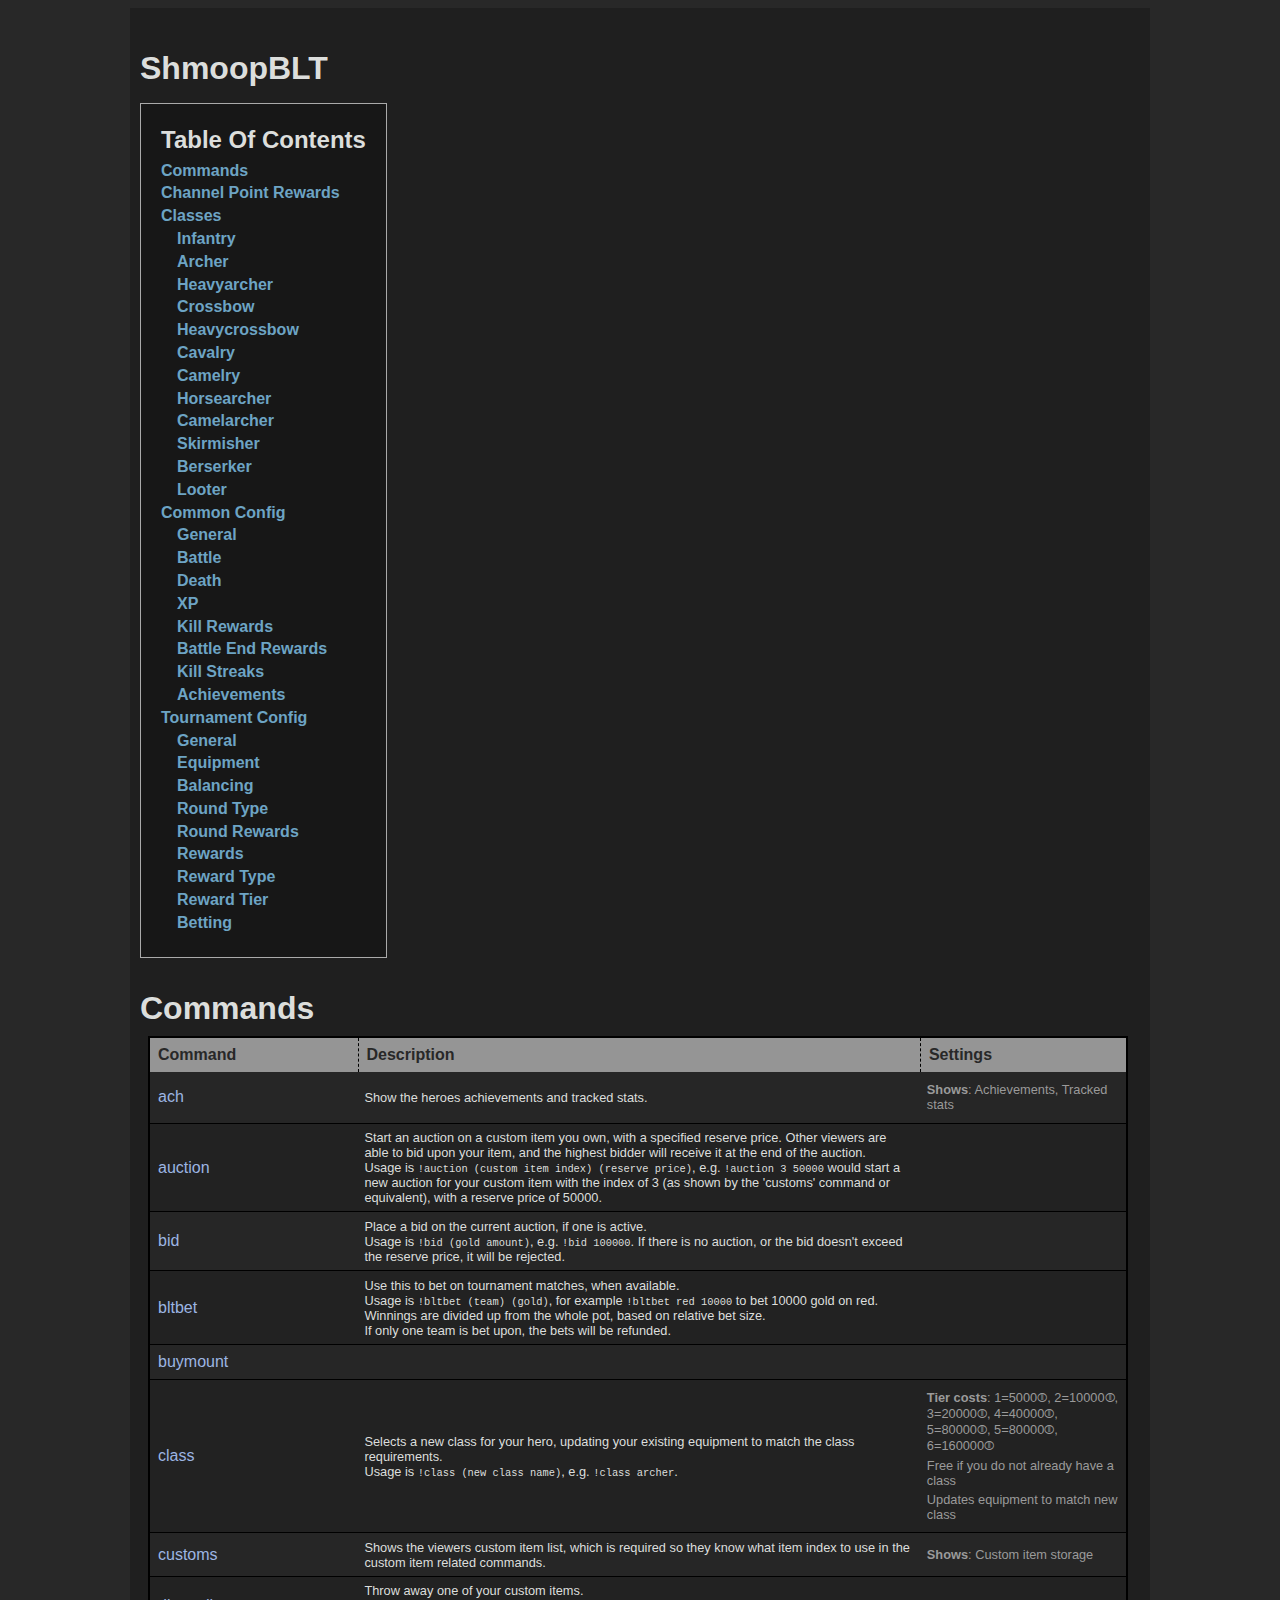
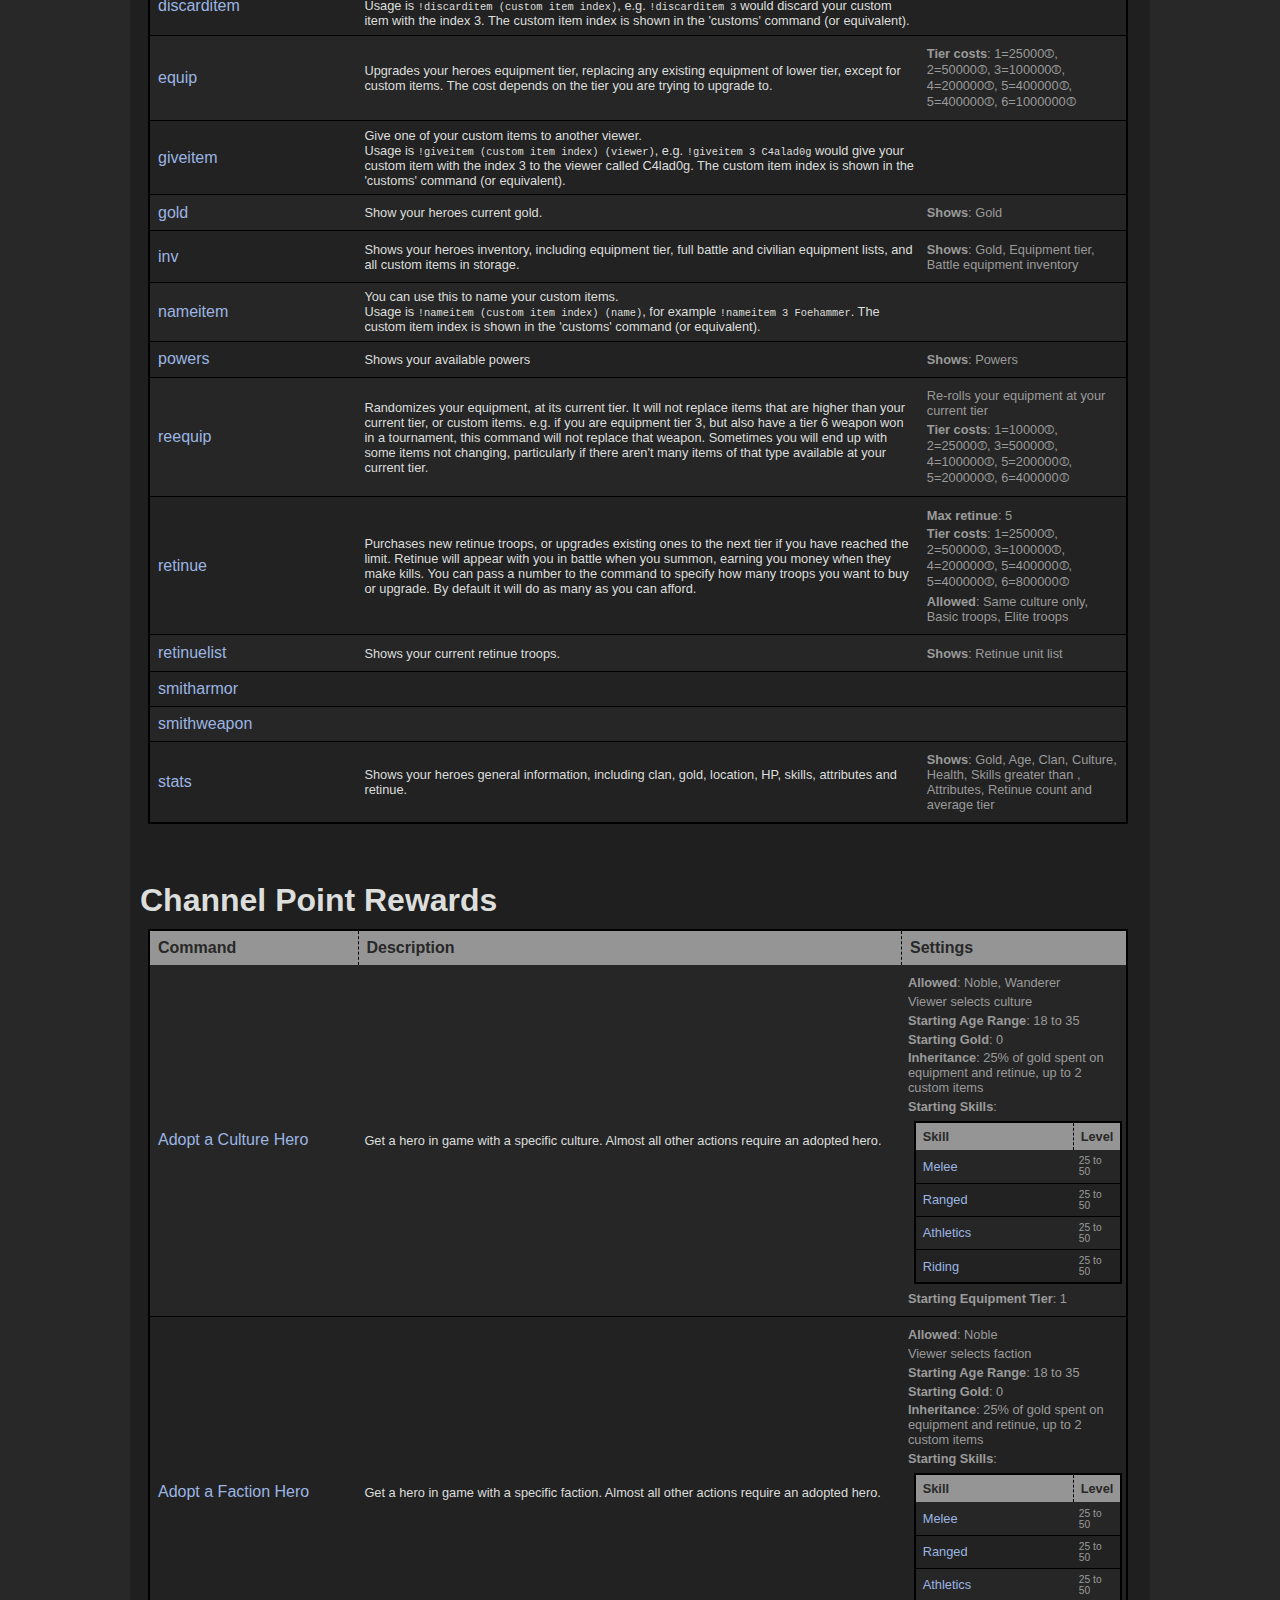
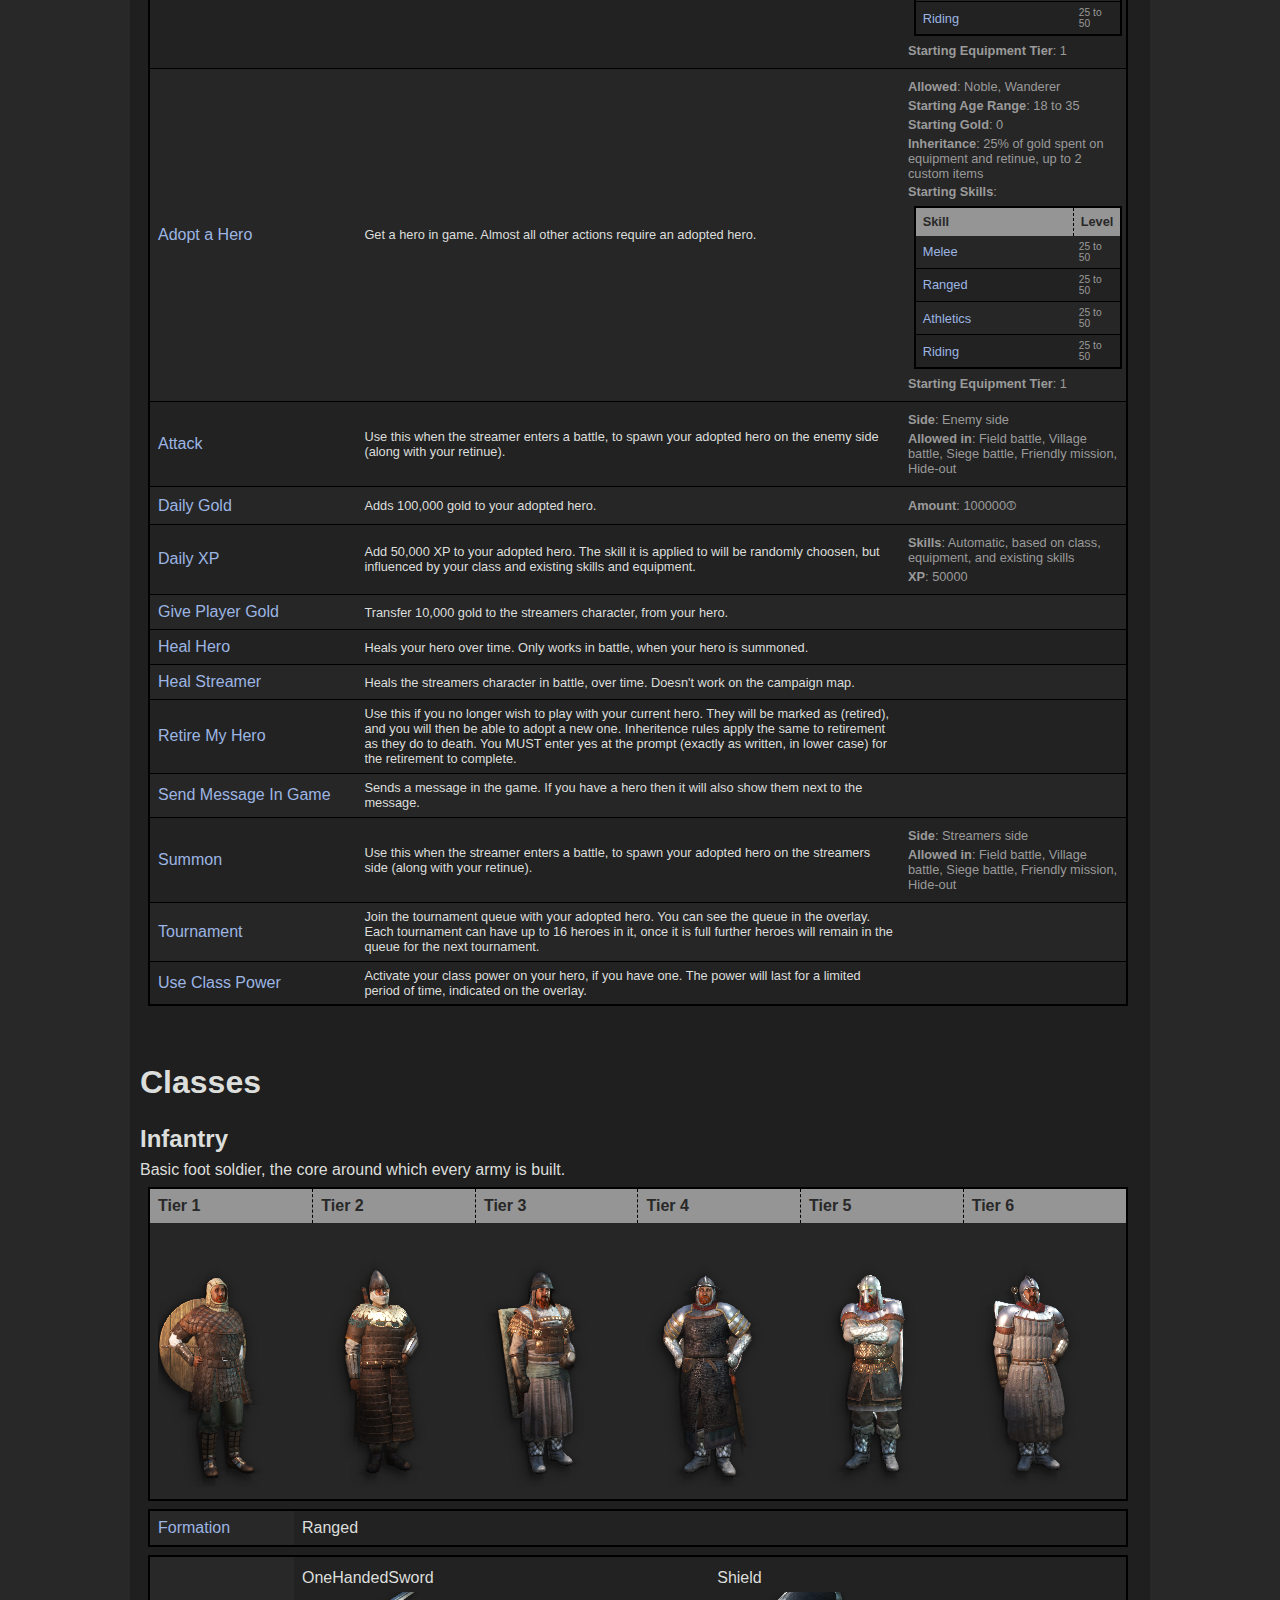
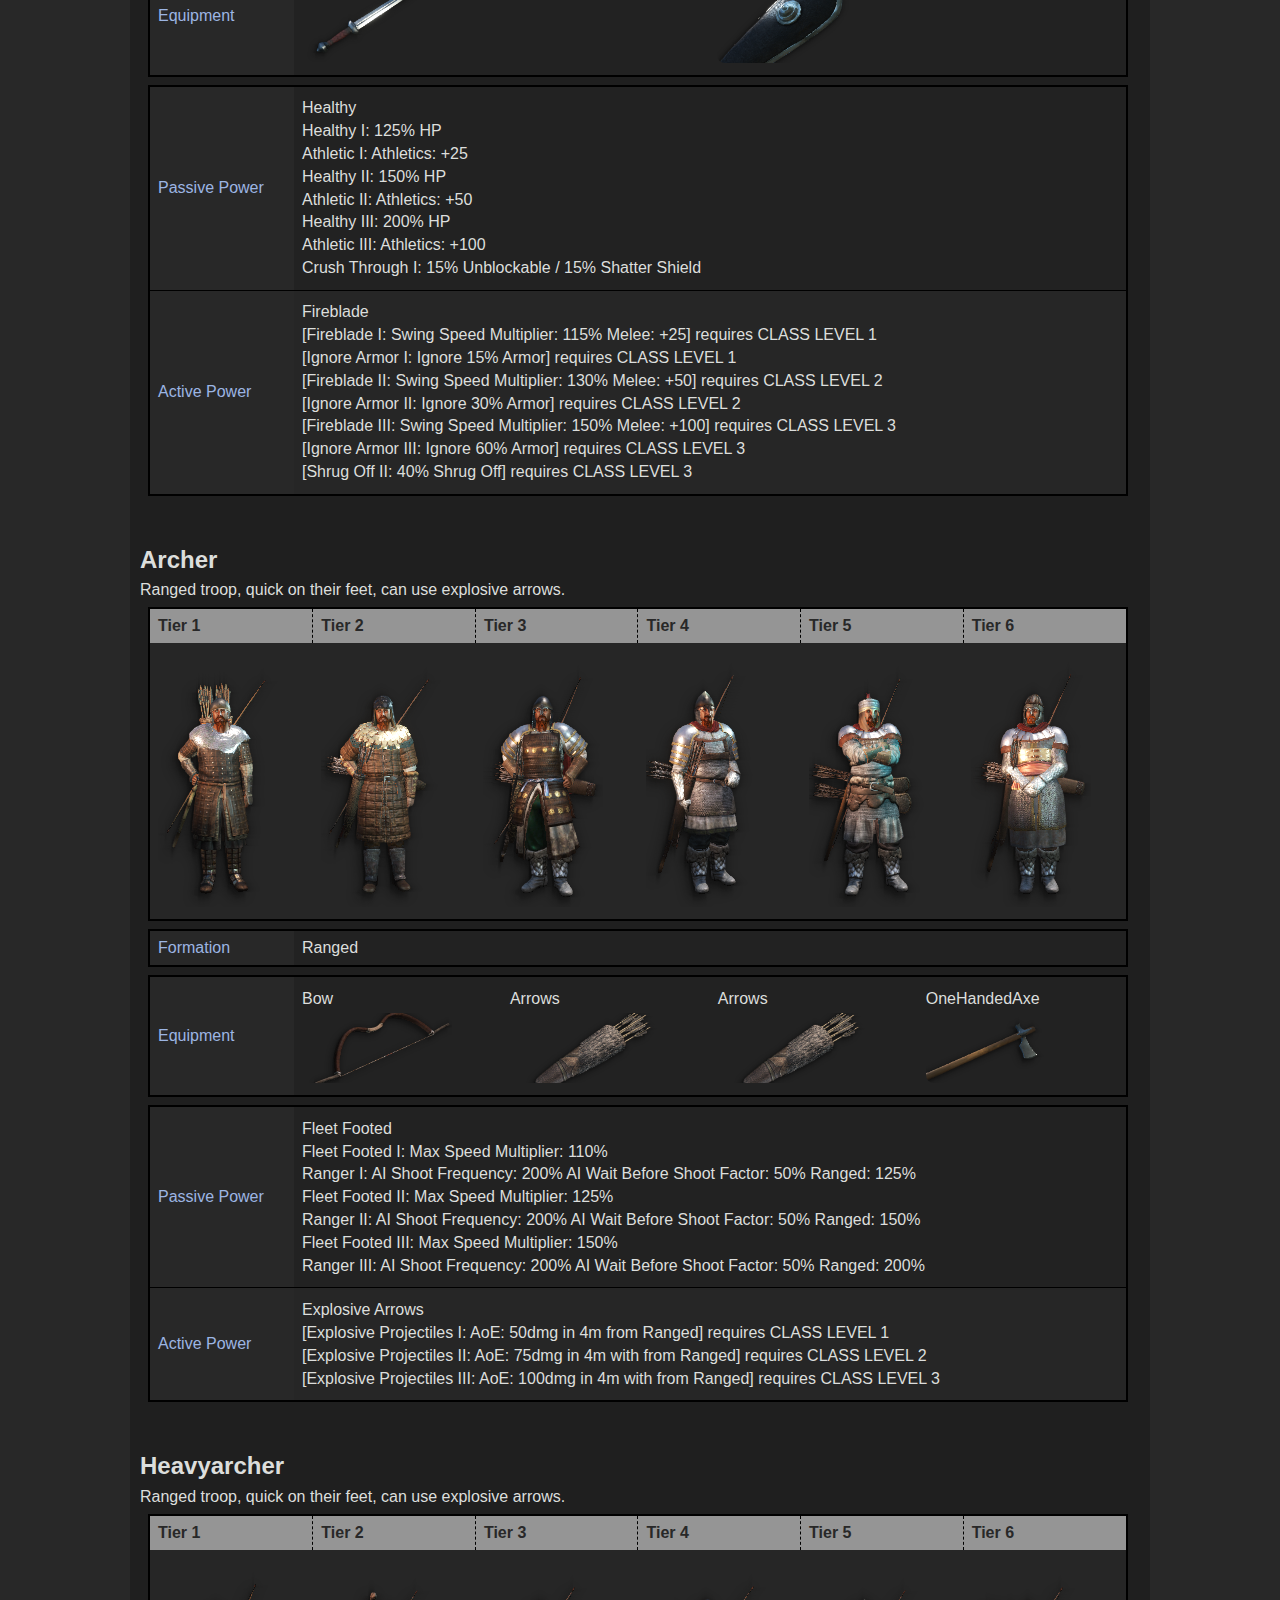
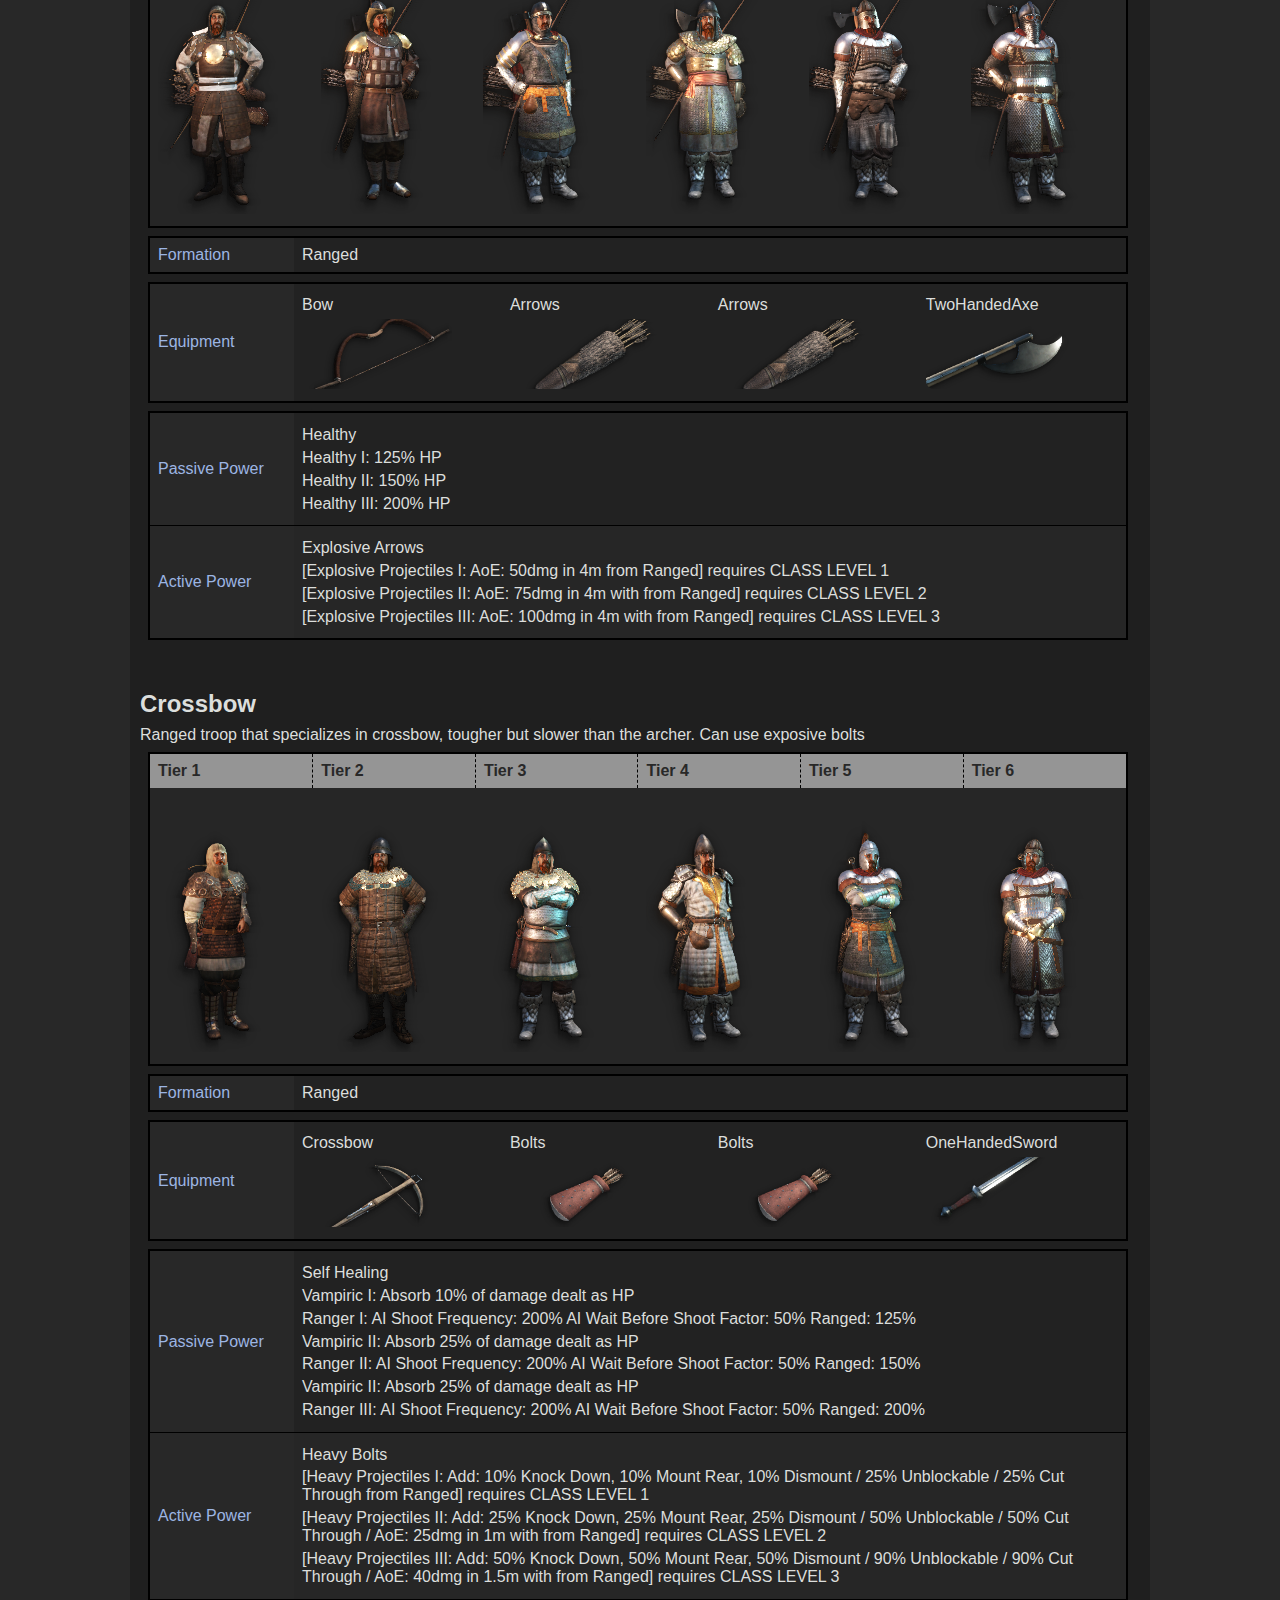
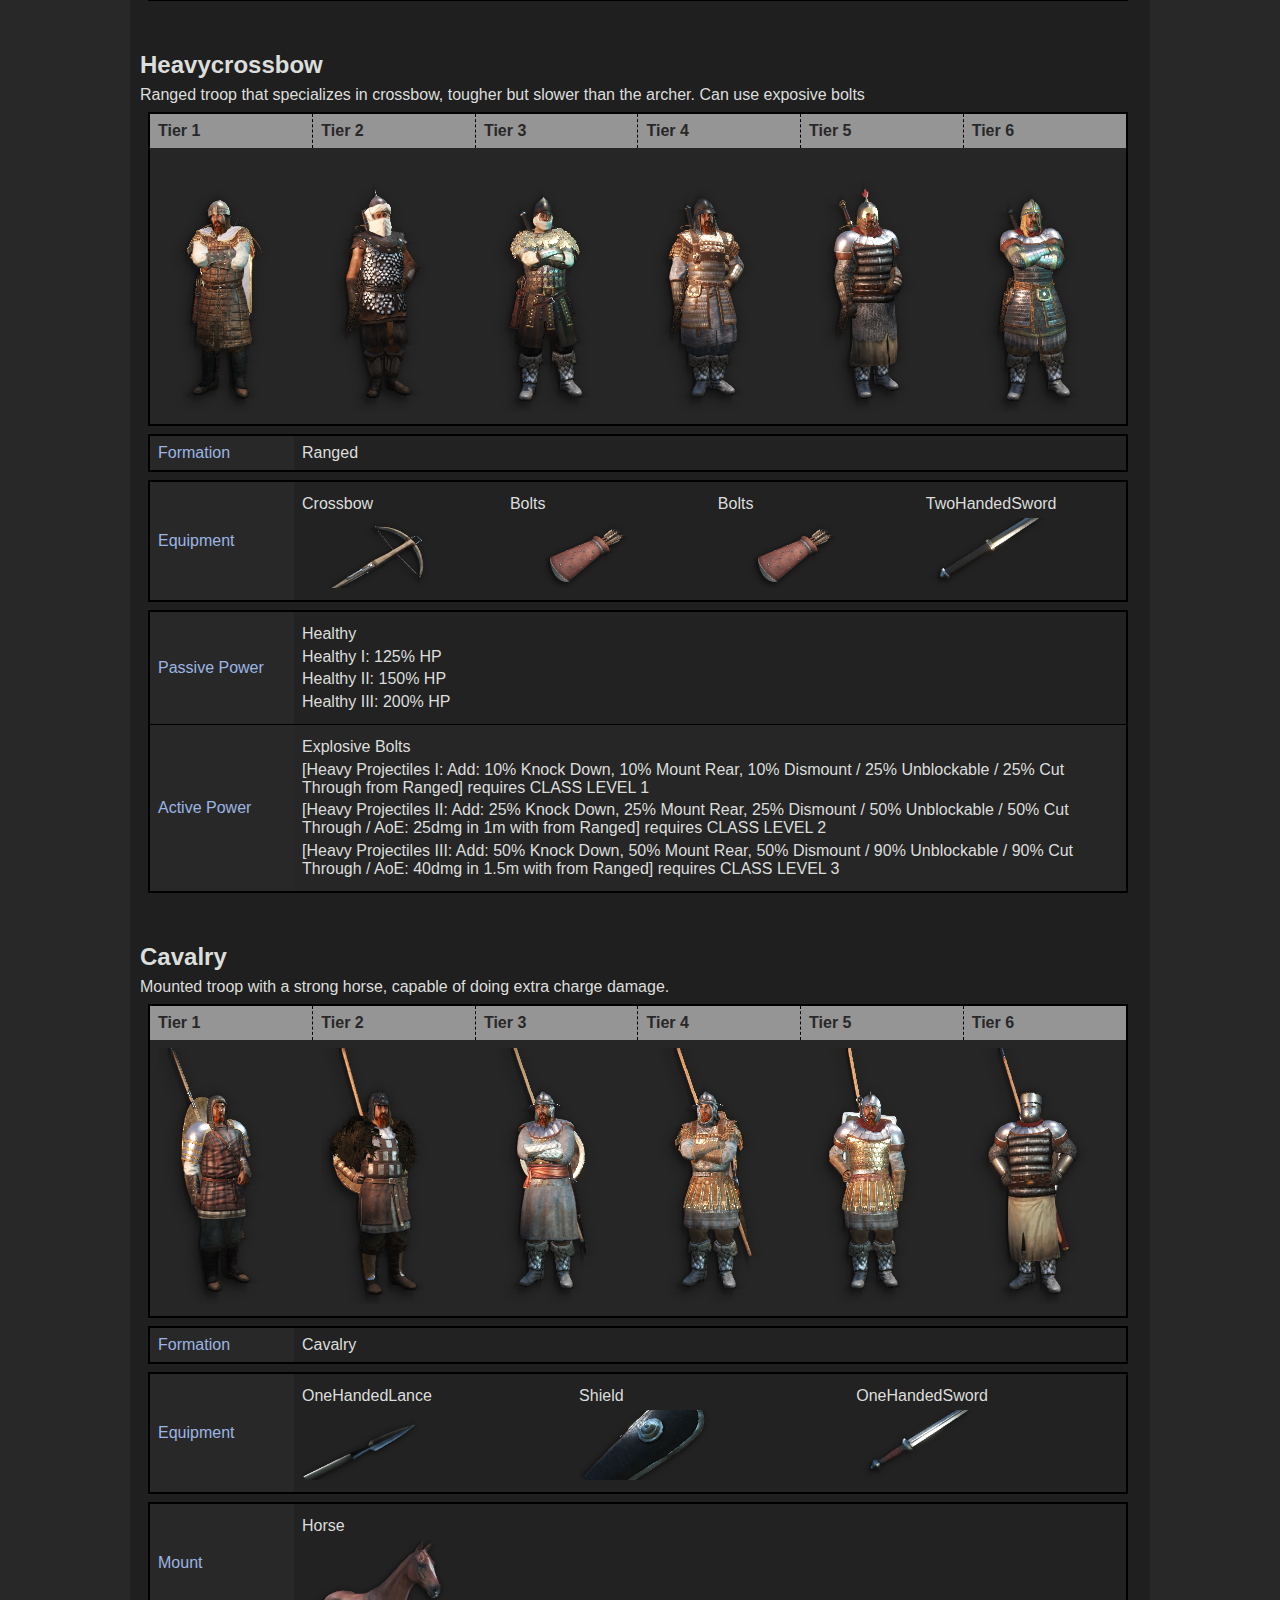
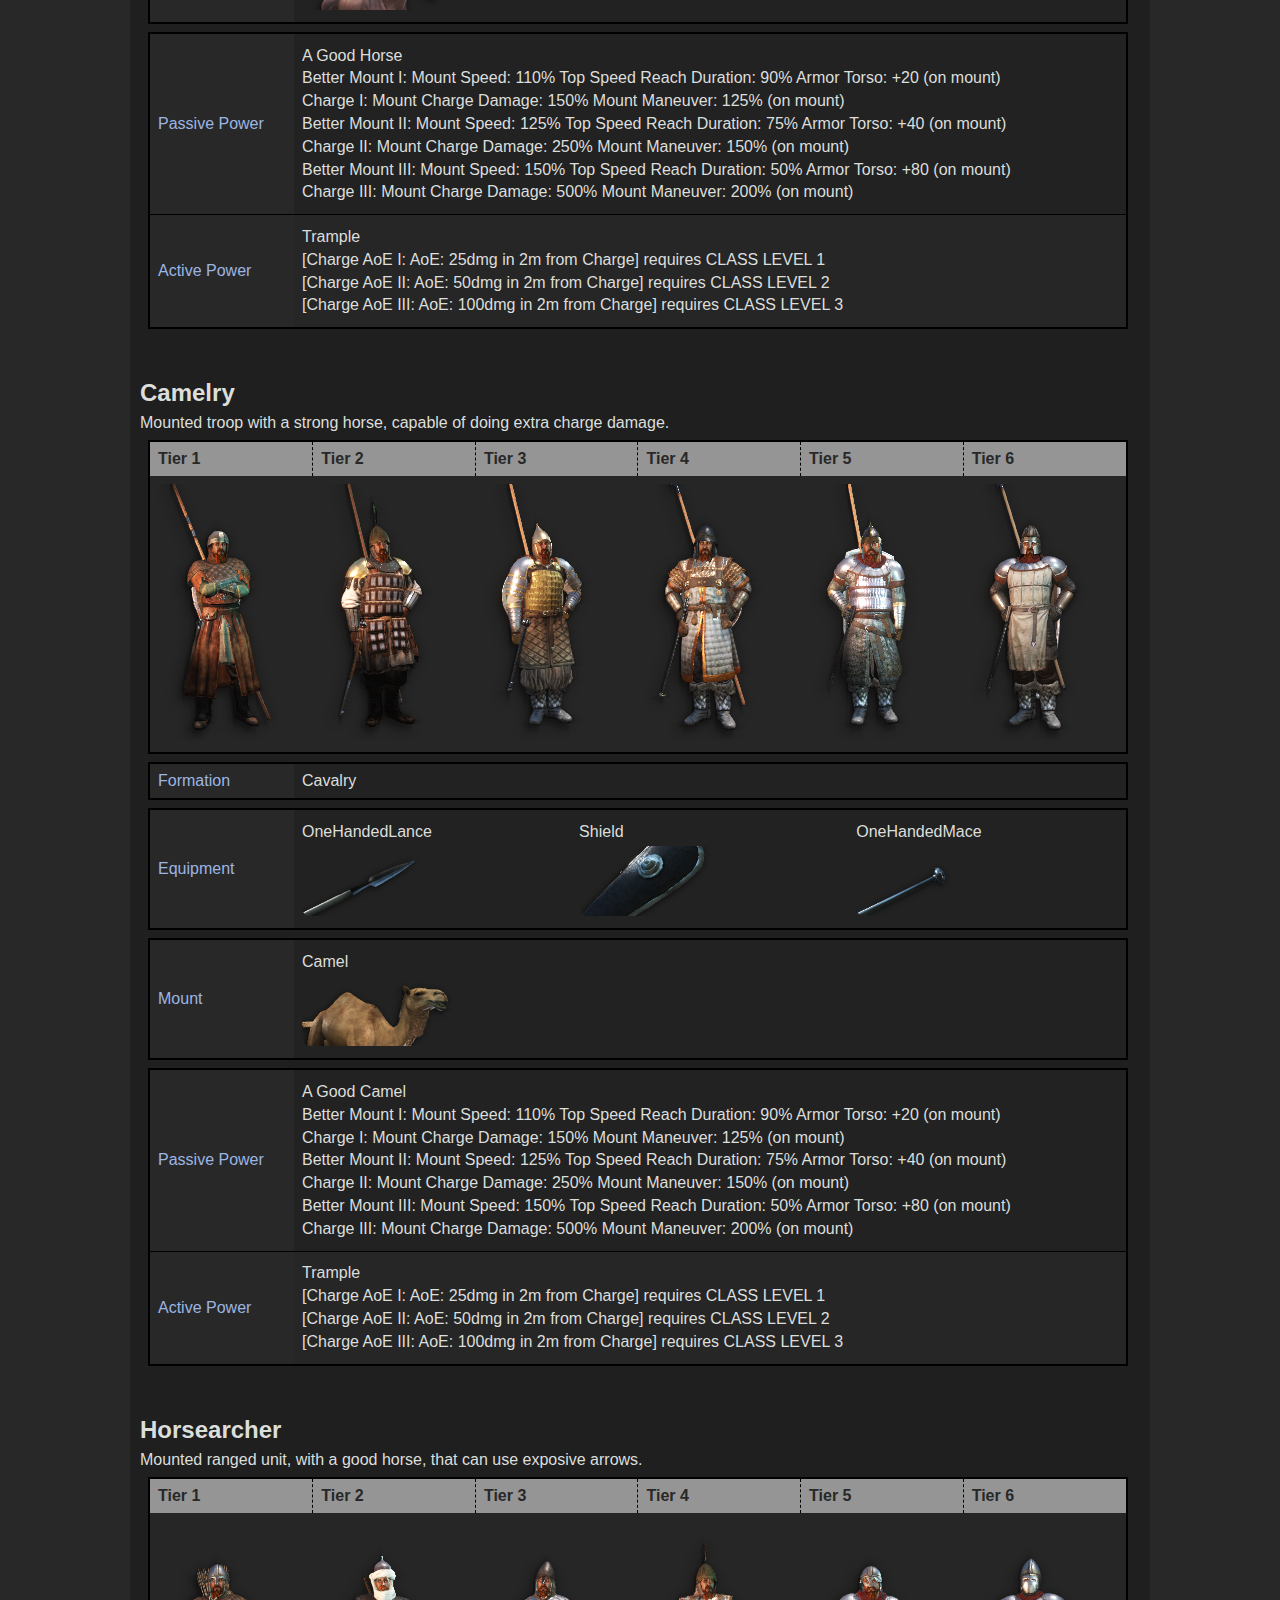
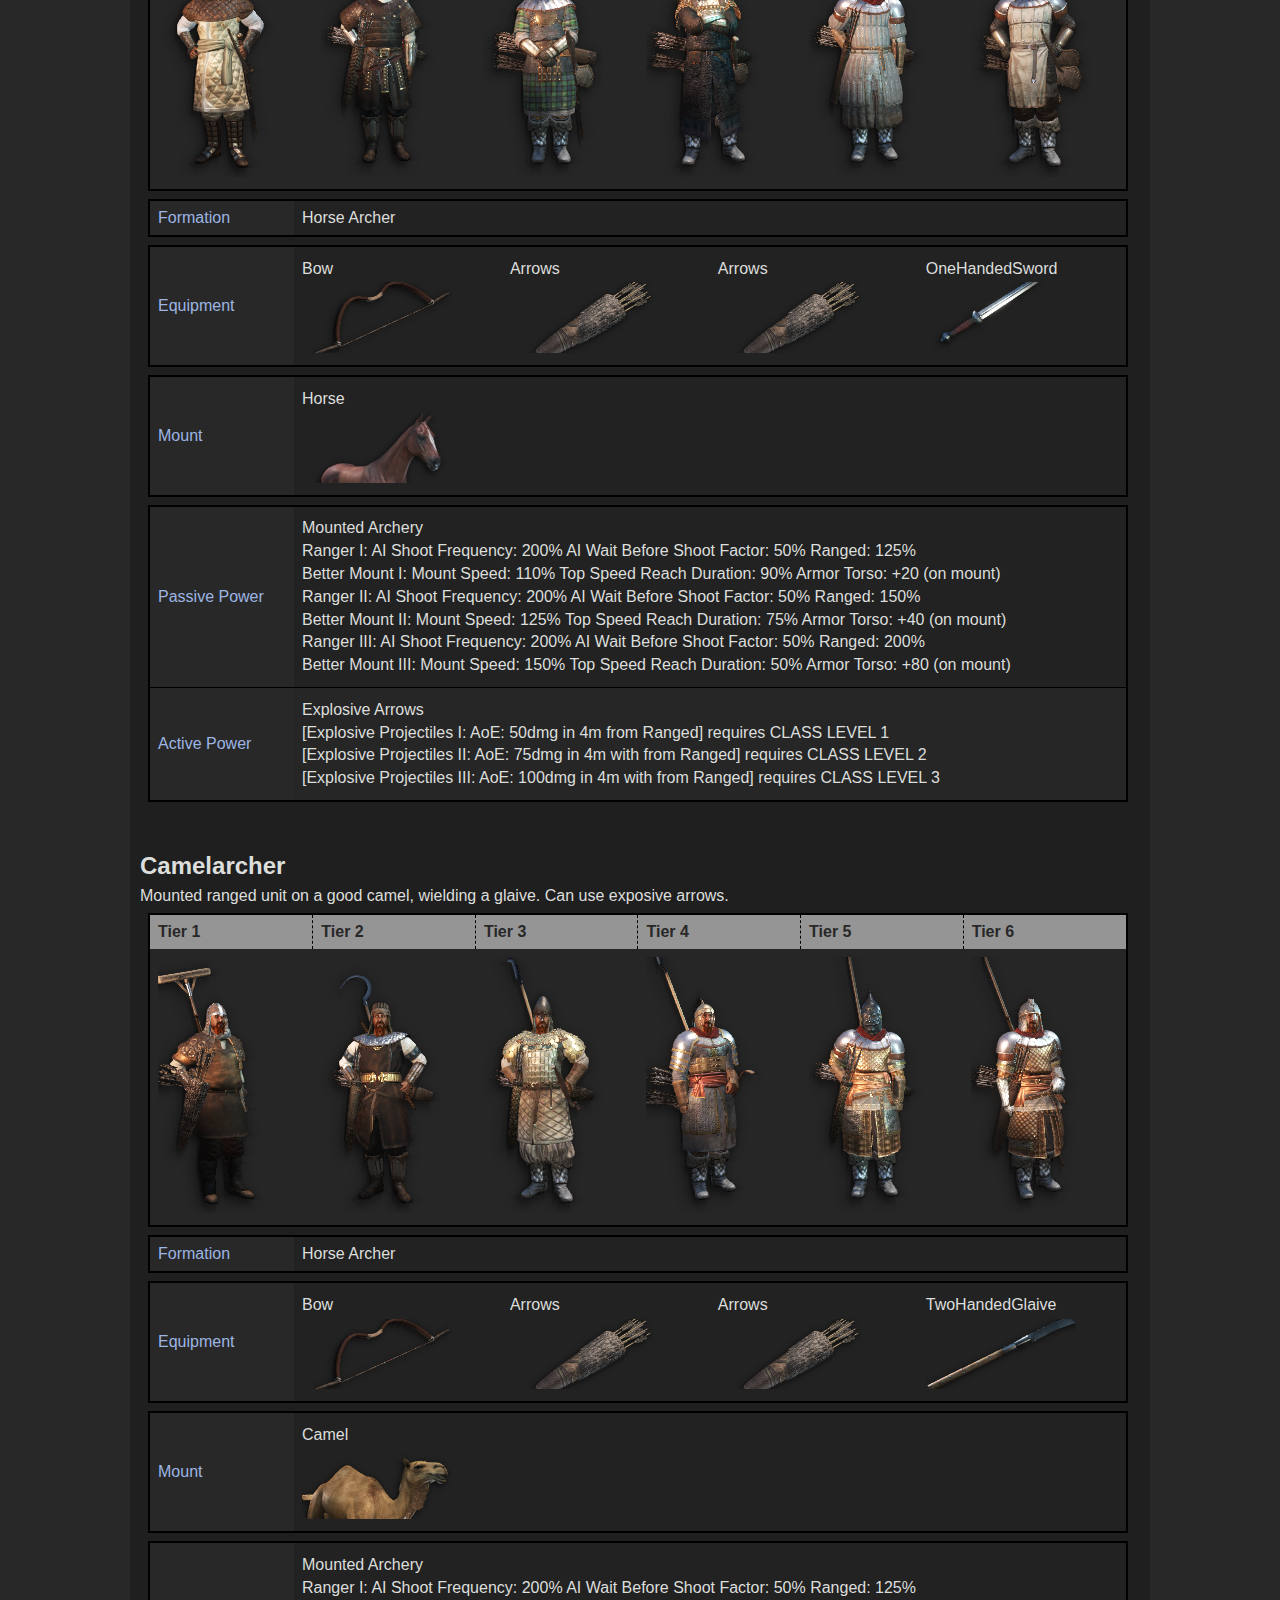
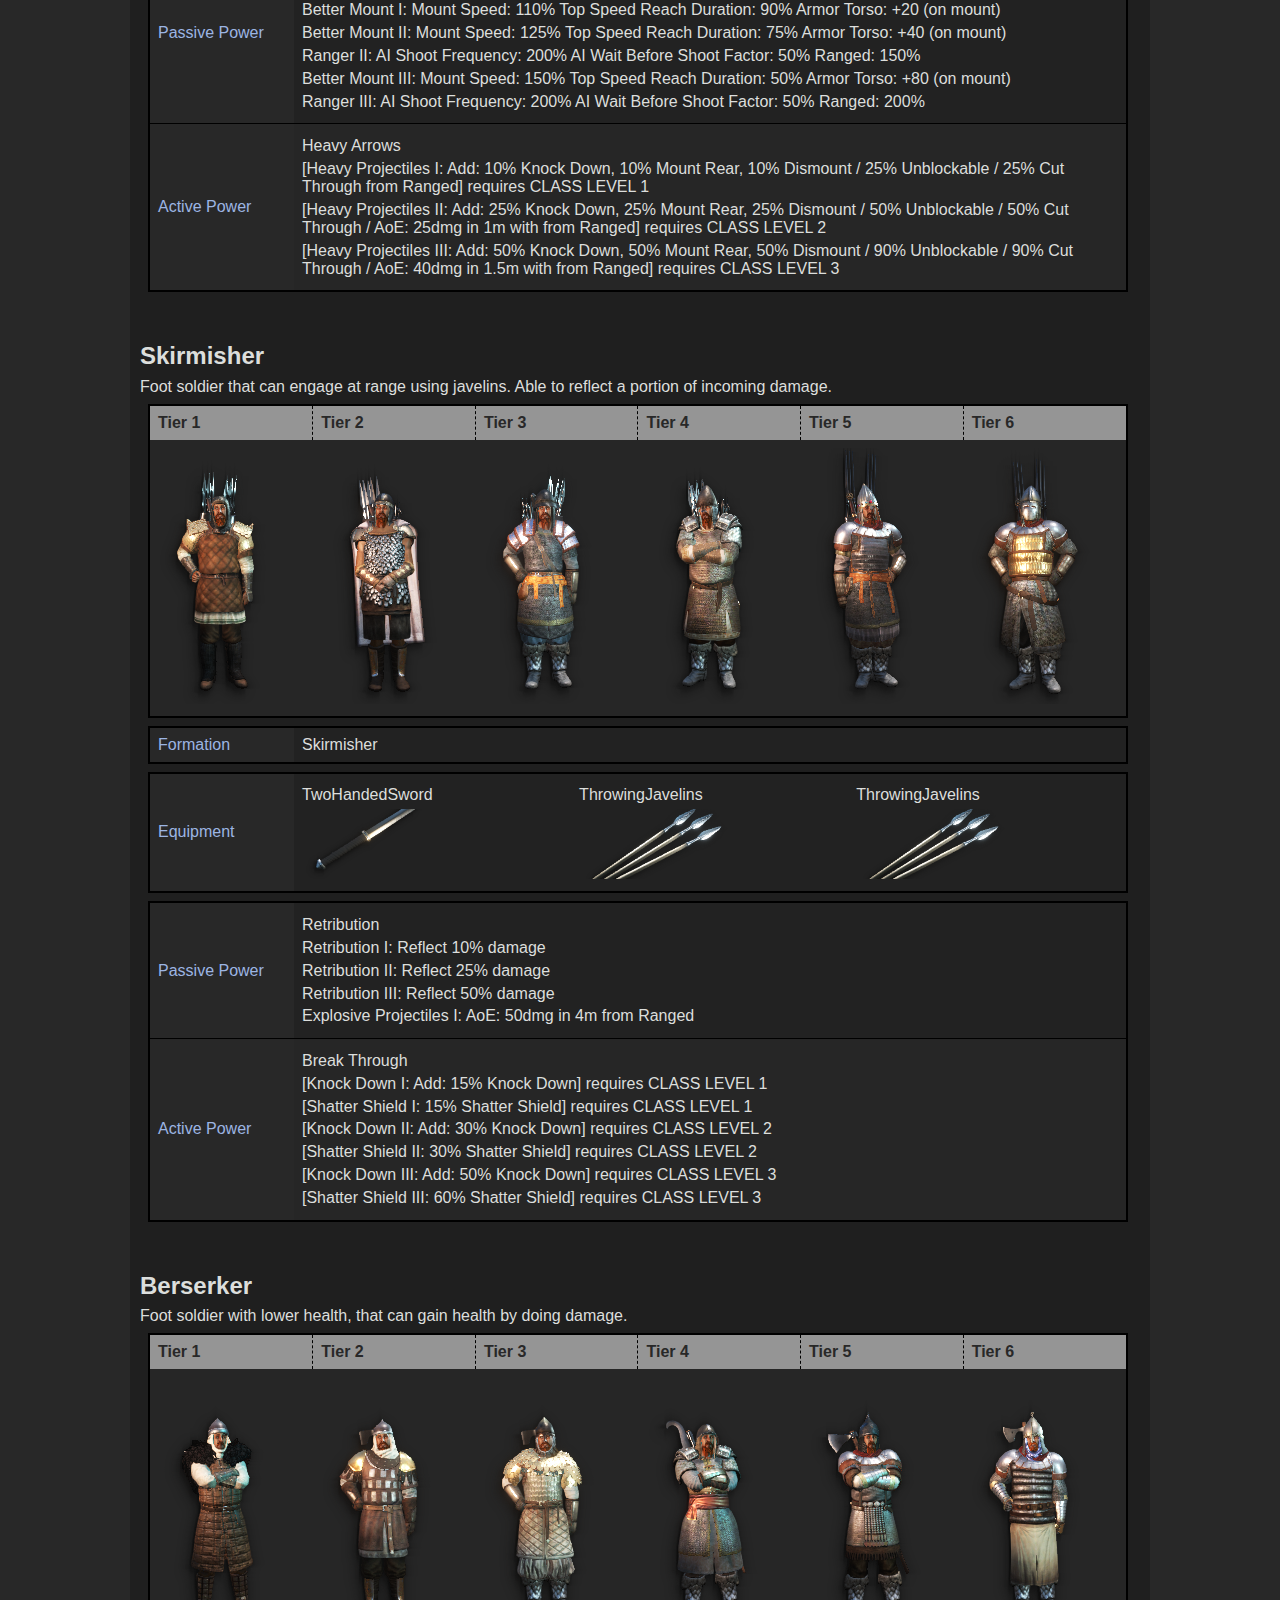
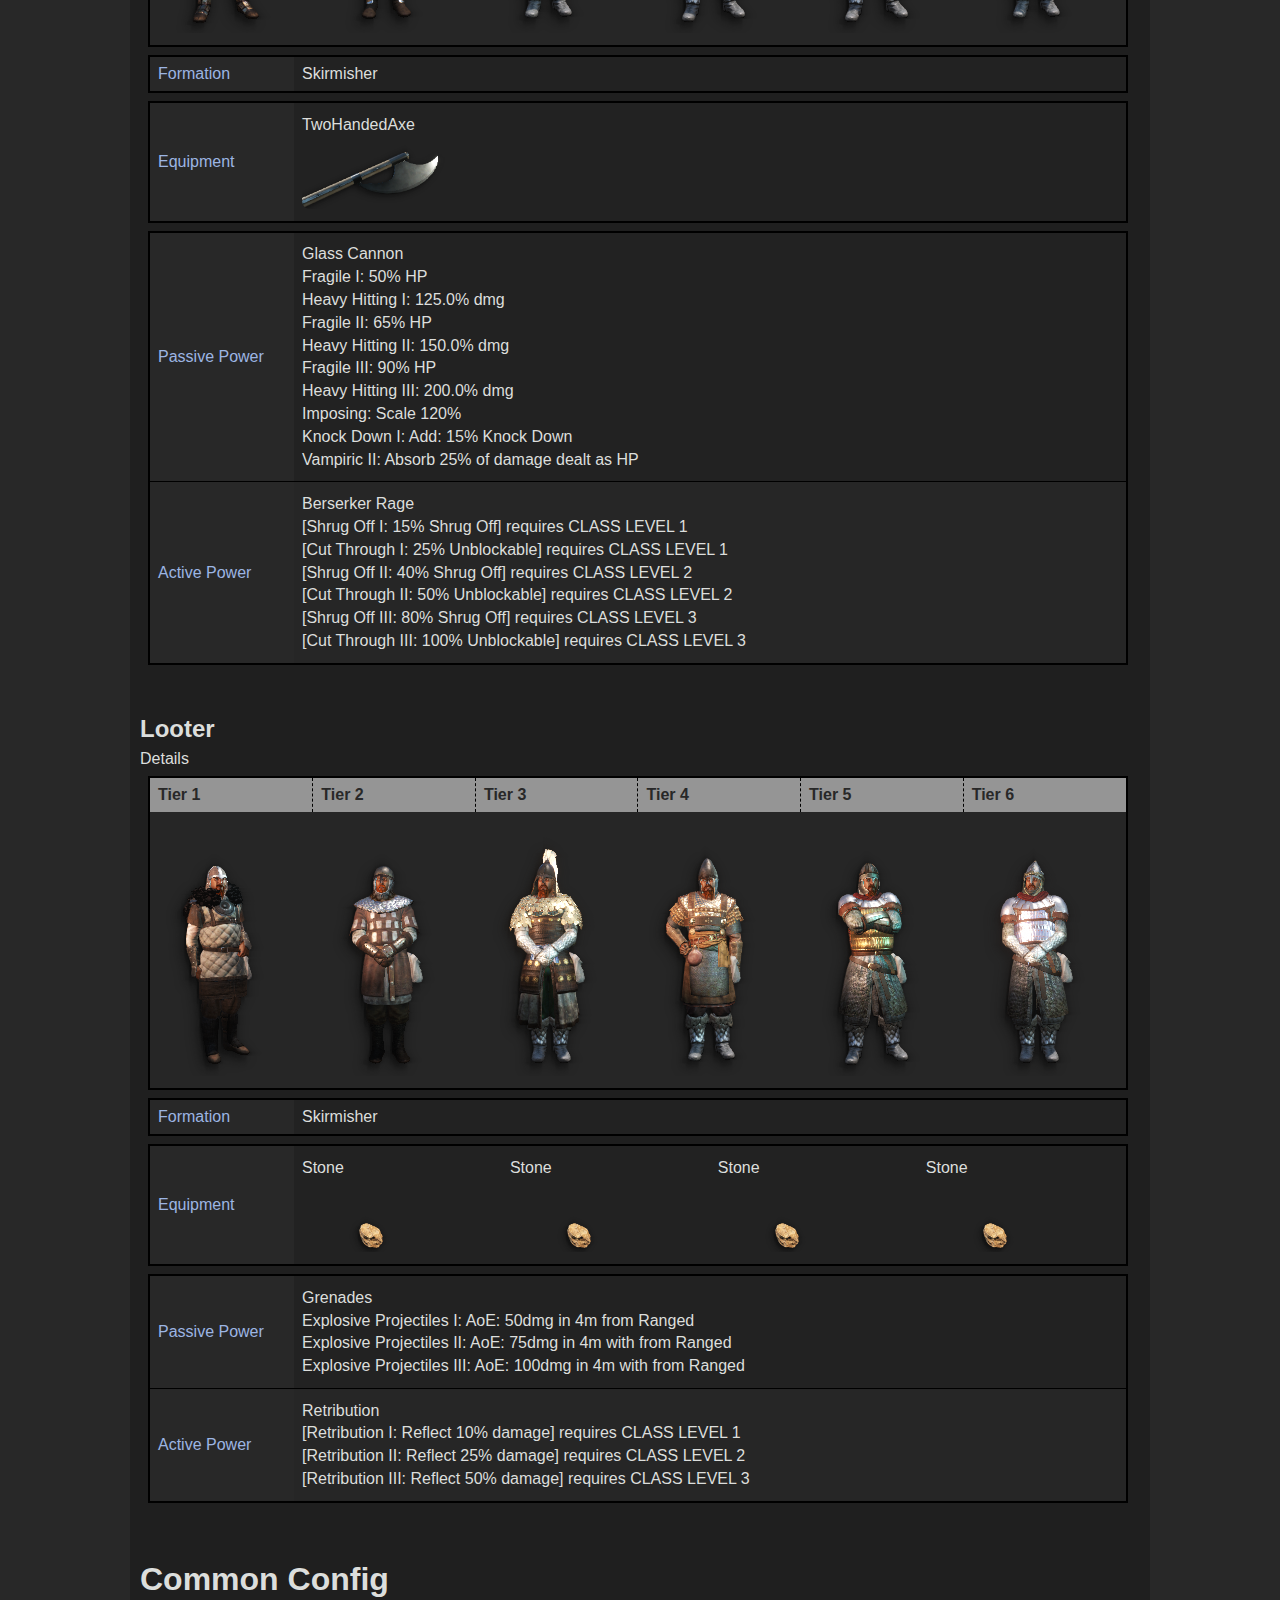
<file: index.html>
<!DOCTYPE html><html>
<head>
<meta charset="utf-8"/>
<link rel="stylesheet" href="style.css">
</head>
<body>
<div class="content">
<h1>ShmoopBLT</h1>
<p></p>
<div class="toc-container">
<h2 class="toc-title">Table of Contents</h2>
<a href="#1"><h1 class="toc-h1">Commands</h1></a>
<a href="#2"><h1 class="toc-h1">Channel Point Rewards</h1></a>
<a href="#3"><h1 class="toc-h1">Classes</h1></a>
<a href="#4"><h2 class="toc-h2">infantry</h2></a>
<a href="#5"><h2 class="toc-h2">archer</h2></a>
<a href="#6"><h2 class="toc-h2">heavyarcher</h2></a>
<a href="#7"><h2 class="toc-h2">crossbow</h2></a>
<a href="#8"><h2 class="toc-h2">heavycrossbow</h2></a>
<a href="#9"><h2 class="toc-h2">cavalry</h2></a>
<a href="#10"><h2 class="toc-h2">camelry</h2></a>
<a href="#11"><h2 class="toc-h2">horsearcher</h2></a>
<a href="#12"><h2 class="toc-h2">camelarcher</h2></a>
<a href="#13"><h2 class="toc-h2">skirmisher</h2></a>
<a href="#14"><h2 class="toc-h2">berserker</h2></a>
<a href="#15"><h2 class="toc-h2">looter</h2></a>
<a href="#16"><h1 class="toc-h1">Common Config</h1></a>
<a href="#17"><h2 class="toc-h2">General</h2></a>
<a href="#18"><h2 class="toc-h2">Battle</h2></a>
<a href="#19"><h2 class="toc-h2">Death</h2></a>
<a href="#20"><h2 class="toc-h2">XP</h2></a>
<a href="#21"><h2 class="toc-h2">Kill Rewards</h2></a>
<a href="#22"><h2 class="toc-h2">Battle End Rewards</h2></a>
<a href="#23"><h2 class="toc-h2">Kill Streaks</h2></a>
<a href="#24"><h2 class="toc-h2">Achievements</h2></a>
<a href="#25"><h1 class="toc-h1">Tournament Config</h1></a>
<a href="#26"><h2 class="toc-h2">General</h2></a>
<a href="#27"><h2 class="toc-h2">Equipment</h2></a>
<a href="#28"><h2 class="toc-h2">Balancing</h2></a>
<a href="#29"><h2 class="toc-h2">Round Type</h2></a>
<a href="#30"><h2 class="toc-h2">Round Rewards</h2></a>
<a href="#31"><h2 class="toc-h2">Rewards</h2></a>
<a href="#32"><h2 class="toc-h2">Reward Type</h2></a>
<a href="#33"><h2 class="toc-h2">Reward Tier</h2></a>
<a href="#34"><h2 class="toc-h2">Betting</h2></a>
</div>
<div class="commands">
<a name="1"></a>
<h1>Commands</h1>
<table>
<tr>
<th>Command</th>
<th>Description</th>
<th>Settings</th>
</tr>
<tr>
<td>ach</td>
<td>Show the heroes achievements and tracked stats.</td>
<td>
<div class="value">
<p><strong class="value">Shows</strong>: Achievements, Tracked stats</p>
</div>
</td>
</tr>
<tr>
<td>auction</td>
<td>Start an auction on a custom item you own, with a specified reserve price. Other viewers are able to bid upon your item, and the highest bidder will receive it at the end of the auction.<br>Usage is <code>!auction (custom item index) (reserve price)</code>, e.g. <code>!auction 3 50000</code> would start a new auction for your custom item with the index of 3 (as shown by the 'customs' command or equivalent), with a reserve price of 50000.</td>
<td>
</td>
</tr>
<tr>
<td>bid</td>
<td>Place a bid on the current auction, if one is active.<br>Usage is <code>!bid (gold amount)</code>, e.g. <code>!bid 100000</code>. If there is no auction, or the bid doesn't exceed the reserve price, it will be rejected.</td>
<td>
</td>
</tr>
<tr>
<td>bltbet</td>
<td>Use this to bet on tournament matches, when available.<br>Usage is <code>!bltbet (team) (gold)</code>, for example <code>!bltbet red 10000</code> to bet 10000 gold on red. Winnings are divided up from the whole pot, based on relative bet size.<br>If only one team is bet upon, the bets will be refunded.</td>
<td>
</td>
</tr>
<tr>
<td>buymount</td>
<td></td>
<td>
</td>
</tr>
<tr>
<td>class</td>
<td>Selects a new class for your hero, updating your existing equipment to match the class requirements.<br>Usage is <code>!class (new class name)</code>, e.g. <code>!class archer</code>.</td>
<td>
<div class="value">
<p><strong class="value">Tier costs</strong>: 1=5000⦷, 2=10000⦷, 3=20000⦷, 4=40000⦷, 5=80000⦷, 5=80000⦷, 6=160000⦷</p>
</div>
<p>Free if you do not already have a class</p>
<p>Updates equipment to match new class</p>
</td>
</tr>
<tr>
<td>customs</td>
<td>Shows the viewers custom item list, which is required so they know what item index to use in the custom item related commands.</td>
<td>
<div class="value">
<p><strong class="value">Shows</strong>: Custom item storage</p>
</div>
</td>
</tr>
<tr>
<td>discarditem</td>
<td>Throw away one of your custom items.<br>Usage is <code>!discarditem (custom item index)</code>, e.g. <code>!discarditem 3</code> would discard your custom item with the index 3. The custom item index is shown in the 'customs' command (or equivalent).</td>
<td>
</td>
</tr>
<tr>
<td>equip</td>
<td>Upgrades your heroes equipment tier, replacing any existing equipment of lower tier, except for custom items. The cost depends on the tier you are trying to upgrade to.</td>
<td>
<div class="value">
<p><strong class="value">Tier costs</strong>: 1=25000⦷, 2=50000⦷, 3=100000⦷, 4=200000⦷, 5=400000⦷, 5=400000⦷, 6=1000000⦷</p>
</div>
</td>
</tr>
<tr>
<td>giveitem</td>
<td>Give one of your custom items to another viewer.<br>Usage is <code>!giveitem (custom item index) (viewer)</code>, e.g. <code>!giveitem 3 C4alad0g</code> would give your custom item with the index 3 to the viewer called C4lad0g. The custom item index is shown in the 'customs' command (or equivalent).</td>
<td>
</td>
</tr>
<tr>
<td>gold</td>
<td>Show your heroes current gold.</td>
<td>
<div class="value">
<p><strong class="value">Shows</strong>: Gold</p>
</div>
</td>
</tr>
<tr>
<td>inv</td>
<td>Shows your heroes inventory, including equipment tier, full battle and civilian equipment lists, and all custom items in storage.</td>
<td>
<div class="value">
<p><strong class="value">Shows</strong>: Gold, Equipment tier, Battle equipment inventory</p>
</div>
</td>
</tr>
<tr>
<td>nameitem</td>
<td>You can use this to name your custom items.<br>Usage is <code>!nameitem (custom item index) (name)</code>, for example <code>!nameitem 3 Foehammer</code>. The custom item index is shown in the 'customs' command (or equivalent).</td>
<td>
</td>
</tr>
<tr>
<td>powers</td>
<td>Shows your available powers</td>
<td>
<div class="value">
<p><strong class="value">Shows</strong>: Powers</p>
</div>
</td>
</tr>
<tr>
<td>reequip</td>
<td>Randomizes your equipment, at its current tier. It will not replace items that are higher than your current tier, or custom items. e.g. if you are equipment tier 3, but also have a tier 6 weapon won in a tournament, this command will not replace that weapon. Sometimes you will end up with some items not changing, particularly if there aren't many items of that type available at your current tier.</td>
<td>
<p>Re-rolls your equipment at your current tier</p>
<div class="value">
<p><strong class="value">Tier costs</strong>: 1=10000⦷, 2=25000⦷, 3=50000⦷, 4=100000⦷, 5=200000⦷, 5=200000⦷, 6=400000⦷</p>
</div>
</td>
</tr>
<tr>
<td>retinue</td>
<td>Purchases new retinue troops, or upgrades existing ones to the next tier if you have reached the limit. Retinue will appear with you in battle when you summon, earning you money when they make kills. You can pass a number to the command to specify how many troops you want to buy or upgrade. By default it will do as many as you can afford.</td>
<td>
<div class="value">
<p><strong class="value">Max retinue</strong>: 5</p>
</div>
<div class="value">
<p><strong class="value">Tier costs</strong>: 1=25000⦷, 2=50000⦷, 3=100000⦷, 4=200000⦷, 5=400000⦷, 5=400000⦷, 6=800000⦷</p>
</div>
<div class="value">
<p><strong class="value">Allowed</strong>: Same culture only, Basic troops, Elite troops</p>
</div>
</td>
</tr>
<tr>
<td>retinuelist</td>
<td>Shows your current retinue troops.</td>
<td>
<div class="value">
<p><strong class="value">Shows</strong>: Retinue unit list</p>
</div>
</td>
</tr>
<tr>
<td>smitharmor</td>
<td></td>
<td>
</td>
</tr>
<tr>
<td>smithweapon</td>
<td></td>
<td>
</td>
</tr>
<tr>
<td>stats</td>
<td>Shows your heroes general information, including clan, gold, location, HP, skills, attributes and retinue.</td>
<td>
<div class="value">
<p><strong class="value">Shows</strong>: Gold, Age, Clan, Culture, Health, Skills greater than , Attributes, Retinue count and average tier</p>
</div>
</td>
</tr>
</table>
</div>
<br>
<div class="rewards">
<a name="2"></a>
<h1>Channel Point Rewards</h1>
<table>
<tr>
<th>Command</th>
<th>Description</th>
<th>Settings</th>
</tr>
<tr>
<td>Adopt a Culture Hero</td>
<td>Get a hero in game with a specific culture. Almost all other actions require an adopted hero.</td>
<td>
<div class="value">
<p><strong class="value">Allowed</strong>: Noble, Wanderer</p>
</div>
<p class=value>Viewer selects culture</p>
<div class="value">
<p><strong class="value">Starting Age Range</strong>: 18 to 35</p>
</div>
<div class="value">
<p><strong class="value">Starting Gold</strong>: 0</p>
</div>
<div class="value">
<p><strong class="value">Inheritance</strong>: 25% of gold spent on equipment and retinue, up to 2 custom items</p>
</div>
<div class="value">
<p><strong class="value">Starting Skills</strong>:</p>
<table class="starting-skills">
<tr>
<th>Skill</th>
<th>Level</th>
</tr>
<tr>
<td>Melee</td>
<td>25 to 50</td>
</tr>
<tr>
<td>Ranged</td>
<td>25 to 50</td>
</tr>
<tr>
<td>Athletics</td>
<td>25 to 50</td>
</tr>
<tr>
<td>Riding</td>
<td>25 to 50</td>
</tr>
</table>
</div>
<div class="value">
<p><strong class="value">Starting Equipment Tier</strong>: 1</p>
</div>
</td>
</tr>
<tr>
<td>Adopt a Faction Hero</td>
<td>Get a hero in game with a specific faction. Almost all other actions require an adopted hero.</td>
<td>
<div class="value">
<p><strong class="value">Allowed</strong>: Noble</p>
</div>
<p class=value>Viewer selects faction</p>
<div class="value">
<p><strong class="value">Starting Age Range</strong>: 18 to 35</p>
</div>
<div class="value">
<p><strong class="value">Starting Gold</strong>: 0</p>
</div>
<div class="value">
<p><strong class="value">Inheritance</strong>: 25% of gold spent on equipment and retinue, up to 2 custom items</p>
</div>
<div class="value">
<p><strong class="value">Starting Skills</strong>:</p>
<table class="starting-skills">
<tr>
<th>Skill</th>
<th>Level</th>
</tr>
<tr>
<td>Melee</td>
<td>25 to 50</td>
</tr>
<tr>
<td>Ranged</td>
<td>25 to 50</td>
</tr>
<tr>
<td>Athletics</td>
<td>25 to 50</td>
</tr>
<tr>
<td>Riding</td>
<td>25 to 50</td>
</tr>
</table>
</div>
<div class="value">
<p><strong class="value">Starting Equipment Tier</strong>: 1</p>
</div>
</td>
</tr>
<tr>
<td>Adopt a Hero</td>
<td>Get a hero in game. Almost all other actions require an adopted hero.</td>
<td>
<div class="value">
<p><strong class="value">Allowed</strong>: Noble, Wanderer</p>
</div>
<div class="value">
<p><strong class="value">Starting Age Range</strong>: 18 to 35</p>
</div>
<div class="value">
<p><strong class="value">Starting Gold</strong>: 0</p>
</div>
<div class="value">
<p><strong class="value">Inheritance</strong>: 25% of gold spent on equipment and retinue, up to 2 custom items</p>
</div>
<div class="value">
<p><strong class="value">Starting Skills</strong>:</p>
<table class="starting-skills">
<tr>
<th>Skill</th>
<th>Level</th>
</tr>
<tr>
<td>Melee</td>
<td>25 to 50</td>
</tr>
<tr>
<td>Ranged</td>
<td>25 to 50</td>
</tr>
<tr>
<td>Athletics</td>
<td>25 to 50</td>
</tr>
<tr>
<td>Riding</td>
<td>25 to 50</td>
</tr>
</table>
</div>
<div class="value">
<p><strong class="value">Starting Equipment Tier</strong>: 1</p>
</div>
</td>
</tr>
<tr>
<td>Attack</td>
<td>Use this when the streamer enters a battle, to spawn your adopted hero on the enemy side (along with your retinue).</td>
<td>
<div class="value">
<p><strong class="value">Side</strong>: Enemy side</p>
</div>
<div class="value">
<p><strong class="value">Allowed in</strong>: Field battle, Village battle, Siege battle, Friendly mission, Hide-out</p>
</div>
</td>
</tr>
<tr>
<td>Daily Gold</td>
<td>Adds 100,000 gold to your adopted hero.</td>
<td>
<div class="value">
<p><strong class="value">Amount</strong>: 100000⦷</p>
</div>
</td>
</tr>
<tr>
<td>Daily XP</td>
<td>Add 50,000 XP to your adopted hero. The skill it is applied to will be randomly choosen, but influenced by your class and existing skills and equipment.</td>
<td>
<div class="value">
<p><strong class="value">Skills</strong>: Automatic, based on class, equipment, and existing skills</p>
</div>
<div class="value">
<p><strong class="value">XP</strong>: 50000</p>
</div>
</td>
</tr>
<tr>
<td>Give Player Gold</td>
<td>Transfer 10,000 gold to the streamers character, from your hero.</td>
<td>
</td>
</tr>
<tr>
<td>Heal Hero</td>
<td>Heals your hero over time. Only works in battle, when your hero is summoned.</td>
<td>
</td>
</tr>
<tr>
<td>Heal Streamer</td>
<td>Heals the streamers character in battle, over time. Doesn't work on the campaign map.</td>
<td>
</td>
</tr>
<tr>
<td>Retire My Hero</td>
<td>Use this if you no longer wish to play with your current hero. They will be marked as (retired), and you will then be able to adopt a new one. Inheritence rules apply the same to retirement as they do to death. You MUST enter yes at the prompt (exactly as written, in lower case) for the retirement to complete.</td>
<td>
</td>
</tr>
<tr>
<td>Send Message In Game</td>
<td>Sends a message in the game. If you have a hero then it will also show them next to the message.</td>
<td>
</td>
</tr>
<tr>
<td>Summon</td>
<td>Use this when the streamer enters a battle, to spawn your adopted hero on the streamers side (along with your retinue).</td>
<td>
<div class="value">
<p><strong class="value">Side</strong>: Streamers side</p>
</div>
<div class="value">
<p><strong class="value">Allowed in</strong>: Field battle, Village battle, Siege battle, Friendly mission, Hide-out</p>
</div>
</td>
</tr>
<tr>
<td>Tournament</td>
<td>Join the tournament queue with your adopted hero. You can see the queue in the overlay. Each tournament can have up to 16 heroes in it, once it is full further heroes will remain in the queue for the next tournament.</td>
<td>
</td>
</tr>
<tr>
<td>Use Class Power</td>
<td>Activate your class power on your hero, if you have one. The power will last for a limited period of time, indicated on the overlay.</td>
<td>
</td>
</tr>
</table>
</div>
<br>
<div class="global-configs">
<div class="class-config">
<a name="3"></a>
<h1>Classes</h1>
<a name="infantry">
<a name="4"></a>
<h2>infantry</h2>
</a>
<p>Basic foot soldier, the core around which every army is built.</p>
<table class="hero-class-tiers">
<tr>
<th>Tier 1</th>
<th>Tier 2</th>
<th>Tier 3</th>
<th>Tier 4</th>
<th>Tier 5</th>
<th>Tier 6</th>
</tr>
<tr>
<td>
<img src="blt_img_1.png" alt="infantry Tier 1 Example">
</td>
<td>
<img src="blt_img_2.png" alt="infantry Tier 2 Example">
</td>
<td>
<img src="blt_img_3.png" alt="infantry Tier 3 Example">
</td>
<td>
<img src="blt_img_4.png" alt="infantry Tier 4 Example">
</td>
<td>
<img src="blt_img_5.png" alt="infantry Tier 5 Example">
</td>
<td>
<img src="blt_img_6.png" alt="infantry Tier 6 Example">
</td>
</tr>
</table>
<table class="hero-class">
<tr>
<td>Formation</td>
<td>Ranged</td>
</tr>
</table>
<table class="hero-class">
<tr>
<td>Equipment</td>
<td>
<p>OneHandedSword</p>
<img class="equip-img" src="blt_img_7.png" alt="Spatha With Narrow Fuller">
</td>
<td>
<p>Shield</p>
<img class="equip-img" src="blt_img_8.png" alt="Reinforced Oaken Kite Shield">
</td>
</tr>
</table>
<table class="hero-class">
<tr>
<td>Passive Power</td>
<td>
<p class=power-title>Healthy</p>
<p>Healthy I: 125% HP</p>
<p>Athletic I: Athletics: +25</p>
<p>Healthy II: 150% HP</p>
<p>Athletic II: Athletics: +50</p>
<p>Healthy III: 200% HP</p>
<p>Athletic III: Athletics: +100</p>
<p>Crush Through I: 15% Unblockable / 15% Shatter Shield</p>
</td>
</tr>
<tr>
<td>Active Power</td>
<td>
<p class=power-title>Fireblade</p>
<p>[Fireblade I: Swing Speed Multiplier: 115% Melee: +25] requires CLASS LEVEL 1</p>
<p>[Ignore Armor I: Ignore 15% Armor] requires CLASS LEVEL 1</p>
<p>[Fireblade II: Swing Speed Multiplier: 130% Melee: +50] requires CLASS LEVEL 2</p>
<p>[Ignore Armor II: Ignore 30% Armor] requires CLASS LEVEL 2</p>
<p>[Fireblade III: Swing Speed Multiplier: 150% Melee: +100] requires CLASS LEVEL 3</p>
<p>[Ignore Armor III: Ignore 60% Armor] requires CLASS LEVEL 3</p>
<p>[Shrug Off II: 40% Shrug Off] requires CLASS LEVEL 3</p>
</td>
</tr>
</table>
<br>
<a name="archer">
<a name="5"></a>
<h2>archer</h2>
</a>
<p>Ranged troop, quick on their feet, can use explosive arrows.</p>
<table class="hero-class-tiers">
<tr>
<th>Tier 1</th>
<th>Tier 2</th>
<th>Tier 3</th>
<th>Tier 4</th>
<th>Tier 5</th>
<th>Tier 6</th>
</tr>
<tr>
<td>
<img src="blt_img_9.png" alt="archer Tier 1 Example">
</td>
<td>
<img src="blt_img_10.png" alt="archer Tier 2 Example">
</td>
<td>
<img src="blt_img_11.png" alt="archer Tier 3 Example">
</td>
<td>
<img src="blt_img_12.png" alt="archer Tier 4 Example">
</td>
<td>
<img src="blt_img_13.png" alt="archer Tier 5 Example">
</td>
<td>
<img src="blt_img_14.png" alt="archer Tier 6 Example">
</td>
</tr>
</table>
<table class="hero-class">
<tr>
<td>Formation</td>
<td>Ranged</td>
</tr>
</table>
<table class="hero-class">
<tr>
<td>Equipment</td>
<td>
<p>Bow</p>
<img class="equip-img" src="blt_img_15.png" alt="Noble Bow">
</td>
<td>
<p>Arrows</p>
<img class="equip-img" src="blt_img_16.png" alt="Arrows">
</td>
<td>
<p>Arrows</p>
<img class="equip-img" src="blt_img_17.png" alt="Arrows">
</td>
<td>
<p>OneHandedAxe</p>
<img class="equip-img" src="blt_img_18.png" alt="Tzikourion">
</td>
</tr>
</table>
<table class="hero-class">
<tr>
<td>Passive Power</td>
<td>
<p class=power-title>Fleet Footed</p>
<p>Fleet Footed I: Max Speed Multiplier: 110% </p>
<p>Ranger I: AI Shoot Frequency: 200%  AI Wait Before Shoot Factor: 50% Ranged: 125% </p>
<p>Fleet Footed II: Max Speed Multiplier: 125% </p>
<p>Ranger II: AI Shoot Frequency: 200%  AI Wait Before Shoot Factor: 50% Ranged: 150% </p>
<p>Fleet Footed III: Max Speed Multiplier: 150% </p>
<p>Ranger III: AI Shoot Frequency: 200%  AI Wait Before Shoot Factor: 50% Ranged: 200% </p>
</td>
</tr>
<tr>
<td>Active Power</td>
<td>
<p class=power-title>Explosive Arrows</p>
<p>[Explosive Projectiles I: AoE: 50dmg in 4m from Ranged] requires CLASS LEVEL 1</p>
<p>[Explosive Projectiles II: AoE: 75dmg in 4m with  from Ranged] requires CLASS LEVEL 2</p>
<p>[Explosive Projectiles III: AoE: 100dmg in 4m with  from Ranged] requires CLASS LEVEL 3</p>
</td>
</tr>
</table>
<br>
<a name="heavyarcher">
<a name="6"></a>
<h2>heavyarcher</h2>
</a>
<p>Ranged troop, quick on their feet, can use explosive arrows.</p>
<table class="hero-class-tiers">
<tr>
<th>Tier 1</th>
<th>Tier 2</th>
<th>Tier 3</th>
<th>Tier 4</th>
<th>Tier 5</th>
<th>Tier 6</th>
</tr>
<tr>
<td>
<img src="blt_img_19.png" alt="heavyarcher Tier 1 Example">
</td>
<td>
<img src="blt_img_20.png" alt="heavyarcher Tier 2 Example">
</td>
<td>
<img src="blt_img_21.png" alt="heavyarcher Tier 3 Example">
</td>
<td>
<img src="blt_img_22.png" alt="heavyarcher Tier 4 Example">
</td>
<td>
<img src="blt_img_23.png" alt="heavyarcher Tier 5 Example">
</td>
<td>
<img src="blt_img_24.png" alt="heavyarcher Tier 6 Example">
</td>
</tr>
</table>
<table class="hero-class">
<tr>
<td>Formation</td>
<td>Ranged</td>
</tr>
</table>
<table class="hero-class">
<tr>
<td>Equipment</td>
<td>
<p>Bow</p>
<img class="equip-img" src="blt_img_25.png" alt="Noble Bow">
</td>
<td>
<p>Arrows</p>
<img class="equip-img" src="blt_img_26.png" alt="Arrows">
</td>
<td>
<p>Arrows</p>
<img class="equip-img" src="blt_img_27.png" alt="Arrows">
</td>
<td>
<p>TwoHandedAxe</p>
<img class="equip-img" src="blt_img_28.png" alt="Executioner Axe">
</td>
</tr>
</table>
<table class="hero-class">
<tr>
<td>Passive Power</td>
<td>
<p class=power-title>Healthy</p>
<p>Healthy I: 125% HP</p>
<p>Healthy II: 150% HP</p>
<p>Healthy III: 200% HP</p>
</td>
</tr>
<tr>
<td>Active Power</td>
<td>
<p class=power-title>Explosive Arrows</p>
<p>[Explosive Projectiles I: AoE: 50dmg in 4m from Ranged] requires CLASS LEVEL 1</p>
<p>[Explosive Projectiles II: AoE: 75dmg in 4m with  from Ranged] requires CLASS LEVEL 2</p>
<p>[Explosive Projectiles III: AoE: 100dmg in 4m with  from Ranged] requires CLASS LEVEL 3</p>
</td>
</tr>
</table>
<br>
<a name="crossbow">
<a name="7"></a>
<h2>crossbow</h2>
</a>
<p>Ranged troop that specializes in crossbow, tougher but slower than the archer. Can use exposive bolts</p>
<table class="hero-class-tiers">
<tr>
<th>Tier 1</th>
<th>Tier 2</th>
<th>Tier 3</th>
<th>Tier 4</th>
<th>Tier 5</th>
<th>Tier 6</th>
</tr>
<tr>
<td>
<img src="blt_img_29.png" alt="crossbow Tier 1 Example">
</td>
<td>
<img src="blt_img_30.png" alt="crossbow Tier 2 Example">
</td>
<td>
<img src="blt_img_31.png" alt="crossbow Tier 3 Example">
</td>
<td>
<img src="blt_img_32.png" alt="crossbow Tier 4 Example">
</td>
<td>
<img src="blt_img_33.png" alt="crossbow Tier 5 Example">
</td>
<td>
<img src="blt_img_34.png" alt="crossbow Tier 6 Example">
</td>
</tr>
</table>
<table class="hero-class">
<tr>
<td>Formation</td>
<td>Ranged</td>
</tr>
</table>
<table class="hero-class">
<tr>
<td>Equipment</td>
<td>
<p>Crossbow</p>
<img class="equip-img" src="blt_img_35.png" alt="Fine Light Crossbow">
</td>
<td>
<p>Bolts</p>
<img class="equip-img" src="blt_img_36.png" alt="Light Bolts">
</td>
<td>
<p>Bolts</p>
<img class="equip-img" src="blt_img_37.png" alt="Light Bolts">
</td>
<td>
<p>OneHandedSword</p>
<img class="equip-img" src="blt_img_38.png" alt="Spatha With Narrow Fuller">
</td>
</tr>
</table>
<table class="hero-class">
<tr>
<td>Passive Power</td>
<td>
<p class=power-title>Self Healing</p>
<p>Vampiric I: Absorb 10% of damage dealt as HP</p>
<p>Ranger I: AI Shoot Frequency: 200%  AI Wait Before Shoot Factor: 50% Ranged: 125% </p>
<p>Vampiric II: Absorb 25% of damage dealt as HP</p>
<p>Ranger II: AI Shoot Frequency: 200%  AI Wait Before Shoot Factor: 50% Ranged: 150% </p>
<p>Vampiric II: Absorb 25% of damage dealt as HP</p>
<p>Ranger III: AI Shoot Frequency: 200%  AI Wait Before Shoot Factor: 50% Ranged: 200% </p>
</td>
</tr>
<tr>
<td>Active Power</td>
<td>
<p class=power-title>Heavy Bolts</p>
<p>[Heavy Projectiles I: Add: 10% Knock Down, 10% Mount Rear, 10% Dismount / 25% Unblockable / 25% Cut Through from Ranged] requires CLASS LEVEL 1</p>
<p>[Heavy Projectiles II: Add: 25% Knock Down, 25% Mount Rear, 25% Dismount / 50% Unblockable / 50% Cut Through / AoE: 25dmg in 1m with  from Ranged] requires CLASS LEVEL 2</p>
<p>[Heavy Projectiles III: Add: 50% Knock Down, 50% Mount Rear, 50% Dismount / 90% Unblockable / 90% Cut Through / AoE: 40dmg in 1.5m with  from Ranged] requires CLASS LEVEL 3</p>
</td>
</tr>
</table>
<br>
<a name="heavycrossbow">
<a name="8"></a>
<h2>heavycrossbow</h2>
</a>
<p>Ranged troop that specializes in crossbow, tougher but slower than the archer. Can use exposive bolts</p>
<table class="hero-class-tiers">
<tr>
<th>Tier 1</th>
<th>Tier 2</th>
<th>Tier 3</th>
<th>Tier 4</th>
<th>Tier 5</th>
<th>Tier 6</th>
</tr>
<tr>
<td>
<img src="blt_img_39.png" alt="heavycrossbow Tier 1 Example">
</td>
<td>
<img src="blt_img_40.png" alt="heavycrossbow Tier 2 Example">
</td>
<td>
<img src="blt_img_41.png" alt="heavycrossbow Tier 3 Example">
</td>
<td>
<img src="blt_img_42.png" alt="heavycrossbow Tier 4 Example">
</td>
<td>
<img src="blt_img_43.png" alt="heavycrossbow Tier 5 Example">
</td>
<td>
<img src="blt_img_44.png" alt="heavycrossbow Tier 6 Example">
</td>
</tr>
</table>
<table class="hero-class">
<tr>
<td>Formation</td>
<td>Ranged</td>
</tr>
</table>
<table class="hero-class">
<tr>
<td>Equipment</td>
<td>
<p>Crossbow</p>
<img class="equip-img" src="blt_img_45.png" alt="Fine Light Crossbow">
</td>
<td>
<p>Bolts</p>
<img class="equip-img" src="blt_img_46.png" alt="Light Bolts">
</td>
<td>
<p>Bolts</p>
<img class="equip-img" src="blt_img_47.png" alt="Light Bolts">
</td>
<td>
<p>TwoHandedSword</p>
<img class="equip-img" src="blt_img_48.png" alt="Iron Broadsword">
</td>
</tr>
</table>
<table class="hero-class">
<tr>
<td>Passive Power</td>
<td>
<p class=power-title>Healthy</p>
<p>Healthy I: 125% HP</p>
<p>Healthy II: 150% HP</p>
<p>Healthy III: 200% HP</p>
</td>
</tr>
<tr>
<td>Active Power</td>
<td>
<p class=power-title>Explosive Bolts</p>
<p>[Heavy Projectiles I: Add: 10% Knock Down, 10% Mount Rear, 10% Dismount / 25% Unblockable / 25% Cut Through from Ranged] requires CLASS LEVEL 1</p>
<p>[Heavy Projectiles II: Add: 25% Knock Down, 25% Mount Rear, 25% Dismount / 50% Unblockable / 50% Cut Through / AoE: 25dmg in 1m with  from Ranged] requires CLASS LEVEL 2</p>
<p>[Heavy Projectiles III: Add: 50% Knock Down, 50% Mount Rear, 50% Dismount / 90% Unblockable / 90% Cut Through / AoE: 40dmg in 1.5m with  from Ranged] requires CLASS LEVEL 3</p>
</td>
</tr>
</table>
<br>
<a name="cavalry">
<a name="9"></a>
<h2>cavalry</h2>
</a>
<p>Mounted troop with a strong horse, capable of doing extra charge damage.</p>
<table class="hero-class-tiers">
<tr>
<th>Tier 1</th>
<th>Tier 2</th>
<th>Tier 3</th>
<th>Tier 4</th>
<th>Tier 5</th>
<th>Tier 6</th>
</tr>
<tr>
<td>
<img src="blt_img_49.png" alt="cavalry Tier 1 Example">
</td>
<td>
<img src="blt_img_50.png" alt="cavalry Tier 2 Example">
</td>
<td>
<img src="blt_img_51.png" alt="cavalry Tier 3 Example">
</td>
<td>
<img src="blt_img_52.png" alt="cavalry Tier 4 Example">
</td>
<td>
<img src="blt_img_53.png" alt="cavalry Tier 5 Example">
</td>
<td>
<img src="blt_img_54.png" alt="cavalry Tier 6 Example">
</td>
</tr>
</table>
<table class="hero-class">
<tr>
<td>Formation</td>
<td>Cavalry</td>
</tr>
</table>
<table class="hero-class">
<tr>
<td>Equipment</td>
<td>
<p>OneHandedLance</p>
<img class="equip-img" src="blt_img_55.png" alt="Knight Lance">
</td>
<td>
<p>Shield</p>
<img class="equip-img" src="blt_img_56.png" alt="Reinforced Oaken Kite Shield">
</td>
<td>
<p>OneHandedSword</p>
<img class="equip-img" src="blt_img_57.png" alt="Spatha With Narrow Fuller">
</td>
</tr>
</table>
<table class="hero-class">
<tr>
<td>Mount</td>
<td>
<p>Horse</p>
<img class="equip-img" src="blt_img_58.png" alt="Nahasawi">
</td>
</tr>
</table>
<table class="hero-class">
<tr>
<td>Passive Power</td>
<td>
<p class=power-title>A Good Horse</p>
<p>Better Mount I: Mount Speed: 110%  Top Speed Reach Duration: 90%  Armor Torso: +20 (on mount)</p>
<p>Charge I: Mount Charge Damage: 150%  Mount Maneuver: 125%  (on mount)</p>
<p>Better Mount II: Mount Speed: 125%  Top Speed Reach Duration: 75%  Armor Torso: +40 (on mount)</p>
<p>Charge II: Mount Charge Damage: 250%  Mount Maneuver: 150%  (on mount)</p>
<p>Better Mount III: Mount Speed: 150%  Top Speed Reach Duration: 50%  Armor Torso: +80 (on mount)</p>
<p>Charge III: Mount Charge Damage: 500%  Mount Maneuver: 200%  (on mount)</p>
</td>
</tr>
<tr>
<td>Active Power</td>
<td>
<p class=power-title>Trample</p>
<p>[Charge AoE I: AoE: 25dmg in 2m from Charge] requires CLASS LEVEL 1</p>
<p>[Charge AoE II: AoE: 50dmg in 2m from Charge] requires CLASS LEVEL 2</p>
<p>[Charge AoE III: AoE: 100dmg in 2m from Charge] requires CLASS LEVEL 3</p>
</td>
</tr>
</table>
<br>
<a name="camelry">
<a name="10"></a>
<h2>camelry</h2>
</a>
<p>Mounted troop with a strong horse, capable of doing extra charge damage.</p>
<table class="hero-class-tiers">
<tr>
<th>Tier 1</th>
<th>Tier 2</th>
<th>Tier 3</th>
<th>Tier 4</th>
<th>Tier 5</th>
<th>Tier 6</th>
</tr>
<tr>
<td>
<img src="blt_img_59.png" alt="camelry Tier 1 Example">
</td>
<td>
<img src="blt_img_60.png" alt="camelry Tier 2 Example">
</td>
<td>
<img src="blt_img_61.png" alt="camelry Tier 3 Example">
</td>
<td>
<img src="blt_img_62.png" alt="camelry Tier 4 Example">
</td>
<td>
<img src="blt_img_63.png" alt="camelry Tier 5 Example">
</td>
<td>
<img src="blt_img_64.png" alt="camelry Tier 6 Example">
</td>
</tr>
</table>
<table class="hero-class">
<tr>
<td>Formation</td>
<td>Cavalry</td>
</tr>
</table>
<table class="hero-class">
<tr>
<td>Equipment</td>
<td>
<p>OneHandedLance</p>
<img class="equip-img" src="blt_img_65.png" alt="Knight Lance">
</td>
<td>
<p>Shield</p>
<img class="equip-img" src="blt_img_66.png" alt="Reinforced Oaken Kite Shield">
</td>
<td>
<p>OneHandedMace</p>
<img class="equip-img" src="blt_img_67.png" alt="Judgement">
</td>
</tr>
</table>
<table class="hero-class">
<tr>
<td>Mount</td>
<td>
<p>Camel</p>
<img class="equip-img" src="blt_img_68.png" alt="Pack Camel">
</td>
</tr>
</table>
<table class="hero-class">
<tr>
<td>Passive Power</td>
<td>
<p class=power-title>A Good Camel</p>
<p>Better Mount I: Mount Speed: 110%  Top Speed Reach Duration: 90%  Armor Torso: +20 (on mount)</p>
<p>Charge I: Mount Charge Damage: 150%  Mount Maneuver: 125%  (on mount)</p>
<p>Better Mount II: Mount Speed: 125%  Top Speed Reach Duration: 75%  Armor Torso: +40 (on mount)</p>
<p>Charge II: Mount Charge Damage: 250%  Mount Maneuver: 150%  (on mount)</p>
<p>Better Mount III: Mount Speed: 150%  Top Speed Reach Duration: 50%  Armor Torso: +80 (on mount)</p>
<p>Charge III: Mount Charge Damage: 500%  Mount Maneuver: 200%  (on mount)</p>
</td>
</tr>
<tr>
<td>Active Power</td>
<td>
<p class=power-title>Trample</p>
<p>[Charge AoE I: AoE: 25dmg in 2m from Charge] requires CLASS LEVEL 1</p>
<p>[Charge AoE II: AoE: 50dmg in 2m from Charge] requires CLASS LEVEL 2</p>
<p>[Charge AoE III: AoE: 100dmg in 2m from Charge] requires CLASS LEVEL 3</p>
</td>
</tr>
</table>
<br>
<a name="horsearcher">
<a name="11"></a>
<h2>horsearcher</h2>
</a>
<p>Mounted ranged unit, with a good horse, that can use exposive arrows.</p>
<table class="hero-class-tiers">
<tr>
<th>Tier 1</th>
<th>Tier 2</th>
<th>Tier 3</th>
<th>Tier 4</th>
<th>Tier 5</th>
<th>Tier 6</th>
</tr>
<tr>
<td>
<img src="blt_img_69.png" alt="horsearcher Tier 1 Example">
</td>
<td>
<img src="blt_img_70.png" alt="horsearcher Tier 2 Example">
</td>
<td>
<img src="blt_img_71.png" alt="horsearcher Tier 3 Example">
</td>
<td>
<img src="blt_img_72.png" alt="horsearcher Tier 4 Example">
</td>
<td>
<img src="blt_img_73.png" alt="horsearcher Tier 5 Example">
</td>
<td>
<img src="blt_img_74.png" alt="horsearcher Tier 6 Example">
</td>
</tr>
</table>
<table class="hero-class">
<tr>
<td>Formation</td>
<td>Horse Archer</td>
</tr>
</table>
<table class="hero-class">
<tr>
<td>Equipment</td>
<td>
<p>Bow</p>
<img class="equip-img" src="blt_img_75.png" alt="Noble Bow">
</td>
<td>
<p>Arrows</p>
<img class="equip-img" src="blt_img_76.png" alt="Arrows">
</td>
<td>
<p>Arrows</p>
<img class="equip-img" src="blt_img_77.png" alt="Arrows">
</td>
<td>
<p>OneHandedSword</p>
<img class="equip-img" src="blt_img_78.png" alt="Spatha With Narrow Fuller">
</td>
</tr>
</table>
<table class="hero-class">
<tr>
<td>Mount</td>
<td>
<p>Horse</p>
<img class="equip-img" src="blt_img_79.png" alt="Nahasawi">
</td>
</tr>
</table>
<table class="hero-class">
<tr>
<td>Passive Power</td>
<td>
<p class=power-title>Mounted Archery</p>
<p>Ranger I: AI Shoot Frequency: 200%  AI Wait Before Shoot Factor: 50% Ranged: 125% </p>
<p>Better Mount I: Mount Speed: 110%  Top Speed Reach Duration: 90%  Armor Torso: +20 (on mount)</p>
<p>Ranger II: AI Shoot Frequency: 200%  AI Wait Before Shoot Factor: 50% Ranged: 150% </p>
<p>Better Mount II: Mount Speed: 125%  Top Speed Reach Duration: 75%  Armor Torso: +40 (on mount)</p>
<p>Ranger III: AI Shoot Frequency: 200%  AI Wait Before Shoot Factor: 50% Ranged: 200% </p>
<p>Better Mount III: Mount Speed: 150%  Top Speed Reach Duration: 50%  Armor Torso: +80 (on mount)</p>
</td>
</tr>
<tr>
<td>Active Power</td>
<td>
<p class=power-title>Explosive Arrows</p>
<p>[Explosive Projectiles I: AoE: 50dmg in 4m from Ranged] requires CLASS LEVEL 1</p>
<p>[Explosive Projectiles II: AoE: 75dmg in 4m with  from Ranged] requires CLASS LEVEL 2</p>
<p>[Explosive Projectiles III: AoE: 100dmg in 4m with  from Ranged] requires CLASS LEVEL 3</p>
</td>
</tr>
</table>
<br>
<a name="camelarcher">
<a name="12"></a>
<h2>camelarcher</h2>
</a>
<p>Mounted ranged unit on a good camel, wielding a glaive. Can use exposive arrows.</p>
<table class="hero-class-tiers">
<tr>
<th>Tier 1</th>
<th>Tier 2</th>
<th>Tier 3</th>
<th>Tier 4</th>
<th>Tier 5</th>
<th>Tier 6</th>
</tr>
<tr>
<td>
<img src="blt_img_80.png" alt="camelarcher Tier 1 Example">
</td>
<td>
<img src="blt_img_81.png" alt="camelarcher Tier 2 Example">
</td>
<td>
<img src="blt_img_82.png" alt="camelarcher Tier 3 Example">
</td>
<td>
<img src="blt_img_83.png" alt="camelarcher Tier 4 Example">
</td>
<td>
<img src="blt_img_84.png" alt="camelarcher Tier 5 Example">
</td>
<td>
<img src="blt_img_85.png" alt="camelarcher Tier 6 Example">
</td>
</tr>
</table>
<table class="hero-class">
<tr>
<td>Formation</td>
<td>Horse Archer</td>
</tr>
</table>
<table class="hero-class">
<tr>
<td>Equipment</td>
<td>
<p>Bow</p>
<img class="equip-img" src="blt_img_86.png" alt="Noble Bow">
</td>
<td>
<p>Arrows</p>
<img class="equip-img" src="blt_img_87.png" alt="Arrows">
</td>
<td>
<p>Arrows</p>
<img class="equip-img" src="blt_img_88.png" alt="Arrows">
</td>
<td>
<p>TwoHandedGlaive</p>
<img class="equip-img" src="blt_img_89.png" alt="Rhomphaia">
</td>
</tr>
</table>
<table class="hero-class">
<tr>
<td>Mount</td>
<td>
<p>Camel</p>
<img class="equip-img" src="blt_img_90.png" alt="Pack Camel">
</td>
</tr>
</table>
<table class="hero-class">
<tr>
<td>Passive Power</td>
<td>
<p class=power-title>Mounted Archery</p>
<p>Ranger I: AI Shoot Frequency: 200%  AI Wait Before Shoot Factor: 50% Ranged: 125% </p>
<p>Better Mount I: Mount Speed: 110%  Top Speed Reach Duration: 90%  Armor Torso: +20 (on mount)</p>
<p>Better Mount II: Mount Speed: 125%  Top Speed Reach Duration: 75%  Armor Torso: +40 (on mount)</p>
<p>Ranger II: AI Shoot Frequency: 200%  AI Wait Before Shoot Factor: 50% Ranged: 150% </p>
<p>Better Mount III: Mount Speed: 150%  Top Speed Reach Duration: 50%  Armor Torso: +80 (on mount)</p>
<p>Ranger III: AI Shoot Frequency: 200%  AI Wait Before Shoot Factor: 50% Ranged: 200% </p>
</td>
</tr>
<tr>
<td>Active Power</td>
<td>
<p class=power-title>Heavy Arrows</p>
<p>[Heavy Projectiles I: Add: 10% Knock Down, 10% Mount Rear, 10% Dismount / 25% Unblockable / 25% Cut Through from Ranged] requires CLASS LEVEL 1</p>
<p>[Heavy Projectiles II: Add: 25% Knock Down, 25% Mount Rear, 25% Dismount / 50% Unblockable / 50% Cut Through / AoE: 25dmg in 1m with  from Ranged] requires CLASS LEVEL 2</p>
<p>[Heavy Projectiles III: Add: 50% Knock Down, 50% Mount Rear, 50% Dismount / 90% Unblockable / 90% Cut Through / AoE: 40dmg in 1.5m with  from Ranged] requires CLASS LEVEL 3</p>
</td>
</tr>
</table>
<br>
<a name="skirmisher">
<a name="13"></a>
<h2>skirmisher</h2>
</a>
<p>Foot soldier that can engage at range using javelins. Able to reflect a portion of incoming damage.</p>
<table class="hero-class-tiers">
<tr>
<th>Tier 1</th>
<th>Tier 2</th>
<th>Tier 3</th>
<th>Tier 4</th>
<th>Tier 5</th>
<th>Tier 6</th>
</tr>
<tr>
<td>
<img src="blt_img_91.png" alt="skirmisher Tier 1 Example">
</td>
<td>
<img src="blt_img_92.png" alt="skirmisher Tier 2 Example">
</td>
<td>
<img src="blt_img_93.png" alt="skirmisher Tier 3 Example">
</td>
<td>
<img src="blt_img_94.png" alt="skirmisher Tier 4 Example">
</td>
<td>
<img src="blt_img_95.png" alt="skirmisher Tier 5 Example">
</td>
<td>
<img src="blt_img_96.png" alt="skirmisher Tier 6 Example">
</td>
</tr>
</table>
<table class="hero-class">
<tr>
<td>Formation</td>
<td>Skirmisher</td>
</tr>
</table>
<table class="hero-class">
<tr>
<td>Equipment</td>
<td>
<p>TwoHandedSword</p>
<img class="equip-img" src="blt_img_97.png" alt="Iron Broadsword">
</td>
<td>
<p>ThrowingJavelins</p>
<img class="equip-img" src="blt_img_98.png" alt="Broad Blade Javelin">
</td>
<td>
<p>ThrowingJavelins</p>
<img class="equip-img" src="blt_img_99.png" alt="Broad Blade Javelin">
</td>
</tr>
</table>
<table class="hero-class">
<tr>
<td>Passive Power</td>
<td>
<p class=power-title>Retribution</p>
<p>Retribution I: Reflect 10% damage</p>
<p>Retribution II: Reflect 25% damage</p>
<p>Retribution III: Reflect 50% damage</p>
<p>Explosive Projectiles I: AoE: 50dmg in 4m from Ranged</p>
</td>
</tr>
<tr>
<td>Active Power</td>
<td>
<p class=power-title>Break Through</p>
<p>[Knock Down I: Add: 15% Knock Down] requires CLASS LEVEL 1</p>
<p>[Shatter Shield I: 15% Shatter Shield] requires CLASS LEVEL 1</p>
<p>[Knock Down II: Add: 30% Knock Down] requires CLASS LEVEL 2</p>
<p>[Shatter Shield II: 30% Shatter Shield] requires CLASS LEVEL 2</p>
<p>[Knock Down III: Add: 50% Knock Down] requires CLASS LEVEL 3</p>
<p>[Shatter Shield III: 60% Shatter Shield] requires CLASS LEVEL 3</p>
</td>
</tr>
</table>
<br>
<a name="berserker">
<a name="14"></a>
<h2>berserker</h2>
</a>
<p>Foot soldier with lower health, that can gain health by doing damage.</p>
<table class="hero-class-tiers">
<tr>
<th>Tier 1</th>
<th>Tier 2</th>
<th>Tier 3</th>
<th>Tier 4</th>
<th>Tier 5</th>
<th>Tier 6</th>
</tr>
<tr>
<td>
<img src="blt_img_100.png" alt="berserker Tier 1 Example">
</td>
<td>
<img src="blt_img_101.png" alt="berserker Tier 2 Example">
</td>
<td>
<img src="blt_img_102.png" alt="berserker Tier 3 Example">
</td>
<td>
<img src="blt_img_103.png" alt="berserker Tier 4 Example">
</td>
<td>
<img src="blt_img_104.png" alt="berserker Tier 5 Example">
</td>
<td>
<img src="blt_img_105.png" alt="berserker Tier 6 Example">
</td>
</tr>
</table>
<table class="hero-class">
<tr>
<td>Formation</td>
<td>Skirmisher</td>
</tr>
</table>
<table class="hero-class">
<tr>
<td>Equipment</td>
<td>
<p>TwoHandedAxe</p>
<img class="equip-img" src="blt_img_106.png" alt="Executioner Axe">
</td>
</tr>
</table>
<table class="hero-class">
<tr>
<td>Passive Power</td>
<td>
<p class=power-title>Glass Cannon</p>
<p>Fragile I: 50% HP</p>
<p>Heavy Hitting I: 125.0% dmg</p>
<p>Fragile II: 65% HP</p>
<p>Heavy Hitting II: 150.0% dmg</p>
<p>Fragile III: 90% HP</p>
<p>Heavy Hitting III: 200.0% dmg</p>
<p>Imposing: Scale 120% </p>
<p>Knock Down I: Add: 15% Knock Down</p>
<p>Vampiric II: Absorb 25% of damage dealt as HP</p>
</td>
</tr>
<tr>
<td>Active Power</td>
<td>
<p class=power-title>Berserker Rage</p>
<p>[Shrug Off I: 15% Shrug Off] requires CLASS LEVEL 1</p>
<p>[Cut Through I: 25% Unblockable] requires CLASS LEVEL 1</p>
<p>[Shrug Off II: 40% Shrug Off] requires CLASS LEVEL 2</p>
<p>[Cut Through II: 50% Unblockable] requires CLASS LEVEL 2</p>
<p>[Shrug Off III: 80% Shrug Off] requires CLASS LEVEL 3</p>
<p>[Cut Through III: 100% Unblockable] requires CLASS LEVEL 3</p>
</td>
</tr>
</table>
<br>
<a name="looter">
<a name="15"></a>
<h2>looter</h2>
</a>
<p>Details</p>
<table class="hero-class-tiers">
<tr>
<th>Tier 1</th>
<th>Tier 2</th>
<th>Tier 3</th>
<th>Tier 4</th>
<th>Tier 5</th>
<th>Tier 6</th>
</tr>
<tr>
<td>
<img src="blt_img_107.png" alt="looter Tier 1 Example">
</td>
<td>
<img src="blt_img_108.png" alt="looter Tier 2 Example">
</td>
<td>
<img src="blt_img_109.png" alt="looter Tier 3 Example">
</td>
<td>
<img src="blt_img_110.png" alt="looter Tier 4 Example">
</td>
<td>
<img src="blt_img_111.png" alt="looter Tier 5 Example">
</td>
<td>
<img src="blt_img_112.png" alt="looter Tier 6 Example">
</td>
</tr>
</table>
<table class="hero-class">
<tr>
<td>Formation</td>
<td>Skirmisher</td>
</tr>
</table>
<table class="hero-class">
<tr>
<td>Equipment</td>
<td>
<p>Stone</p>
<img class="equip-img" src="blt_img_113.png" alt="Stone">
</td>
<td>
<p>Stone</p>
<img class="equip-img" src="blt_img_114.png" alt="Stone">
</td>
<td>
<p>Stone</p>
<img class="equip-img" src="blt_img_115.png" alt="Stone">
</td>
<td>
<p>Stone</p>
<img class="equip-img" src="blt_img_116.png" alt="Stone">
</td>
</tr>
</table>
<table class="hero-class">
<tr>
<td>Passive Power</td>
<td>
<p class=power-title>Grenades</p>
<p>Explosive Projectiles I: AoE: 50dmg in 4m from Ranged</p>
<p>Explosive Projectiles II: AoE: 75dmg in 4m with  from Ranged</p>
<p>Explosive Projectiles III: AoE: 100dmg in 4m with  from Ranged</p>
</td>
</tr>
<tr>
<td>Active Power</td>
<td>
<p class=power-title>Retribution</p>
<p>[Retribution I: Reflect 10% damage] requires CLASS LEVEL 1</p>
<p>[Retribution II: Reflect 25% damage] requires CLASS LEVEL 2</p>
<p>[Retribution III: Reflect 50% damage] requires CLASS LEVEL 3</p>
</td>
</tr>
</table>
<br>
</div>
<div class="common-config">
<a name="16"></a>
<h1>Common Config</h1>
<a name="17"></a>
<h2>General</h2>
<table>
<tr>
<td>Sub Boost</td>
<td>
<p>1</p>
</td>
<td>Multiplier applied to all rewards for subscribers (less or equal to 1 means no boost). NOTE: This is only partially implemented, it works for bot commands only currently.</td>
</tr>
</table>
<a name="18"></a>
<h2>Battle</h2>
<table>
<tr>
<td>Start With Full Health</td>
<td>
<p>Enabled</p>
</td>
<td>Whether the hero will always start with full health</td>
</tr>
<tr>
<td>Start Health Multiplier</td>
<td>
<p>2</p>
</td>
<td>Amount to multiply normal starting health by, to give heroes better staying power vs others</td>
</tr>
<tr>
<td>Start Retinue Health Multiplier</td>
<td>
<p>2</p>
</td>
<td>Amount to multiply normal retinue starting health by, to give retinue better staying power vs others</td>
</tr>
<tr>
<td>Morale Loss Factor (not implemented)</td>
<td>
<p>0.5</p>
</td>
<td>Reduces morale loss when summoned heroes die</td>
</tr>
<tr>
<td>Summon Cooldown In Seconds</td>
<td>
<p>60</p>
</td>
<td>Minimum time between summons for a specific hero</td>
</tr>
<tr>
<td>Summon Cooldown Use Multiplier</td>
<td>
<p>1.5</p>
</td>
<td>How much to multiply the cooldown by each time summon is used. e.g. if Summon Cooldown is 20 seconds, and UseMultiplier is 1.1 (the default), then the first summon has a cooldown of 20 seconds, and the next 24 seconds, the 10th 52 seconds, and the 20th 135 seconds. See https://www.desmos.com/calculator/muej1o5eg5 for a visualization of this.</td>
</tr>
<tr>
<td>Retinue Use Heroes Formation</td>
<td>
<p>Disabled</p>
</td>
<td>Whether an adopted heroes retinue should spawn in the same formation as the hero (otherwise they will go into default formations)</td>
</tr>
</table>
<a name="19"></a>
<h2>Death</h2>
<table>
<tr>
<td>Allow Death</td>
<td>
<p>Enabled</p>
</td>
<td>Whether an adopted hero is allowed to die</td>
</tr>
<tr>
<td>Final Death Chance Percent</td>
<td>
<p>0.5</p>
</td>
<td>Final death chance percent (includes vanilla chance)</td>
</tr>
<tr>
<td>Apply Death Chance To All Heroes</td>
<td>
<p>Enabled</p>
</td>
<td>Whether to apply the Death Chance changes to all heroes, not just adopted ones</td>
</tr>
<tr>
<td>Retinue Death Chance Percent</td>
<td>
<p>2.5</p>
</td>
<td>Retinue death chance percent (this determines the chance that a killing blow will actually kill the retinue, removing them from the adopted hero's retinue list)</td>
</tr>
</table>
<a name="20"></a>
<h2>XP</h2>
<table>
<tr>
<td>Use Raw XP</td>
<td>
<p>Enabled</p>
</td>
<td>Use raw XP values instead of adjusting by focus and attributes, also ignoring skill cap. This avoids characters getting stuck when focus and attributes are not well distributed. </td>
</tr>
<tr>
<td>Raw XP Skill Cap</td>
<td>
<p>330</p>
</td>
<td>Skill cap when using Raw XP. Skills will not go above this value. 330 is the vanilla XP skill cap.</td>
</tr>
</table>
<a name="21"></a>
<h2>Kill Rewards</h2>
<table>
<tr>
<td>Gold Per Kill</td>
<td>
<p>5000</p>
</td>
<td>Gold the hero gets for every kill</td>
</tr>
<tr>
<td>XP Per Kill</td>
<td>
<p>5000</p>
</td>
<td>XP the hero gets for every kill</td>
</tr>
<tr>
<td>XP Per Killed</td>
<td>
<p>2000</p>
</td>
<td>XP the hero gets for being killed</td>
</tr>
<tr>
<td>Heal Per Kill</td>
<td>
<p>20</p>
</td>
<td>HP the hero gets for every kill</td>
</tr>
<tr>
<td>Retinue Gold Per Kill</td>
<td>
<p>2500</p>
</td>
<td>Gold the hero gets for every kill their retinue gets</td>
</tr>
<tr>
<td>Retinue Heal Per Kill</td>
<td>
<p>50</p>
</td>
<td>HP the hero's retinue gets for every kill</td>
</tr>
<tr>
<td>Relative Level Scaling</td>
<td>
<p>0.5</p>
</td>
<td>How much to scale the kill rewards by, based on relative level of the two characters. If this is 0 (or not set) then the rewards are always as specified, if this is higher than 0 then the rewards increase if the killed unit is higher level than the hero, and decrease if it is lower. At a value of 0.5 (recommended) at level difference of 10 would give about 2.5 times the normal rewards for gold, xp and health.</td>
</tr>
<tr>
<td>Level Scaling Cap</td>
<td>
<p>5</p>
</td>
<td>Caps the maximum multiplier for the level difference, defaults to 5 if not specified</td>
</tr>
</table>
<a name="22"></a>
<h2>Battle End Rewards</h2>
<table>
<tr>
<td>Win Gold</td>
<td>
<p>10000</p>
</td>
<td>Gold won if the heroes side wins</td>
</tr>
<tr>
<td>Win XP</td>
<td>
<p>10000</p>
</td>
<td>XP the hero gets if the heroes side wins</td>
</tr>
<tr>
<td>Lose Gold</td>
<td>
<p>5000</p>
</td>
<td>Gold lost if the heroes side loses</td>
</tr>
<tr>
<td>Lose XP</td>
<td>
<p>5000</p>
</td>
<td>XP the hero gets if the heroes side loses</td>
</tr>
<tr>
<td>Difficulty Scaling On Players Side</td>
<td>
<p>Enabled</p>
</td>
<td>Apply difficulty scaling to players side</td>
</tr>
<tr>
<td>Difficulty Scaling On Enemy Side</td>
<td>
<p>Enabled</p>
</td>
<td>Apply difficulty scaling to enemy side</td>
</tr>
<tr>
<td>Difficulty Scaling</td>
<td>
<p>1</p>
</td>
<td>End reward difficulty scaling: determines the extent to which higher difficulty battles increase the above rewards (0 to 1)</td>
</tr>
<tr>
<td>Difficulty Scaling Min</td>
<td>
<p>0.2</p>
</td>
<td>Min difficulty scaling multiplier</td>
</tr>
<tr>
<td>Difficulty Scaling Max</td>
<td>
<p>3</p>
</td>
<td>Max difficulty scaling multiplier</td>
</tr>
</table>
<a name="23"></a>
<h2>Kill Streaks</h2>
<table class="kill-streaks">
<tr>
<th>Name</th>
<th>Kills Required</th>
<th>Reward</th>
</tr>
<tr>
<td>Killing Spree</td>
<td>5</td>
<td>
<p>5000⦷</p>
</td>
</tr>
</table>
<a name="24"></a>
<h2>Achievements</h2>
<table class="achievements">
<tr>
<th>Name</th>
<th>Requirements</th>
<th>Reward</th>
</tr>
<tr>
<td>Loyal</td>
<td>
<p>Consecutive Summons >= 50</p>
</td>
<td>
<p>250000⦷</p>
<p>50000XP</p>
<p>Item: Weapon: 100% Custom: 100% {=IvV04W31}{ITEMNAME} of Fealty (1x)</p>
</td>
</tr>
<tr>
<td>Rebellious</td>
<td>
<p>Consecutive Attacks >= 5</p>
</td>
<td>
<p>20000⦷</p>
<p>Item: Armor: 100% Tier 2: 33%, Tier 3: 33%, Tier 4: 33%</p>
</td>
</tr>
<tr>
<td>Reliable</td>
<td>
<p>Consecutive Summons >= 5</p>
</td>
<td>
<p>20000⦷</p>
<p>Item: Armor: 100% Tier 2: 33%, Tier 3: 33%, Tier 4: 33%</p>
</td>
</tr>
<tr>
<td>Renegade</td>
<td>
<p>Consecutive Attacks >= 50</p>
</td>
<td>
<p>250000⦷</p>
<p>50000XP</p>
<p>Item: Weapon: 100% Custom: 100% {=UQtSgnog}Renegades {ITEMNAME} (1x)</p>
</td>
</tr>
<tr>
<td>Stream Sniper</td>
<td>
<p>Total Streamer Kills >= 5</p>
</td>
<td>
</td>
</tr>
<tr>
<td>Traitorous</td>
<td>
<p>Consecutive Attacks >= 20</p>
</td>
<td>
<p>50000⦷</p>
<p>Item: Armor: 100% Tier 4: 33%, Tier 5: 33%, Tier 6: 33%</p>
</td>
</tr>
<tr>
<td>Trusted</td>
<td>
<p>Consecutive Summons >= 20</p>
</td>
<td>
<p>50000⦷</p>
<p>Item: Armor: 100% Tier 4: 33%, Tier 5: 33%, Tier 6: 33%</p>
</td>
</tr>
</table>
</div>
<div class="tournament-config">
<a name="25"></a>
<h1>Tournament Config</h1>
<a name="26"></a>
<h2>General</h2>
<table>
<tr>
<td>Start Health Multiplier</td>
<td>
<p>2</p>
</td>
<td>Amount to multiply normal starting health by</td>
</tr>
<tr>
<td>Disable Kill Rewards In Tournament</td>
<td>
<p>Enabled</p>
</td>
<td>Heroes won't get any kill rewards in tournaments</td>
</tr>
<tr>
<td>Disable Tracking Kills Tournament</td>
<td>
<p>Enabled</p>
</td>
<td>Tournament kills / deaths won't be counted towards achievements or kill streaks</td>
</tr>
</table>
<a name="27"></a>
<h2>Equipment</h2>
<table>
<tr>
<td>No Horses</td>
<td>
<p>Enabled</p>
</td>
<td>Remove horses completely from the BLT tournaments (the horse AI is terrible)</td>
</tr>
<tr>
<td>No Spears</td>
<td>
<p>Enabled</p>
</td>
<td>Replaces all lances and spears with swords, because lance and spear combat is terrible</td>
</tr>
<tr>
<td>Normalize Armor</td>
<td>
<p>Enabled</p>
</td>
<td>Replaces all armor with fixed tier armor, based on Culture if possible (tier specified by Normalized Armor Tier below)</td>
</tr>
<tr>
<td>Normalize Armor Tier</td>
<td>
<p>4</p>
</td>
<td>Armor tier to set all contenstants to (1 to 6), if Normalize Armor is enabled</td>
</tr>
<tr>
<td>Randomize Weapon Types</td>
<td>
<p>Enabled</p>
</td>
<td>Randomizes the weapons used in each round, weighted based on the classes of the participants</td>
</tr>
</table>
<a name="28"></a>
<h2>Balancing</h2>
<table>
<tr>
<td>Previous Winner Debuffs</td>
<td>
<table>
<tr>
<td>
<table>
<tr>
<td>Skill</td>
<td>
<p>All</p>
</td>
<td>Skill or skill group to modifer (all skills in a group will be modified)</td>
</tr>
<tr>
<td>Skill Reduction Percent Per Win</td>
<td>
<p>10</p>
</td>
<td>Reduction to the skill per win (in %). See https://www.desmos.com/calculator/ajydvitcer for visualization of how skill will be modified.</td>
</tr>
<tr>
<td>Floor Percent</td>
<td>
<p>65</p>
</td>
<td>The lower limit (in %) that the skill(s) can be reduced to.</td>
</tr>
</table>
</td>
</tr>
</table>
</td>
<td>Applies skill debuffers to previous tournament winners</td>
</tr>
</table>
<a name="29"></a>
<h2>Round Type</h2>
<table>
<tr>
<td>Round 1 Type</td>
<td>
<table>
<tr>
<td>Vanilla</td>
<td>
<p>Enabled</p>
</td>
<td>Allow the vanilla round setup</td>
</tr>
<tr>
<td>1 Match 4 Teams</td>
<td>
<p>Disabled</p>
</td>
<td>Allow 1 match with 4 teams of 4</td>
</tr>
<tr>
<td>2 Matches 2 Teams</td>
<td>
<p>Disabled</p>
</td>
<td>Allow 2 matches with 2 teams of 4</td>
</tr>
<tr>
<td>2 Matches 4 Teams</td>
<td>
<p>Disabled</p>
</td>
<td>Allow 2 matches with 4 teams of 2</td>
</tr>
<tr>
<td>4 Matches 2 Teams</td>
<td>
<p>Disabled</p>
</td>
<td>Allow 4 matches with 2 teams of 2</td>
</tr>
<tr>
<td>4 Matches 4 Teams</td>
<td>
<p>Disabled</p>
</td>
<td>Allow 4 matches with 4 teams of 1</td>
</tr>
<tr>
<td>8 Matches 2 Teams</td>
<td>
<p>Disabled</p>
</td>
<td>Allow 8 matches with 2 teams of 1</td>
</tr>
</table>
</td>
<td>Round 1 Type</td>
</tr>
<tr>
<td>Round 2 Type</td>
<td>
<table>
<tr>
<td>Vanilla</td>
<td>
<p>Enabled</p>
</td>
<td>Allow the vanilla round setup</td>
</tr>
<tr>
<td>1 Match 2 Teams</td>
<td>
<p>Disabled</p>
</td>
<td>Allow 1 match with 2 teams of 4</td>
</tr>
<tr>
<td>1 Match 4 Teams</td>
<td>
<p>Disabled</p>
</td>
<td>Allow 1 match with 4 teams of 2</td>
</tr>
<tr>
<td>2 Matches 2 Teams</td>
<td>
<p>Disabled</p>
</td>
<td>Allow 2 matches with 2 teams of 2</td>
</tr>
<tr>
<td>2 Matches 4 Teams</td>
<td>
<p>Disabled</p>
</td>
<td>Allow 2 matches with 4 teams of 1</td>
</tr>
<tr>
<td>4 Matches 2 Teams</td>
<td>
<p>Disabled</p>
</td>
<td>Allow 4 matches with 2 teams of 1</td>
</tr>
</table>
</td>
<td>Round 2 Type</td>
</tr>
<tr>
<td>Round 3 Type</td>
<td>
<table>
<tr>
<td>Vanilla</td>
<td>
<p>Enabled</p>
</td>
<td>Allow the vanilla round setup</td>
</tr>
<tr>
<td>1 Match 2 Teams</td>
<td>
<p>Disabled</p>
</td>
<td>Allow 1 match with 2 teams of 2</td>
</tr>
<tr>
<td>1 Match 4 Teams</td>
<td>
<p>Disabled</p>
</td>
<td>Allow 1 match with 4 teams of 1</td>
</tr>
<tr>
<td>2 Matches 2 Teams</td>
<td>
<p>Disabled</p>
</td>
<td>Allow 2 matches with 2 teams of 1</td>
</tr>
</table>
</td>
<td>Round 3 Type</td>
</tr>
</table>
<a name="30"></a>
<h2>Round Rewards</h2>
<table>
<tr>
<td>Round 1 Rewards</td>
<td>
<table>
<tr>
<td>Win Gold</td>
<td>
<p>5000</p>
</td>
<td>Gold won if the hero wins thier match in the round</td>
</tr>
<tr>
<td>Win XP</td>
<td>
<p>5000</p>
</td>
<td>XP given if the hero wins thier match in the round</td>
</tr>
<tr>
<td>Lose XP</td>
<td>
<p>20000</p>
</td>
<td>XP given if the hero loses thier match in a round</td>
</tr>
</table>
</td>
<td>Round 1 Rewards</td>
</tr>
<tr>
<td>Round 2 Rewards</td>
<td>
<table>
<tr>
<td>Win Gold</td>
<td>
<p>7500</p>
</td>
<td>Gold won if the hero wins thier match in the round</td>
</tr>
<tr>
<td>Win XP</td>
<td>
<p>7500</p>
</td>
<td>XP given if the hero wins thier match in the round</td>
</tr>
<tr>
<td>Lose XP</td>
<td>
<p>10000</p>
</td>
<td>XP given if the hero loses thier match in a round</td>
</tr>
</table>
</td>
<td>Round 2 Rewards</td>
</tr>
<tr>
<td>Round 3 Rewards</td>
<td>
<table>
<tr>
<td>Win Gold</td>
<td>
<p>10000</p>
</td>
<td>Gold won if the hero wins thier match in the round</td>
</tr>
<tr>
<td>Win XP</td>
<td>
<p>10000</p>
</td>
<td>XP given if the hero wins thier match in the round</td>
</tr>
<tr>
<td>Lose XP</td>
<td>
<p>5000</p>
</td>
<td>XP given if the hero loses thier match in a round</td>
</tr>
</table>
</td>
<td>Round 3 Rewards</td>
</tr>
<tr>
<td>Round 4 Rewards</td>
<td>
<table>
<tr>
<td>Win Gold</td>
<td>
<p>0</p>
</td>
<td>Gold won if the hero wins thier match in the round</td>
</tr>
<tr>
<td>Win XP</td>
<td>
<p>0</p>
</td>
<td>XP given if the hero wins thier match in the round</td>
</tr>
<tr>
<td>Lose XP</td>
<td>
<p>0</p>
</td>
<td>XP given if the hero loses thier match in a round</td>
</tr>
</table>
</td>
<td>Round 4 Rewards</td>
</tr>
</table>
<a name="31"></a>
<h2>Rewards</h2>
<table>
<tr>
<td>Win Gold</td>
<td>
<p>50000</p>
</td>
<td>Gold won if the hero wins the tournaments</td>
</tr>
<tr>
<td>Win XP</td>
<td>
<p>50000</p>
</td>
<td>XP given if the hero wins the tournaments</td>
</tr>
<tr>
<td>Participate XP</td>
<td>
<p>10000</p>
</td>
<td>XP given if the hero participates in a tournament but doesn't win</td>
</tr>
<tr>
<td>Prize</td>
<td>
<a name="32"></a>
<h2>Reward Type</h2>
<table>
<tr>
<td>Weapon Weight</td>
<td>
<p>1</p>
</td>
<td>Relative proportion of rewards that will be weapons. This includes all one handed, two handed, ranged and ammo.</td>
</tr>
<tr>
<td>Armor Weight</td>
<td>
<p>1</p>
</td>
<td>Relative proportion of rewards that will be armor</td>
</tr>
<tr>
<td>Mount Weight</td>
<td>
<p>0.1</p>
</td>
<td>Relative proportion of rewards that will be mounts</td>
</tr>
</table>
<a name="33"></a>
<h2>Reward Tier</h2>
<table>
<tr>
<td>Tier 1 Weight</td>
<td>
<p>0</p>
</td>
<td>Relative proportion of rewards that will be Tier 1</td>
</tr>
<tr>
<td>Tier 2 Weight</td>
<td>
<p>0</p>
</td>
<td>Relative proportion of rewards that will be Tier 2</td>
</tr>
<tr>
<td>Tier 3 Weight</td>
<td>
<p>0</p>
</td>
<td>Relative proportion of rewards that will be Tier 3</td>
</tr>
<tr>
<td>Tier 4 Weight</td>
<td>
<p>0</p>
</td>
<td>Relative proportion of rewards that will be Tier 4</td>
</tr>
<tr>
<td>Tier 5 Weight</td>
<td>
<p>2</p>
</td>
<td>Relative proportion of rewards that will be Tier 5</td>
</tr>
<tr>
<td>Tier 6 Weight</td>
<td>
<p>1.5</p>
</td>
<td>Relative proportion of rewards that will be Tier 6</td>
</tr>
<tr>
<td>Custom Weight</td>
<td>
<p>1</p>
</td>
<td>Relative proportion of rewards that will be Custom (Tier 6 with modifiers as per the Custom Reward settings below)</td>
</tr>
</table>
</td>
<td>Winners prize</td>
</tr>
</table>
<a name="34"></a>
<h2>Betting</h2>
<table>
<tr>
<td>Enable Betting</td>
<td>
<p>Enabled</p>
</td>
<td>Enable betting</td>
</tr>
<tr>
<td>Betting On Final Only</td>
<td>
<p>Enabled</p>
</td>
<td>Only allow betting on the final betting</td>
</tr>
</table>
</div>
</div>
</div></html></body>
</file>
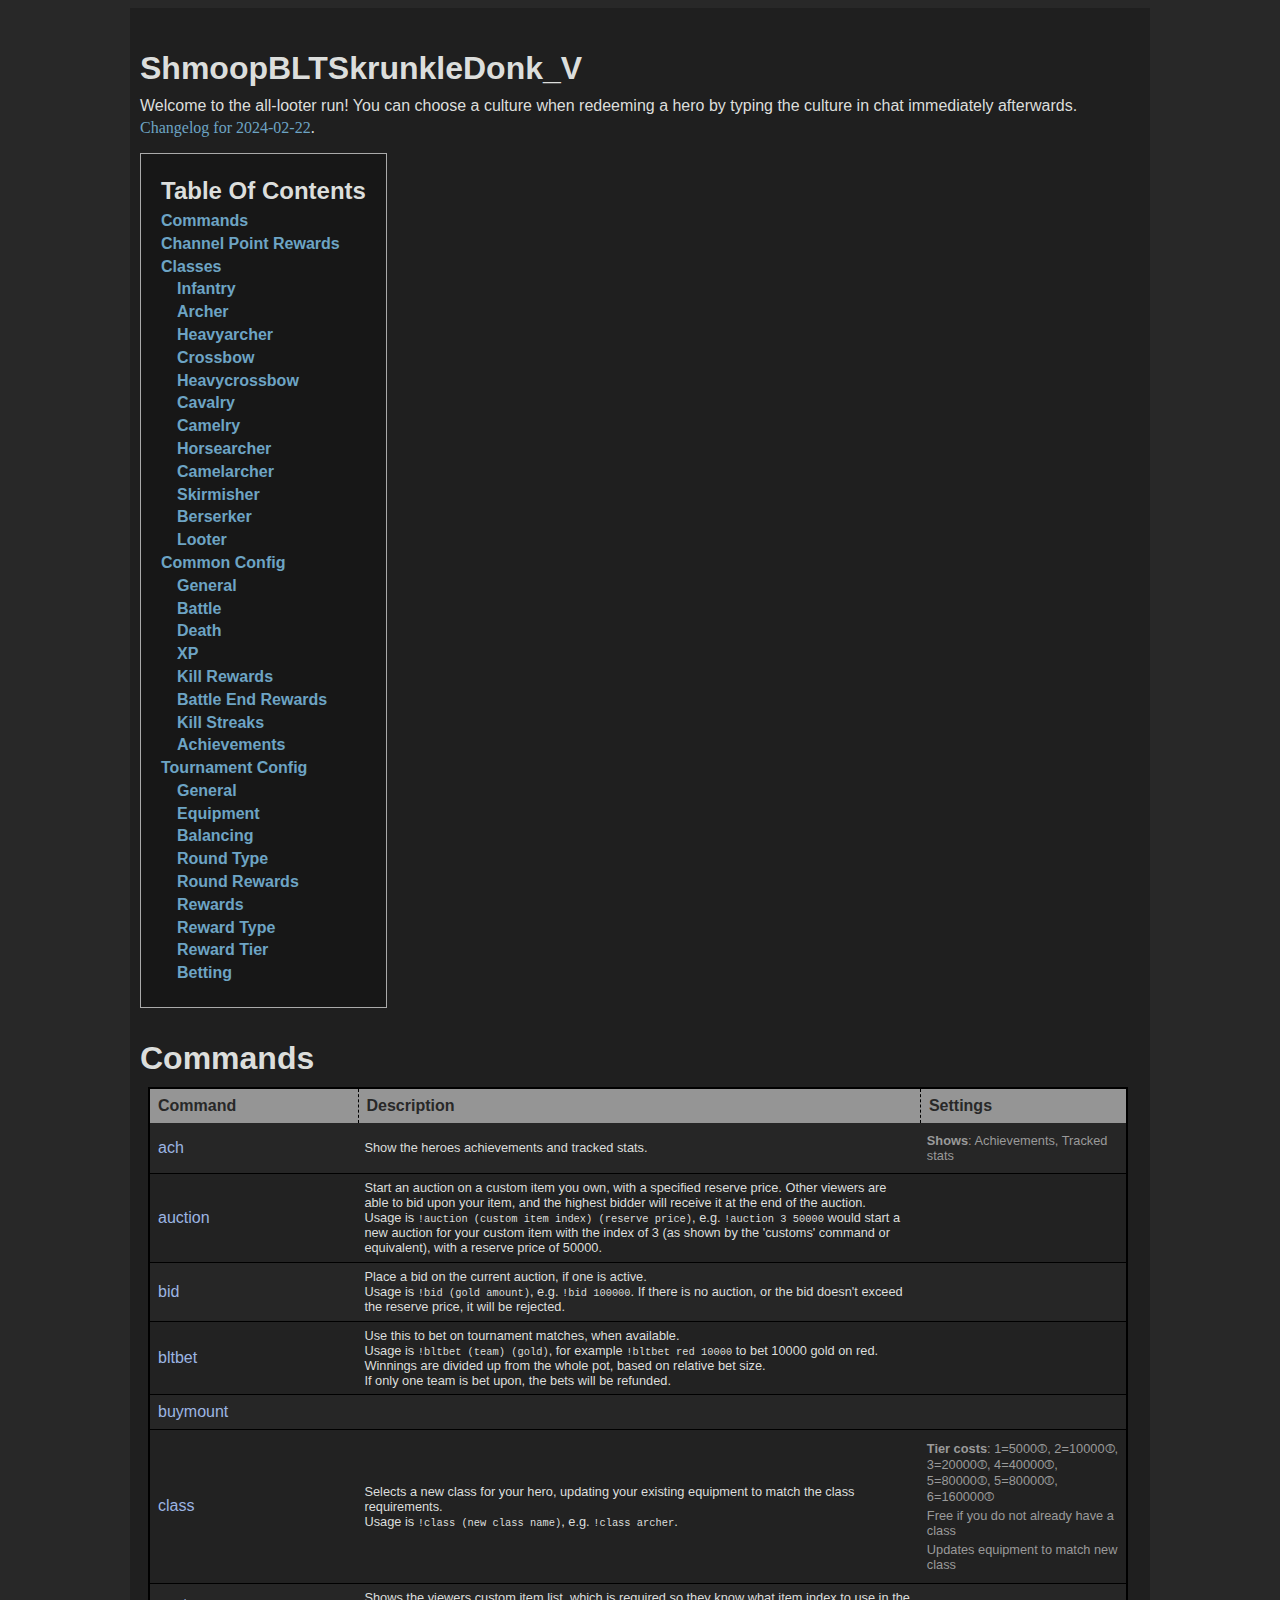
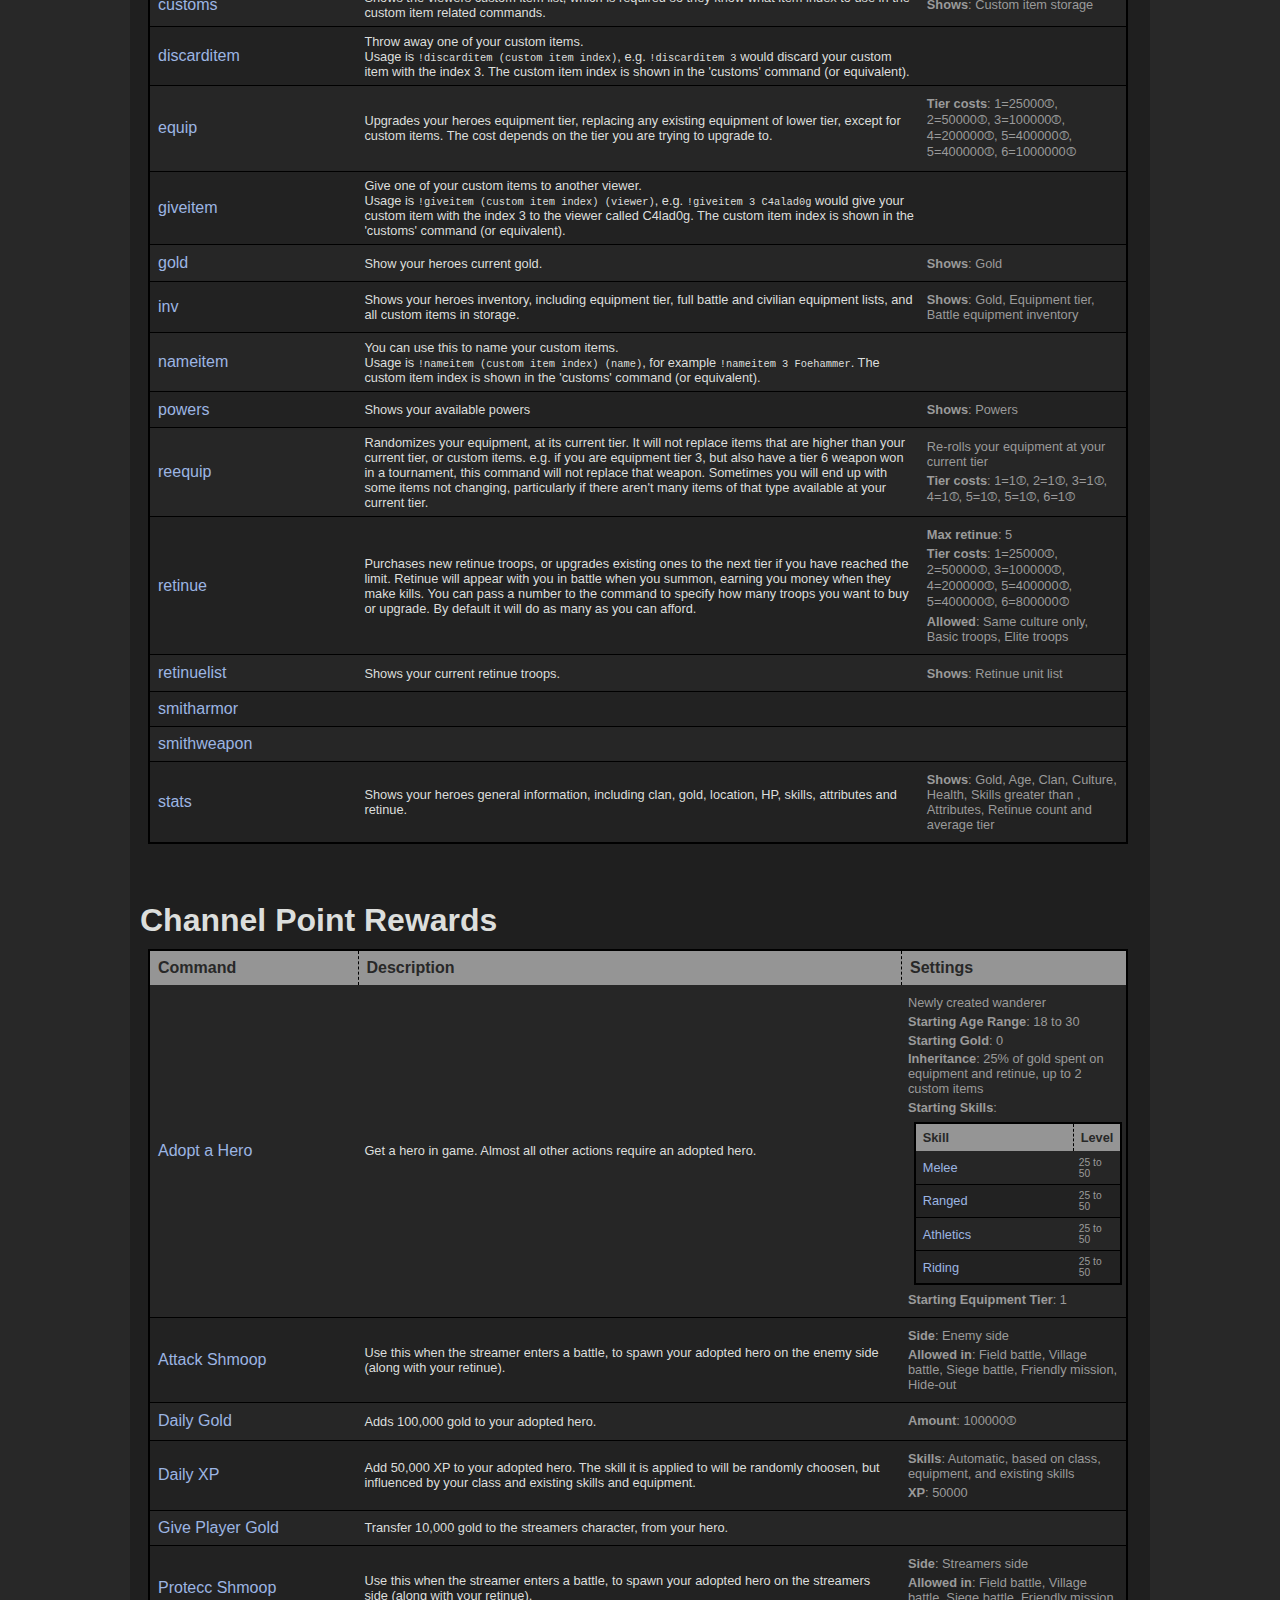
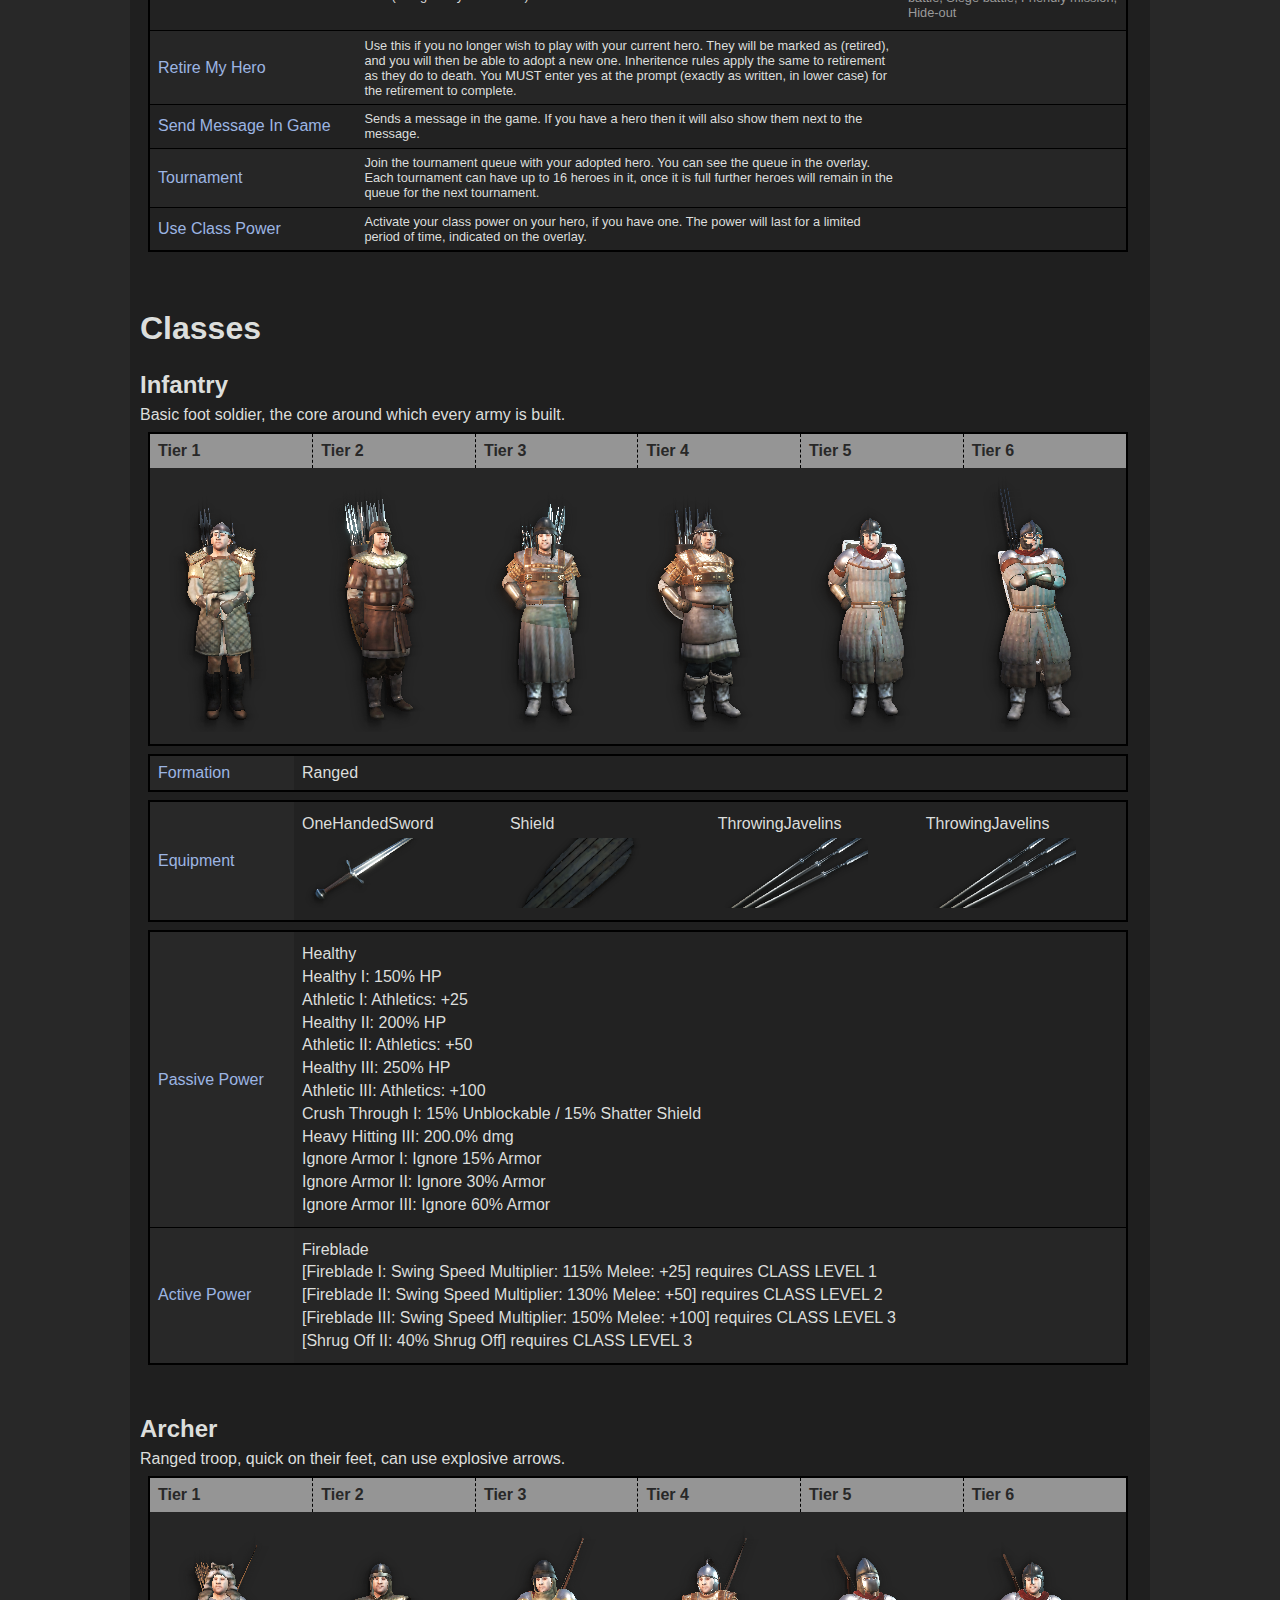
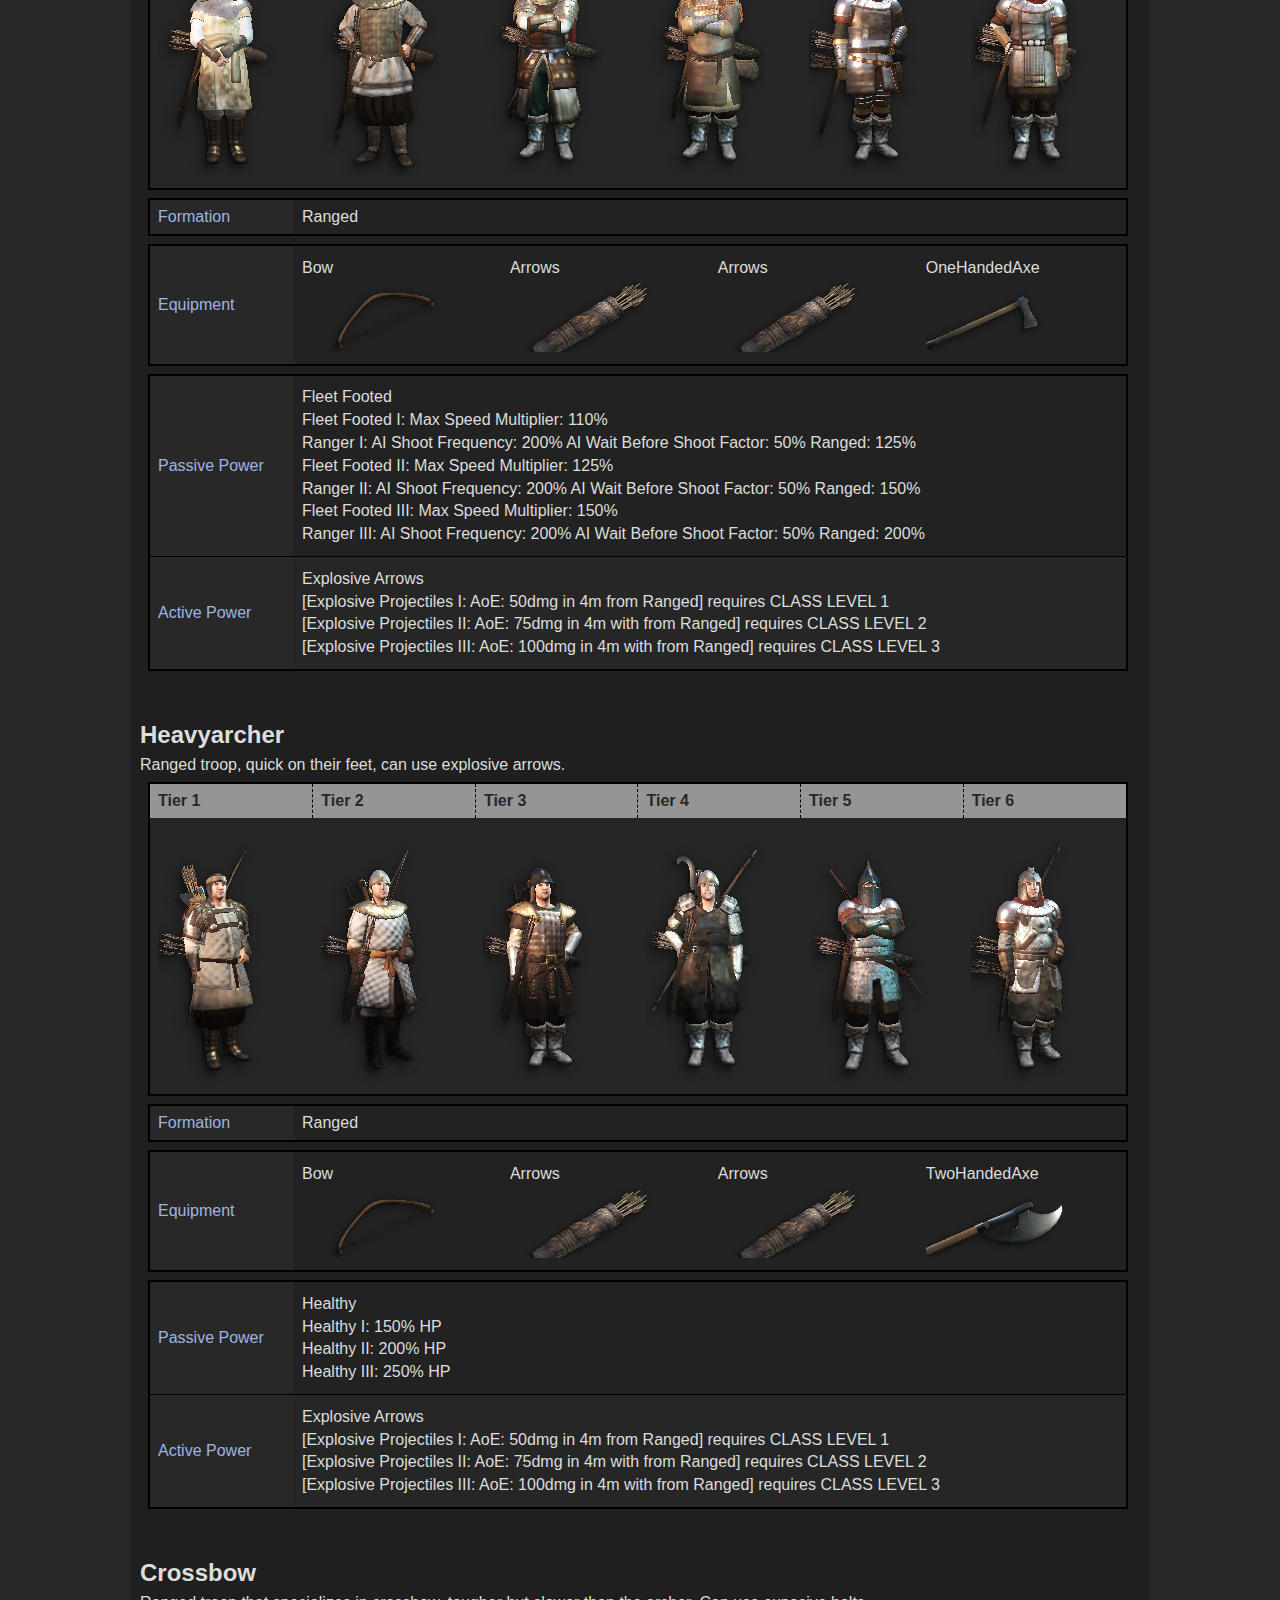
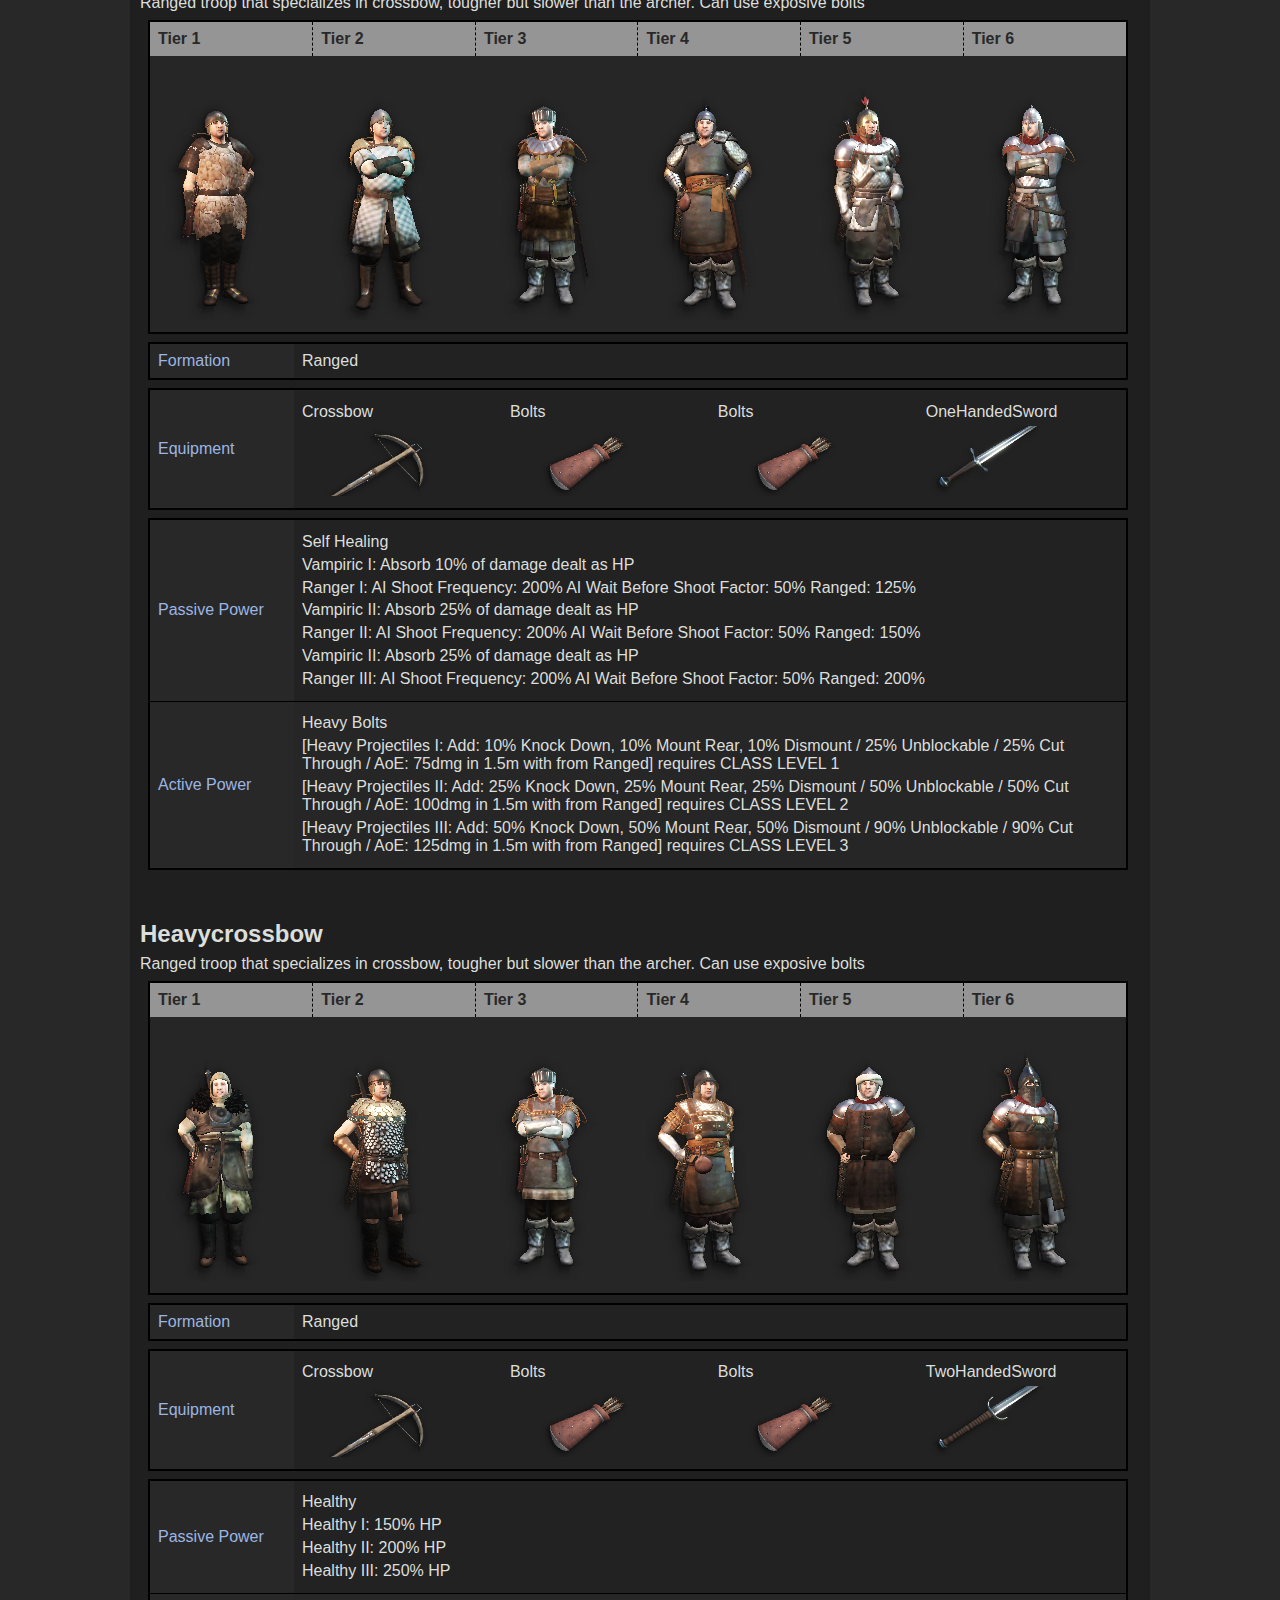
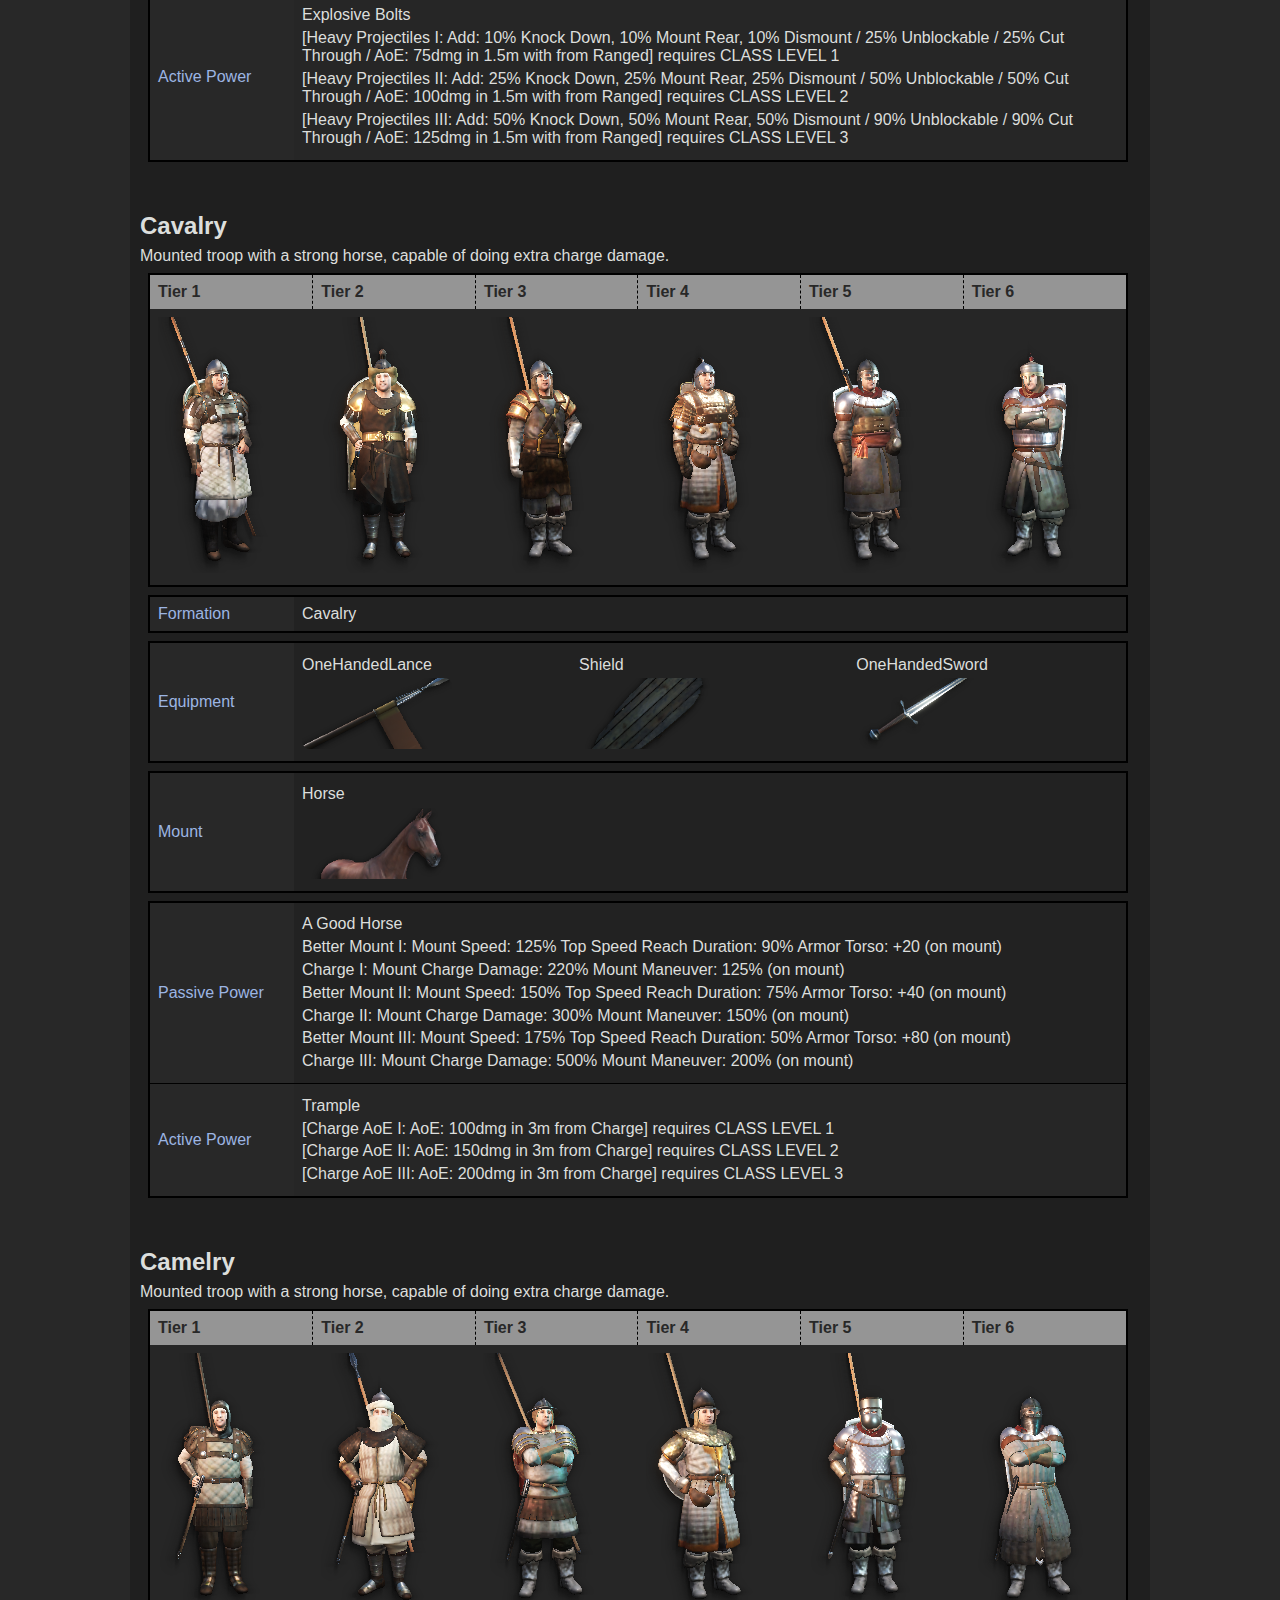
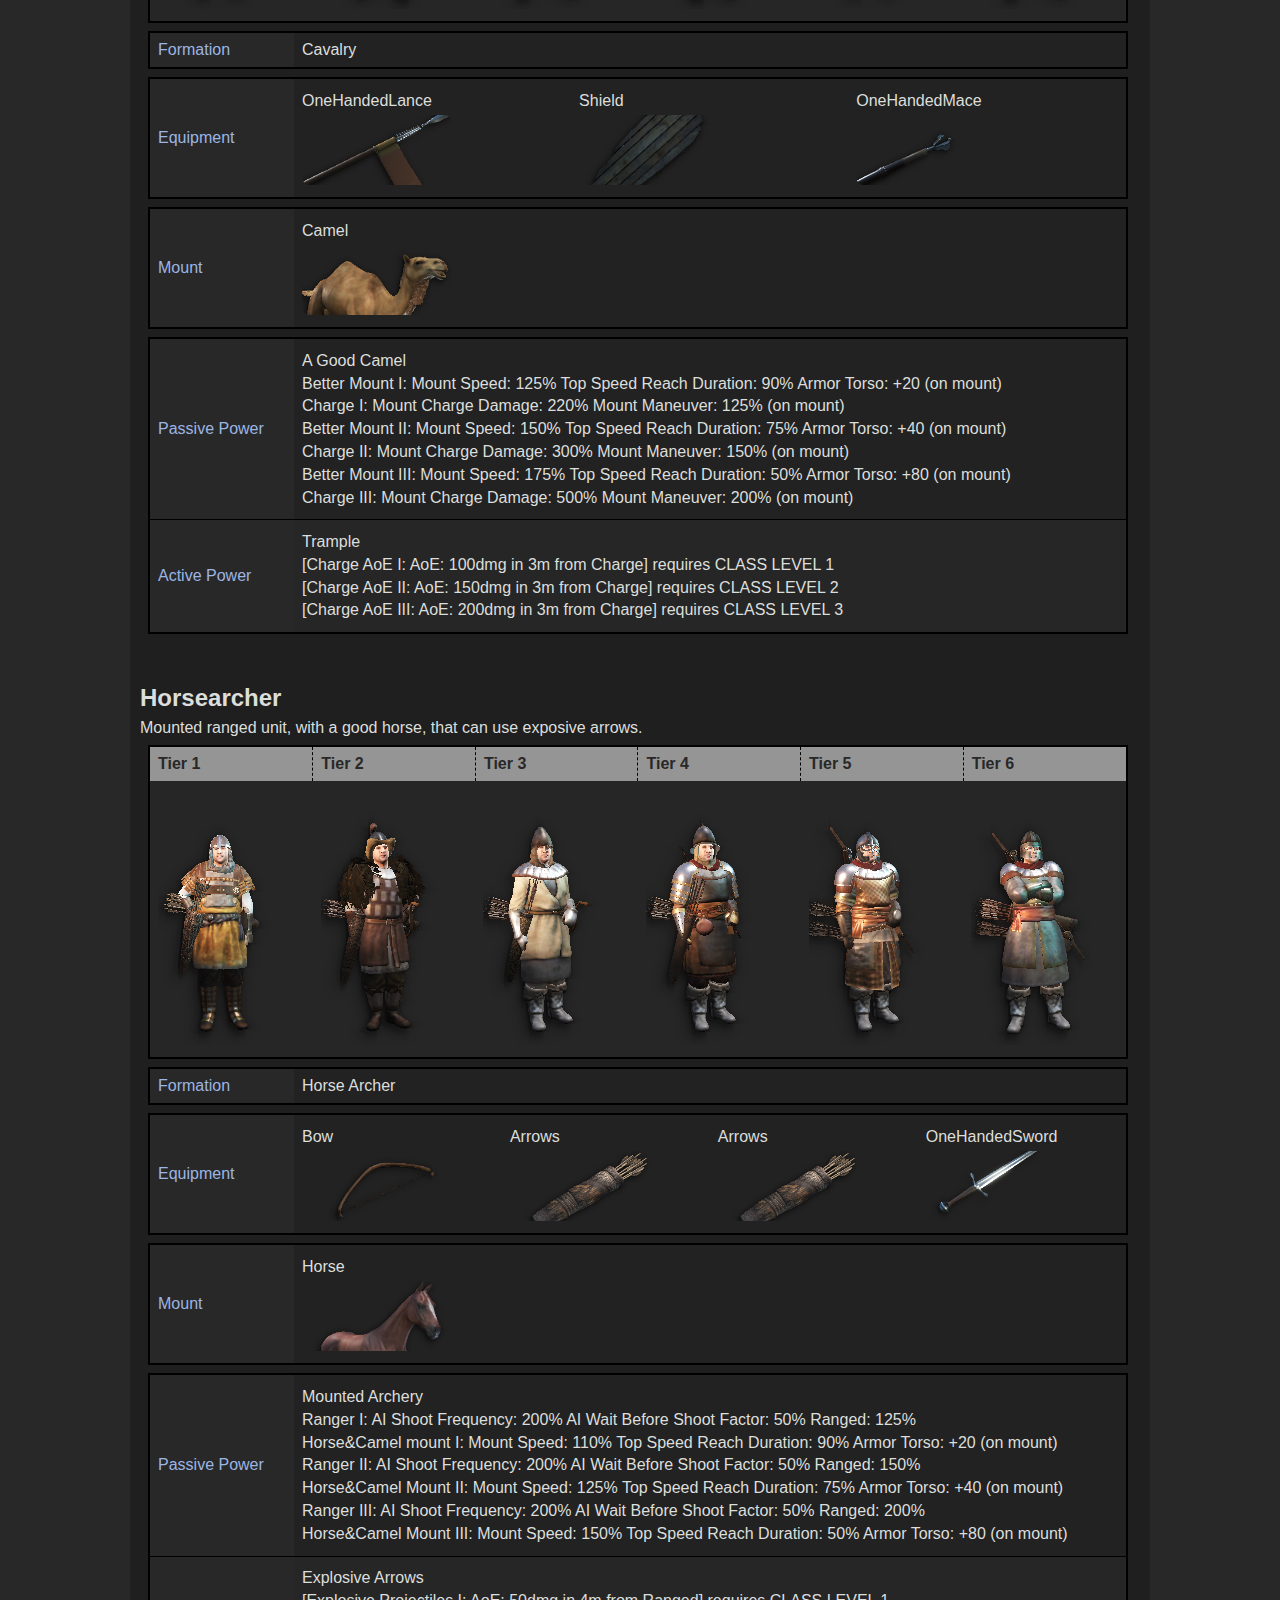
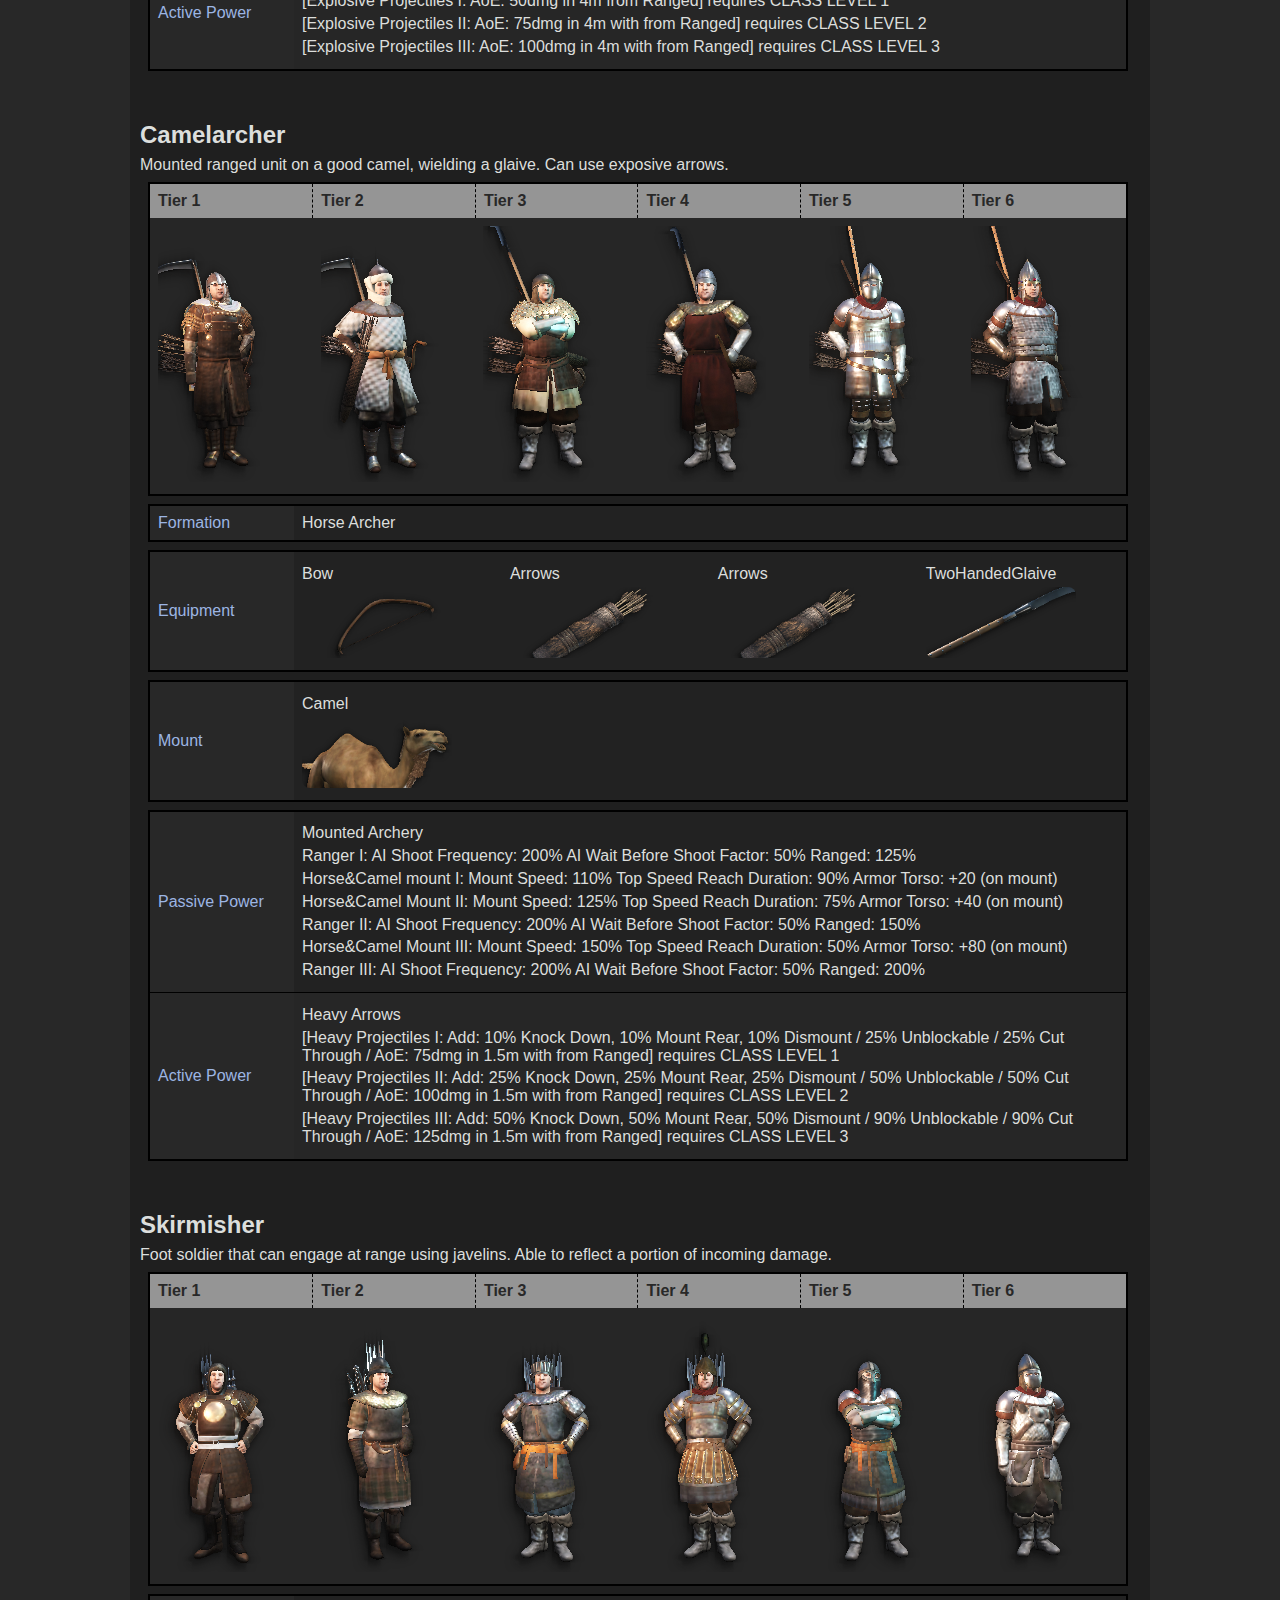
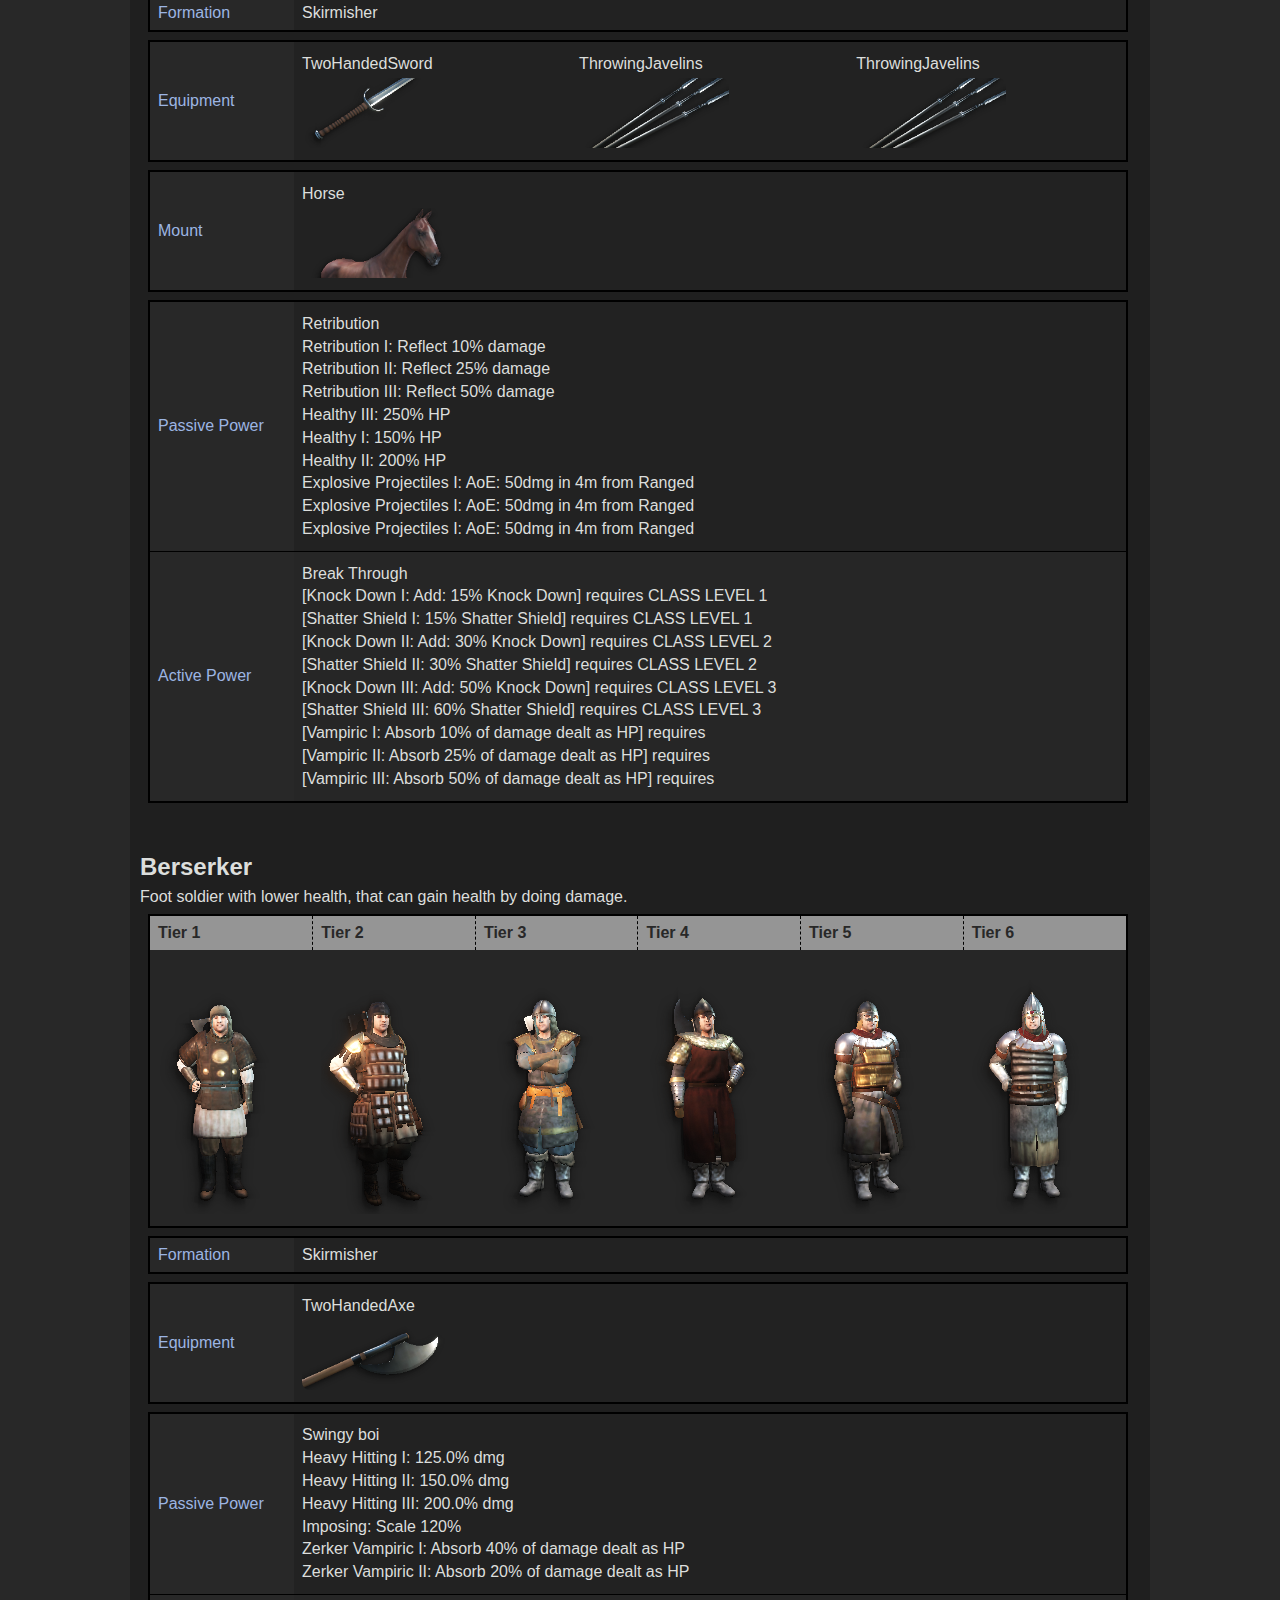
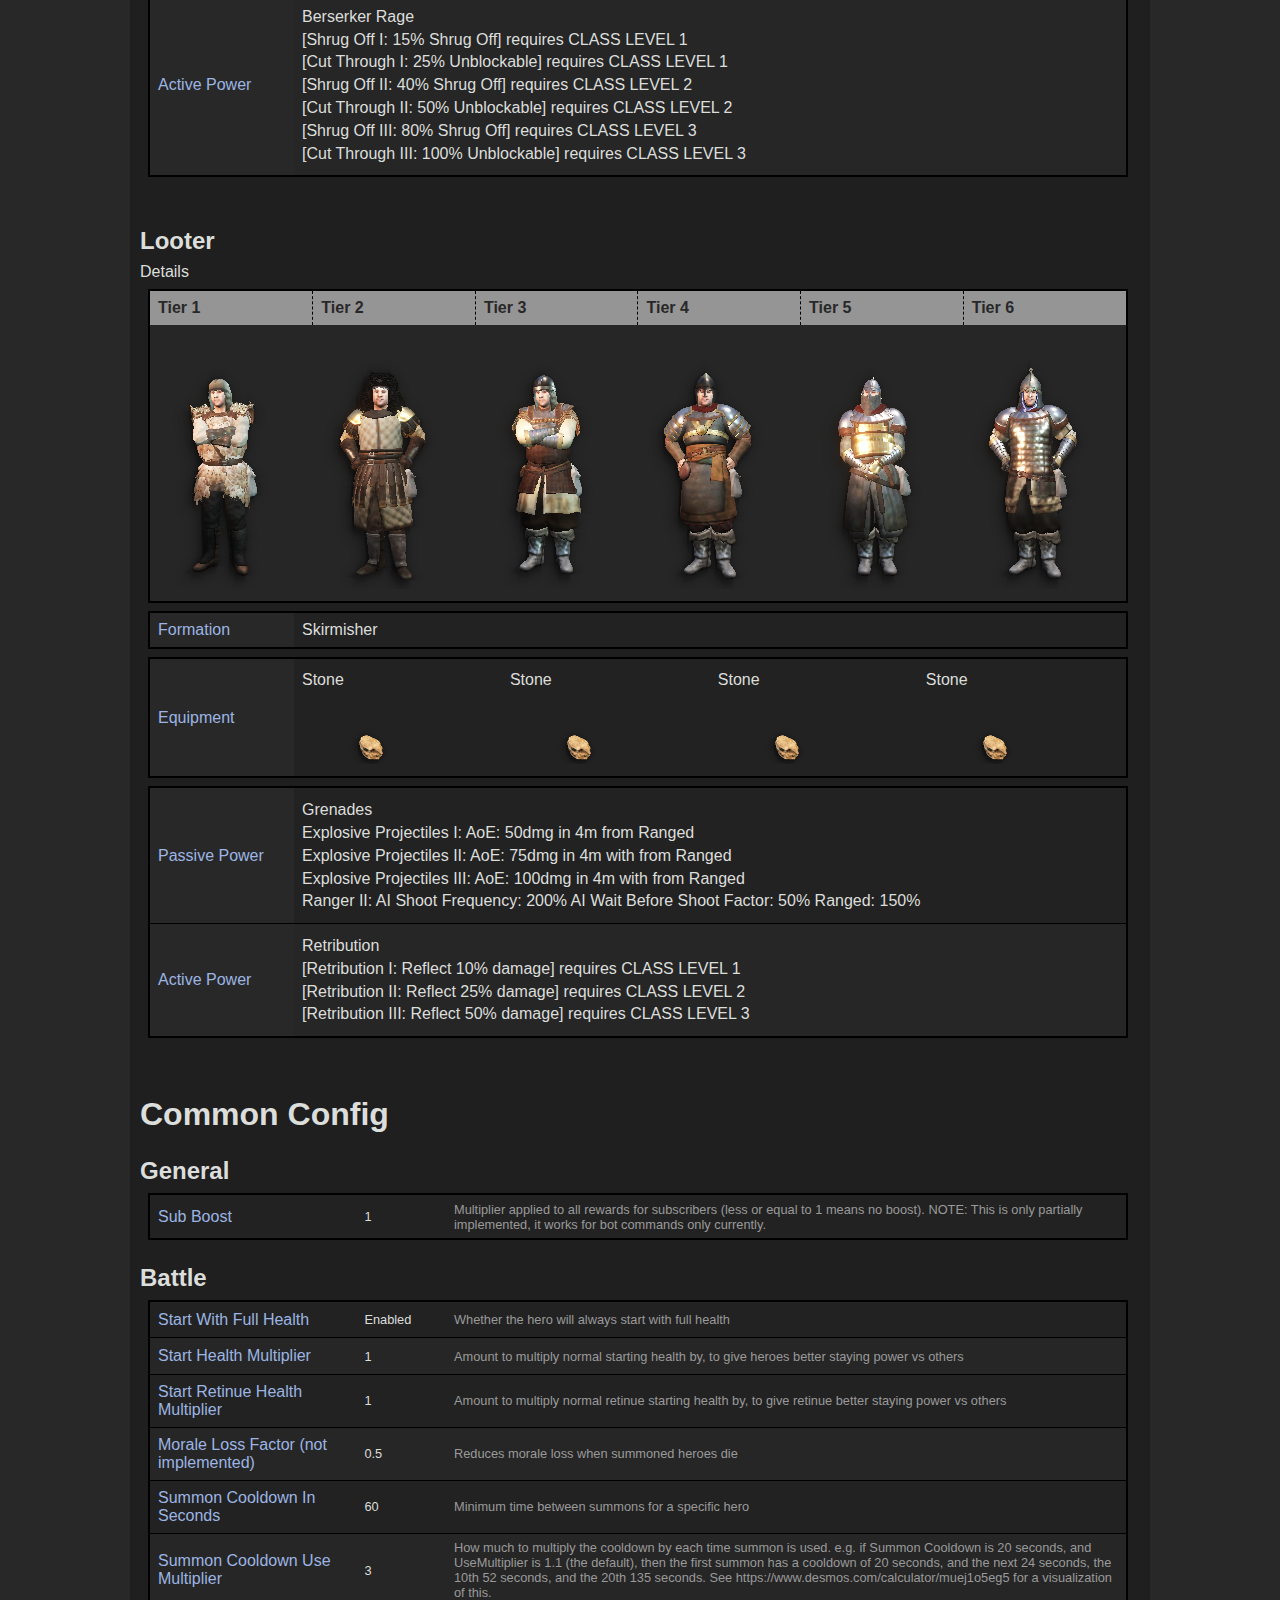
<file: shmoop/blt/index.html>
<!DOCTYPE html><html>
<head>
<meta charset="utf-8"/>
<link rel="stylesheet" href="style.css">
</head>
<body>
<div class="content">
<h1>ShmoopBLTSkrunkleDonk_V</h1>
<p>Welcome to the all-looter run!  You can choose a culture when redeeming a hero by typing the culture in chat immediately afterwards.</p>
<a href="changelog.txt">Changelog for 2024-02-22</a>.<div class="toc-container">
<h2 class="toc-title">Table of Contents</h2>
<a href="#1"><h1 class="toc-h1">Commands</h1></a>
<a href="#2"><h1 class="toc-h1">Channel Point Rewards</h1></a>
<a href="#3"><h1 class="toc-h1">Classes</h1></a>
<a href="#4"><h2 class="toc-h2">infantry</h2></a>
<a href="#5"><h2 class="toc-h2">archer</h2></a>
<a href="#6"><h2 class="toc-h2">heavyarcher</h2></a>
<a href="#7"><h2 class="toc-h2">crossbow</h2></a>
<a href="#8"><h2 class="toc-h2">heavycrossbow</h2></a>
<a href="#9"><h2 class="toc-h2">cavalry</h2></a>
<a href="#10"><h2 class="toc-h2">camelry</h2></a>
<a href="#11"><h2 class="toc-h2">horsearcher</h2></a>
<a href="#12"><h2 class="toc-h2">camelarcher</h2></a>
<a href="#13"><h2 class="toc-h2">skirmisher</h2></a>
<a href="#14"><h2 class="toc-h2">berserker</h2></a>
<a href="#15"><h2 class="toc-h2">looter</h2></a>
<a href="#16"><h1 class="toc-h1">Common Config</h1></a>
<a href="#17"><h2 class="toc-h2">General</h2></a>
<a href="#18"><h2 class="toc-h2">Battle</h2></a>
<a href="#19"><h2 class="toc-h2">Death</h2></a>
<a href="#20"><h2 class="toc-h2">XP</h2></a>
<a href="#21"><h2 class="toc-h2">Kill Rewards</h2></a>
<a href="#22"><h2 class="toc-h2">Battle End Rewards</h2></a>
<a href="#23"><h2 class="toc-h2">Kill Streaks</h2></a>
<a href="#24"><h2 class="toc-h2">Achievements</h2></a>
<a href="#25"><h1 class="toc-h1">Tournament Config</h1></a>
<a href="#26"><h2 class="toc-h2">General</h2></a>
<a href="#27"><h2 class="toc-h2">Equipment</h2></a>
<a href="#28"><h2 class="toc-h2">Balancing</h2></a>
<a href="#29"><h2 class="toc-h2">Round Type</h2></a>
<a href="#30"><h2 class="toc-h2">Round Rewards</h2></a>
<a href="#31"><h2 class="toc-h2">Rewards</h2></a>
<a href="#32"><h2 class="toc-h2">Reward Type</h2></a>
<a href="#33"><h2 class="toc-h2">Reward Tier</h2></a>
<a href="#34"><h2 class="toc-h2">Betting</h2></a>
</div>
<div class="commands">
<a name="1"></a>
<h1>Commands</h1>
<table>
<tr>
<th>Command</th>
<th>Description</th>
<th>Settings</th>
</tr>
<tr>
<td>ach</td>
<td>Show the heroes achievements and tracked stats.</td>
<td>
<div class="value">
<p><strong class="value">Shows</strong>: Achievements, Tracked stats</p>
</div>
</td>
</tr>
<tr>
<td>auction</td>
<td>Start an auction on a custom item you own, with a specified reserve price. Other viewers are able to bid upon your item, and the highest bidder will receive it at the end of the auction.<br>Usage is <code>!auction (custom item index) (reserve price)</code>, e.g. <code>!auction 3 50000</code> would start a new auction for your custom item with the index of 3 (as shown by the 'customs' command or equivalent), with a reserve price of 50000.</td>
<td>
</td>
</tr>
<tr>
<td>bid</td>
<td>Place a bid on the current auction, if one is active.<br>Usage is <code>!bid (gold amount)</code>, e.g. <code>!bid 100000</code>. If there is no auction, or the bid doesn't exceed the reserve price, it will be rejected.</td>
<td>
</td>
</tr>
<tr>
<td>bltbet</td>
<td>Use this to bet on tournament matches, when available.<br>Usage is <code>!bltbet (team) (gold)</code>, for example <code>!bltbet red 10000</code> to bet 10000 gold on red. Winnings are divided up from the whole pot, based on relative bet size.<br>If only one team is bet upon, the bets will be refunded.</td>
<td>
</td>
</tr>
<tr>
<td>buymount</td>
<td></td>
<td>
</td>
</tr>
<tr>
<td>class</td>
<td>Selects a new class for your hero, updating your existing equipment to match the class requirements.<br>Usage is <code>!class (new class name)</code>, e.g. <code>!class archer</code>.</td>
<td>
<div class="value">
<p><strong class="value">Tier costs</strong>: 1=5000⦷, 2=10000⦷, 3=20000⦷, 4=40000⦷, 5=80000⦷, 5=80000⦷, 6=160000⦷</p>
</div>
<p>Free if you do not already have a class</p>
<p>Updates equipment to match new class</p>
</td>
</tr>
<tr>
<td>customs</td>
<td>Shows the viewers custom item list, which is required so they know what item index to use in the custom item related commands.</td>
<td>
<div class="value">
<p><strong class="value">Shows</strong>: Custom item storage</p>
</div>
</td>
</tr>
<tr>
<td>discarditem</td>
<td>Throw away one of your custom items.<br>Usage is <code>!discarditem (custom item index)</code>, e.g. <code>!discarditem 3</code> would discard your custom item with the index 3. The custom item index is shown in the 'customs' command (or equivalent).</td>
<td>
</td>
</tr>
<tr>
<td>equip</td>
<td>Upgrades your heroes equipment tier, replacing any existing equipment of lower tier, except for custom items. The cost depends on the tier you are trying to upgrade to.</td>
<td>
<div class="value">
<p><strong class="value">Tier costs</strong>: 1=25000⦷, 2=50000⦷, 3=100000⦷, 4=200000⦷, 5=400000⦷, 5=400000⦷, 6=1000000⦷</p>
</div>
</td>
</tr>
<tr>
<td>giveitem</td>
<td>Give one of your custom items to another viewer.<br>Usage is <code>!giveitem (custom item index) (viewer)</code>, e.g. <code>!giveitem 3 C4alad0g</code> would give your custom item with the index 3 to the viewer called C4lad0g. The custom item index is shown in the 'customs' command (or equivalent).</td>
<td>
</td>
</tr>
<tr>
<td>gold</td>
<td>Show your heroes current gold.</td>
<td>
<div class="value">
<p><strong class="value">Shows</strong>: Gold</p>
</div>
</td>
</tr>
<tr>
<td>inv</td>
<td>Shows your heroes inventory, including equipment tier, full battle and civilian equipment lists, and all custom items in storage.</td>
<td>
<div class="value">
<p><strong class="value">Shows</strong>: Gold, Equipment tier, Battle equipment inventory</p>
</div>
</td>
</tr>
<tr>
<td>nameitem</td>
<td>You can use this to name your custom items.<br>Usage is <code>!nameitem (custom item index) (name)</code>, for example <code>!nameitem 3 Foehammer</code>. The custom item index is shown in the 'customs' command (or equivalent).</td>
<td>
</td>
</tr>
<tr>
<td>powers</td>
<td>Shows your available powers</td>
<td>
<div class="value">
<p><strong class="value">Shows</strong>: Powers</p>
</div>
</td>
</tr>
<tr>
<td>reequip</td>
<td>Randomizes your equipment, at its current tier. It will not replace items that are higher than your current tier, or custom items. e.g. if you are equipment tier 3, but also have a tier 6 weapon won in a tournament, this command will not replace that weapon. Sometimes you will end up with some items not changing, particularly if there aren't many items of that type available at your current tier.</td>
<td>
<p>Re-rolls your equipment at your current tier</p>
<div class="value">
<p><strong class="value">Tier costs</strong>: 1=1⦷, 2=1⦷, 3=1⦷, 4=1⦷, 5=1⦷, 5=1⦷, 6=1⦷</p>
</div>
</td>
</tr>
<tr>
<td>retinue</td>
<td>Purchases new retinue troops, or upgrades existing ones to the next tier if you have reached the limit. Retinue will appear with you in battle when you summon, earning you money when they make kills. You can pass a number to the command to specify how many troops you want to buy or upgrade. By default it will do as many as you can afford.</td>
<td>
<div class="value">
<p><strong class="value">Max retinue</strong>: 5</p>
</div>
<div class="value">
<p><strong class="value">Tier costs</strong>: 1=25000⦷, 2=50000⦷, 3=100000⦷, 4=200000⦷, 5=400000⦷, 5=400000⦷, 6=800000⦷</p>
</div>
<div class="value">
<p><strong class="value">Allowed</strong>: Same culture only, Basic troops, Elite troops</p>
</div>
</td>
</tr>
<tr>
<td>retinuelist</td>
<td>Shows your current retinue troops.</td>
<td>
<div class="value">
<p><strong class="value">Shows</strong>: Retinue unit list</p>
</div>
</td>
</tr>
<tr>
<td>smitharmor</td>
<td></td>
<td>
</td>
</tr>
<tr>
<td>smithweapon</td>
<td></td>
<td>
</td>
</tr>
<tr>
<td>stats</td>
<td>Shows your heroes general information, including clan, gold, location, HP, skills, attributes and retinue.</td>
<td>
<div class="value">
<p><strong class="value">Shows</strong>: Gold, Age, Clan, Culture, Health, Skills greater than , Attributes, Retinue count and average tier</p>
</div>
</td>
</tr>
</table>
</div>
<br>
<div class="rewards">
<a name="2"></a>
<h1>Channel Point Rewards</h1>
<table>
<tr>
<th>Command</th>
<th>Description</th>
<th>Settings</th>
</tr>
<tr>
<td>Adopt a Hero</td>
<td>Get a hero in game. Almost all other actions require an adopted hero.</td>
<td>
<p class=value>Newly created wanderer</p>
<div class="value">
<p><strong class="value">Starting Age Range</strong>: 18 to 30</p>
</div>
<div class="value">
<p><strong class="value">Starting Gold</strong>: 0</p>
</div>
<div class="value">
<p><strong class="value">Inheritance</strong>: 25% of gold spent on equipment and retinue, up to 2 custom items</p>
</div>
<div class="value">
<p><strong class="value">Starting Skills</strong>:</p>
<table class="starting-skills">
<tr>
<th>Skill</th>
<th>Level</th>
</tr>
<tr>
<td>Melee</td>
<td>25 to 50</td>
</tr>
<tr>
<td>Ranged</td>
<td>25 to 50</td>
</tr>
<tr>
<td>Athletics</td>
<td>25 to 50</td>
</tr>
<tr>
<td>Riding</td>
<td>25 to 50</td>
</tr>
</table>
</div>
<div class="value">
<p><strong class="value">Starting Equipment Tier</strong>: 1</p>
</div>
</td>
</tr>
<tr>
<td>Attack Shmoop</td>
<td>Use this when the streamer enters a battle, to spawn your adopted hero on the enemy side (along with your retinue).</td>
<td>
<div class="value">
<p><strong class="value">Side</strong>: Enemy side</p>
</div>
<div class="value">
<p><strong class="value">Allowed in</strong>: Field battle, Village battle, Siege battle, Friendly mission, Hide-out</p>
</div>
</td>
</tr>
<tr>
<td>Daily Gold</td>
<td>Adds 100,000 gold to your adopted hero.</td>
<td>
<div class="value">
<p><strong class="value">Amount</strong>: 100000⦷</p>
</div>
</td>
</tr>
<tr>
<td>Daily XP</td>
<td>Add 50,000 XP to your adopted hero. The skill it is applied to will be randomly choosen, but influenced by your class and existing skills and equipment.</td>
<td>
<div class="value">
<p><strong class="value">Skills</strong>: Automatic, based on class, equipment, and existing skills</p>
</div>
<div class="value">
<p><strong class="value">XP</strong>: 50000</p>
</div>
</td>
</tr>
<tr>
<td>Give Player Gold</td>
<td>Transfer 10,000 gold to the streamers character, from your hero.</td>
<td>
</td>
</tr>
<tr>
<td>Protecc Shmoop</td>
<td>Use this when the streamer enters a battle, to spawn your adopted hero on the streamers side (along with your retinue).</td>
<td>
<div class="value">
<p><strong class="value">Side</strong>: Streamers side</p>
</div>
<div class="value">
<p><strong class="value">Allowed in</strong>: Field battle, Village battle, Siege battle, Friendly mission, Hide-out</p>
</div>
</td>
</tr>
<tr>
<td>Retire My Hero</td>
<td>Use this if you no longer wish to play with your current hero. They will be marked as (retired), and you will then be able to adopt a new one. Inheritence rules apply the same to retirement as they do to death. You MUST enter yes at the prompt (exactly as written, in lower case) for the retirement to complete.</td>
<td>
</td>
</tr>
<tr>
<td>Send Message In Game</td>
<td>Sends a message in the game. If you have a hero then it will also show them next to the message.</td>
<td>
</td>
</tr>
<tr>
<td>Tournament</td>
<td>Join the tournament queue with your adopted hero. You can see the queue in the overlay. Each tournament can have up to 16 heroes in it, once it is full further heroes will remain in the queue for the next tournament.</td>
<td>
</td>
</tr>
<tr>
<td>Use Class Power</td>
<td>Activate your class power on your hero, if you have one. The power will last for a limited period of time, indicated on the overlay.</td>
<td>
</td>
</tr>
</table>
</div>
<br>
<div class="global-configs">
<div class="class-config">
<a name="3"></a>
<h1>Classes</h1>
<a name="infantry">
<a name="4"></a>
<h2>infantry</h2>
</a>
<p>Basic foot soldier, the core around which every army is built.</p>
<table class="hero-class-tiers">
<tr>
<th>Tier 1</th>
<th>Tier 2</th>
<th>Tier 3</th>
<th>Tier 4</th>
<th>Tier 5</th>
<th>Tier 6</th>
</tr>
<tr>
<td>
<img src="blt_img_1.png" alt="infantry Tier 1 Example">
</td>
<td>
<img src="blt_img_2.png" alt="infantry Tier 2 Example">
</td>
<td>
<img src="blt_img_3.png" alt="infantry Tier 3 Example">
</td>
<td>
<img src="blt_img_4.png" alt="infantry Tier 4 Example">
</td>
<td>
<img src="blt_img_5.png" alt="infantry Tier 5 Example">
</td>
<td>
<img src="blt_img_6.png" alt="infantry Tier 6 Example">
</td>
</tr>
</table>
<table class="hero-class">
<tr>
<td>Formation</td>
<td>Ranged</td>
</tr>
</table>
<table class="hero-class">
<tr>
<td>Equipment</td>
<td>
<p>OneHandedSword</p>
<img class="equip-img" src="blt_img_7.png" alt="Dawnbreaker">
</td>
<td>
<p>Shield</p>
<img class="equip-img" src="blt_img_8.png" alt="Makeshift Kite Shield">
</td>
<td>
<p>ThrowingJavelins</p>
<img class="equip-img" src="blt_img_9.png" alt="Javelin">
</td>
<td>
<p>ThrowingJavelins</p>
<img class="equip-img" src="blt_img_10.png" alt="Javelin">
</td>
</tr>
</table>
<table class="hero-class">
<tr>
<td>Passive Power</td>
<td>
<p class=power-title>Healthy</p>
<p>Healthy I: 150% HP</p>
<p>Athletic I: Athletics: +25</p>
<p>Healthy II: 200% HP</p>
<p>Athletic II: Athletics: +50</p>
<p>Healthy III: 250% HP</p>
<p>Athletic III: Athletics: +100</p>
<p>Crush Through I: 15% Unblockable / 15% Shatter Shield</p>
<p>Heavy Hitting III: 200.0% dmg</p>
<p>Ignore Armor I: Ignore 15% Armor</p>
<p>Ignore Armor II: Ignore 30% Armor</p>
<p>Ignore Armor III: Ignore 60% Armor</p>
</td>
</tr>
<tr>
<td>Active Power</td>
<td>
<p class=power-title>Fireblade</p>
<p>[Fireblade I: Swing Speed Multiplier: 115% Melee: +25] requires CLASS LEVEL 1</p>
<p>[Fireblade II: Swing Speed Multiplier: 130% Melee: +50] requires CLASS LEVEL 2</p>
<p>[Fireblade III: Swing Speed Multiplier: 150% Melee: +100] requires CLASS LEVEL 3</p>
<p>[Shrug Off II: 40% Shrug Off] requires CLASS LEVEL 3</p>
</td>
</tr>
</table>
<br>
<a name="archer">
<a name="5"></a>
<h2>archer</h2>
</a>
<p>Ranged troop, quick on their feet, can use explosive arrows.</p>
<table class="hero-class-tiers">
<tr>
<th>Tier 1</th>
<th>Tier 2</th>
<th>Tier 3</th>
<th>Tier 4</th>
<th>Tier 5</th>
<th>Tier 6</th>
</tr>
<tr>
<td>
<img src="blt_img_11.png" alt="archer Tier 1 Example">
</td>
<td>
<img src="blt_img_12.png" alt="archer Tier 2 Example">
</td>
<td>
<img src="blt_img_13.png" alt="archer Tier 3 Example">
</td>
<td>
<img src="blt_img_14.png" alt="archer Tier 4 Example">
</td>
<td>
<img src="blt_img_15.png" alt="archer Tier 5 Example">
</td>
<td>
<img src="blt_img_16.png" alt="archer Tier 6 Example">
</td>
</tr>
</table>
<table class="hero-class">
<tr>
<td>Formation</td>
<td>Ranged</td>
</tr>
</table>
<table class="hero-class">
<tr>
<td>Equipment</td>
<td>
<p>Bow</p>
<img class="equip-img" src="blt_img_17.png" alt="Mountain Hunting Bow">
</td>
<td>
<p>Arrows</p>
<img class="equip-img" src="blt_img_18.png" alt="Barbed Arrows">
</td>
<td>
<p>Arrows</p>
<img class="equip-img" src="blt_img_19.png" alt="Barbed Arrows">
</td>
<td>
<p>OneHandedAxe</p>
<img class="equip-img" src="blt_img_20.png" alt="Commoner Axe">
</td>
</tr>
</table>
<table class="hero-class">
<tr>
<td>Passive Power</td>
<td>
<p class=power-title>Fleet Footed</p>
<p>Fleet Footed I: Max Speed Multiplier: 110% </p>
<p>Ranger I: AI Shoot Frequency: 200%  AI Wait Before Shoot Factor: 50% Ranged: 125% </p>
<p>Fleet Footed II: Max Speed Multiplier: 125% </p>
<p>Ranger II: AI Shoot Frequency: 200%  AI Wait Before Shoot Factor: 50% Ranged: 150% </p>
<p>Fleet Footed III: Max Speed Multiplier: 150% </p>
<p>Ranger III: AI Shoot Frequency: 200%  AI Wait Before Shoot Factor: 50% Ranged: 200% </p>
</td>
</tr>
<tr>
<td>Active Power</td>
<td>
<p class=power-title>Explosive Arrows</p>
<p>[Explosive Projectiles I: AoE: 50dmg in 4m from Ranged] requires CLASS LEVEL 1</p>
<p>[Explosive Projectiles II: AoE: 75dmg in 4m with  from Ranged] requires CLASS LEVEL 2</p>
<p>[Explosive Projectiles III: AoE: 100dmg in 4m with  from Ranged] requires CLASS LEVEL 3</p>
</td>
</tr>
</table>
<br>
<a name="heavyarcher">
<a name="6"></a>
<h2>heavyarcher</h2>
</a>
<p>Ranged troop, quick on their feet, can use explosive arrows.</p>
<table class="hero-class-tiers">
<tr>
<th>Tier 1</th>
<th>Tier 2</th>
<th>Tier 3</th>
<th>Tier 4</th>
<th>Tier 5</th>
<th>Tier 6</th>
</tr>
<tr>
<td>
<img src="blt_img_21.png" alt="heavyarcher Tier 1 Example">
</td>
<td>
<img src="blt_img_22.png" alt="heavyarcher Tier 2 Example">
</td>
<td>
<img src="blt_img_23.png" alt="heavyarcher Tier 3 Example">
</td>
<td>
<img src="blt_img_24.png" alt="heavyarcher Tier 4 Example">
</td>
<td>
<img src="blt_img_25.png" alt="heavyarcher Tier 5 Example">
</td>
<td>
<img src="blt_img_26.png" alt="heavyarcher Tier 6 Example">
</td>
</tr>
</table>
<table class="hero-class">
<tr>
<td>Formation</td>
<td>Ranged</td>
</tr>
</table>
<table class="hero-class">
<tr>
<td>Equipment</td>
<td>
<p>Bow</p>
<img class="equip-img" src="blt_img_27.png" alt="Mountain Hunting Bow">
</td>
<td>
<p>Arrows</p>
<img class="equip-img" src="blt_img_28.png" alt="Barbed Arrows">
</td>
<td>
<p>Arrows</p>
<img class="equip-img" src="blt_img_29.png" alt="Barbed Arrows">
</td>
<td>
<p>TwoHandedAxe</p>
<img class="equip-img" src="blt_img_30.png" alt="Heavy Executioner Axe">
</td>
</tr>
</table>
<table class="hero-class">
<tr>
<td>Passive Power</td>
<td>
<p class=power-title>Healthy</p>
<p>Healthy I: 150% HP</p>
<p>Healthy II: 200% HP</p>
<p>Healthy III: 250% HP</p>
</td>
</tr>
<tr>
<td>Active Power</td>
<td>
<p class=power-title>Explosive Arrows</p>
<p>[Explosive Projectiles I: AoE: 50dmg in 4m from Ranged] requires CLASS LEVEL 1</p>
<p>[Explosive Projectiles II: AoE: 75dmg in 4m with  from Ranged] requires CLASS LEVEL 2</p>
<p>[Explosive Projectiles III: AoE: 100dmg in 4m with  from Ranged] requires CLASS LEVEL 3</p>
</td>
</tr>
</table>
<br>
<a name="crossbow">
<a name="7"></a>
<h2>crossbow</h2>
</a>
<p>Ranged troop that specializes in crossbow, tougher but slower than the archer. Can use exposive bolts</p>
<table class="hero-class-tiers">
<tr>
<th>Tier 1</th>
<th>Tier 2</th>
<th>Tier 3</th>
<th>Tier 4</th>
<th>Tier 5</th>
<th>Tier 6</th>
</tr>
<tr>
<td>
<img src="blt_img_31.png" alt="crossbow Tier 1 Example">
</td>
<td>
<img src="blt_img_32.png" alt="crossbow Tier 2 Example">
</td>
<td>
<img src="blt_img_33.png" alt="crossbow Tier 3 Example">
</td>
<td>
<img src="blt_img_34.png" alt="crossbow Tier 4 Example">
</td>
<td>
<img src="blt_img_35.png" alt="crossbow Tier 5 Example">
</td>
<td>
<img src="blt_img_36.png" alt="crossbow Tier 6 Example">
</td>
</tr>
</table>
<table class="hero-class">
<tr>
<td>Formation</td>
<td>Ranged</td>
</tr>
</table>
<table class="hero-class">
<tr>
<td>Equipment</td>
<td>
<p>Crossbow</p>
<img class="equip-img" src="blt_img_37.png" alt="Fine Light Crossbow">
</td>
<td>
<p>Bolts</p>
<img class="equip-img" src="blt_img_38.png" alt="Light Bolts">
</td>
<td>
<p>Bolts</p>
<img class="equip-img" src="blt_img_39.png" alt="Light Bolts">
</td>
<td>
<p>OneHandedSword</p>
<img class="equip-img" src="blt_img_40.png" alt="Dawnbreaker">
</td>
</tr>
</table>
<table class="hero-class">
<tr>
<td>Passive Power</td>
<td>
<p class=power-title>Self Healing</p>
<p>Vampiric I: Absorb 10% of damage dealt as HP</p>
<p>Ranger I: AI Shoot Frequency: 200%  AI Wait Before Shoot Factor: 50% Ranged: 125% </p>
<p>Vampiric II: Absorb 25% of damage dealt as HP</p>
<p>Ranger II: AI Shoot Frequency: 200%  AI Wait Before Shoot Factor: 50% Ranged: 150% </p>
<p>Vampiric II: Absorb 25% of damage dealt as HP</p>
<p>Ranger III: AI Shoot Frequency: 200%  AI Wait Before Shoot Factor: 50% Ranged: 200% </p>
</td>
</tr>
<tr>
<td>Active Power</td>
<td>
<p class=power-title>Heavy Bolts</p>
<p>[Heavy Projectiles I: Add: 10% Knock Down, 10% Mount Rear, 10% Dismount / 25% Unblockable / 25% Cut Through / AoE: 75dmg in 1.5m with  from Ranged] requires CLASS LEVEL 1</p>
<p>[Heavy Projectiles II: Add: 25% Knock Down, 25% Mount Rear, 25% Dismount / 50% Unblockable / 50% Cut Through / AoE: 100dmg in 1.5m with  from Ranged] requires CLASS LEVEL 2</p>
<p>[Heavy Projectiles III: Add: 50% Knock Down, 50% Mount Rear, 50% Dismount / 90% Unblockable / 90% Cut Through / AoE: 125dmg in 1.5m with  from Ranged] requires CLASS LEVEL 3</p>
</td>
</tr>
</table>
<br>
<a name="heavycrossbow">
<a name="8"></a>
<h2>heavycrossbow</h2>
</a>
<p>Ranged troop that specializes in crossbow, tougher but slower than the archer. Can use exposive bolts</p>
<table class="hero-class-tiers">
<tr>
<th>Tier 1</th>
<th>Tier 2</th>
<th>Tier 3</th>
<th>Tier 4</th>
<th>Tier 5</th>
<th>Tier 6</th>
</tr>
<tr>
<td>
<img src="blt_img_41.png" alt="heavycrossbow Tier 1 Example">
</td>
<td>
<img src="blt_img_42.png" alt="heavycrossbow Tier 2 Example">
</td>
<td>
<img src="blt_img_43.png" alt="heavycrossbow Tier 3 Example">
</td>
<td>
<img src="blt_img_44.png" alt="heavycrossbow Tier 4 Example">
</td>
<td>
<img src="blt_img_45.png" alt="heavycrossbow Tier 5 Example">
</td>
<td>
<img src="blt_img_46.png" alt="heavycrossbow Tier 6 Example">
</td>
</tr>
</table>
<table class="hero-class">
<tr>
<td>Formation</td>
<td>Ranged</td>
</tr>
</table>
<table class="hero-class">
<tr>
<td>Equipment</td>
<td>
<p>Crossbow</p>
<img class="equip-img" src="blt_img_47.png" alt="Fine Light Crossbow">
</td>
<td>
<p>Bolts</p>
<img class="equip-img" src="blt_img_48.png" alt="Light Bolts">
</td>
<td>
<p>Bolts</p>
<img class="equip-img" src="blt_img_49.png" alt="Light Bolts">
</td>
<td>
<p>TwoHandedSword</p>
<img class="equip-img" src="blt_img_50.png" alt="Two Handed Sword">
</td>
</tr>
</table>
<table class="hero-class">
<tr>
<td>Passive Power</td>
<td>
<p class=power-title>Healthy</p>
<p>Healthy I: 150% HP</p>
<p>Healthy II: 200% HP</p>
<p>Healthy III: 250% HP</p>
</td>
</tr>
<tr>
<td>Active Power</td>
<td>
<p class=power-title>Explosive Bolts</p>
<p>[Heavy Projectiles I: Add: 10% Knock Down, 10% Mount Rear, 10% Dismount / 25% Unblockable / 25% Cut Through / AoE: 75dmg in 1.5m with  from Ranged] requires CLASS LEVEL 1</p>
<p>[Heavy Projectiles II: Add: 25% Knock Down, 25% Mount Rear, 25% Dismount / 50% Unblockable / 50% Cut Through / AoE: 100dmg in 1.5m with  from Ranged] requires CLASS LEVEL 2</p>
<p>[Heavy Projectiles III: Add: 50% Knock Down, 50% Mount Rear, 50% Dismount / 90% Unblockable / 90% Cut Through / AoE: 125dmg in 1.5m with  from Ranged] requires CLASS LEVEL 3</p>
</td>
</tr>
</table>
<br>
<a name="cavalry">
<a name="9"></a>
<h2>cavalry</h2>
</a>
<p>Mounted troop with a strong horse, capable of doing extra charge damage.</p>
<table class="hero-class-tiers">
<tr>
<th>Tier 1</th>
<th>Tier 2</th>
<th>Tier 3</th>
<th>Tier 4</th>
<th>Tier 5</th>
<th>Tier 6</th>
</tr>
<tr>
<td>
<img src="blt_img_51.png" alt="cavalry Tier 1 Example">
</td>
<td>
<img src="blt_img_52.png" alt="cavalry Tier 2 Example">
</td>
<td>
<img src="blt_img_53.png" alt="cavalry Tier 3 Example">
</td>
<td>
<img src="blt_img_54.png" alt="cavalry Tier 4 Example">
</td>
<td>
<img src="blt_img_55.png" alt="cavalry Tier 5 Example">
</td>
<td>
<img src="blt_img_56.png" alt="cavalry Tier 6 Example">
</td>
</tr>
</table>
<table class="hero-class">
<tr>
<td>Formation</td>
<td>Cavalry</td>
</tr>
</table>
<table class="hero-class">
<tr>
<td>Equipment</td>
<td>
<p>OneHandedLance</p>
<img class="equip-img" src="blt_img_57.png" alt="Fine Steel Spear">
</td>
<td>
<p>Shield</p>
<img class="equip-img" src="blt_img_58.png" alt="Makeshift Kite Shield">
</td>
<td>
<p>OneHandedSword</p>
<img class="equip-img" src="blt_img_59.png" alt="Dawnbreaker">
</td>
</tr>
</table>
<table class="hero-class">
<tr>
<td>Mount</td>
<td>
<p>Horse</p>
<img class="equip-img" src="blt_img_60.png" alt="Royal Destrier">
</td>
</tr>
</table>
<table class="hero-class">
<tr>
<td>Passive Power</td>
<td>
<p class=power-title>A Good Horse</p>
<p>Better Mount I: Mount Speed: 125%  Top Speed Reach Duration: 90%  Armor Torso: +20 (on mount)</p>
<p>Charge I: Mount Charge Damage: 220%  Mount Maneuver: 125%  (on mount)</p>
<p>Better Mount II: Mount Speed: 150%  Top Speed Reach Duration: 75%  Armor Torso: +40 (on mount)</p>
<p>Charge II: Mount Charge Damage: 300%  Mount Maneuver: 150%  (on mount)</p>
<p>Better Mount III: Mount Speed: 175%  Top Speed Reach Duration: 50%  Armor Torso: +80 (on mount)</p>
<p>Charge III: Mount Charge Damage: 500%  Mount Maneuver: 200%  (on mount)</p>
</td>
</tr>
<tr>
<td>Active Power</td>
<td>
<p class=power-title>Trample</p>
<p>[Charge AoE I: AoE: 100dmg in 3m from Charge] requires CLASS LEVEL 1</p>
<p>[Charge AoE II: AoE: 150dmg in 3m from Charge] requires CLASS LEVEL 2</p>
<p>[Charge AoE III: AoE: 200dmg in 3m from Charge] requires CLASS LEVEL 3</p>
</td>
</tr>
</table>
<br>
<a name="camelry">
<a name="10"></a>
<h2>camelry</h2>
</a>
<p>Mounted troop with a strong horse, capable of doing extra charge damage.</p>
<table class="hero-class-tiers">
<tr>
<th>Tier 1</th>
<th>Tier 2</th>
<th>Tier 3</th>
<th>Tier 4</th>
<th>Tier 5</th>
<th>Tier 6</th>
</tr>
<tr>
<td>
<img src="blt_img_61.png" alt="camelry Tier 1 Example">
</td>
<td>
<img src="blt_img_62.png" alt="camelry Tier 2 Example">
</td>
<td>
<img src="blt_img_63.png" alt="camelry Tier 3 Example">
</td>
<td>
<img src="blt_img_64.png" alt="camelry Tier 4 Example">
</td>
<td>
<img src="blt_img_65.png" alt="camelry Tier 5 Example">
</td>
<td>
<img src="blt_img_66.png" alt="camelry Tier 6 Example">
</td>
</tr>
</table>
<table class="hero-class">
<tr>
<td>Formation</td>
<td>Cavalry</td>
</tr>
</table>
<table class="hero-class">
<tr>
<td>Equipment</td>
<td>
<p>OneHandedLance</p>
<img class="equip-img" src="blt_img_67.png" alt="Fine Steel Spear">
</td>
<td>
<p>Shield</p>
<img class="equip-img" src="blt_img_68.png" alt="Makeshift Kite Shield">
</td>
<td>
<p>OneHandedMace</p>
<img class="equip-img" src="blt_img_69.png" alt="Militia Pernach">
</td>
</tr>
</table>
<table class="hero-class">
<tr>
<td>Mount</td>
<td>
<p>Camel</p>
<img class="equip-img" src="blt_img_70.png" alt="Husnphree">
</td>
</tr>
</table>
<table class="hero-class">
<tr>
<td>Passive Power</td>
<td>
<p class=power-title>A Good Camel</p>
<p>Better Mount I: Mount Speed: 125%  Top Speed Reach Duration: 90%  Armor Torso: +20 (on mount)</p>
<p>Charge I: Mount Charge Damage: 220%  Mount Maneuver: 125%  (on mount)</p>
<p>Better Mount II: Mount Speed: 150%  Top Speed Reach Duration: 75%  Armor Torso: +40 (on mount)</p>
<p>Charge II: Mount Charge Damage: 300%  Mount Maneuver: 150%  (on mount)</p>
<p>Better Mount III: Mount Speed: 175%  Top Speed Reach Duration: 50%  Armor Torso: +80 (on mount)</p>
<p>Charge III: Mount Charge Damage: 500%  Mount Maneuver: 200%  (on mount)</p>
</td>
</tr>
<tr>
<td>Active Power</td>
<td>
<p class=power-title>Trample</p>
<p>[Charge AoE I: AoE: 100dmg in 3m from Charge] requires CLASS LEVEL 1</p>
<p>[Charge AoE II: AoE: 150dmg in 3m from Charge] requires CLASS LEVEL 2</p>
<p>[Charge AoE III: AoE: 200dmg in 3m from Charge] requires CLASS LEVEL 3</p>
</td>
</tr>
</table>
<br>
<a name="horsearcher">
<a name="11"></a>
<h2>horsearcher</h2>
</a>
<p>Mounted ranged unit, with a good horse, that can use exposive arrows.</p>
<table class="hero-class-tiers">
<tr>
<th>Tier 1</th>
<th>Tier 2</th>
<th>Tier 3</th>
<th>Tier 4</th>
<th>Tier 5</th>
<th>Tier 6</th>
</tr>
<tr>
<td>
<img src="blt_img_71.png" alt="horsearcher Tier 1 Example">
</td>
<td>
<img src="blt_img_72.png" alt="horsearcher Tier 2 Example">
</td>
<td>
<img src="blt_img_73.png" alt="horsearcher Tier 3 Example">
</td>
<td>
<img src="blt_img_74.png" alt="horsearcher Tier 4 Example">
</td>
<td>
<img src="blt_img_75.png" alt="horsearcher Tier 5 Example">
</td>
<td>
<img src="blt_img_76.png" alt="horsearcher Tier 6 Example">
</td>
</tr>
</table>
<table class="hero-class">
<tr>
<td>Formation</td>
<td>Horse Archer</td>
</tr>
</table>
<table class="hero-class">
<tr>
<td>Equipment</td>
<td>
<p>Bow</p>
<img class="equip-img" src="blt_img_77.png" alt="Mountain Hunting Bow">
</td>
<td>
<p>Arrows</p>
<img class="equip-img" src="blt_img_78.png" alt="Barbed Arrows">
</td>
<td>
<p>Arrows</p>
<img class="equip-img" src="blt_img_79.png" alt="Barbed Arrows">
</td>
<td>
<p>OneHandedSword</p>
<img class="equip-img" src="blt_img_80.png" alt="Dawnbreaker">
</td>
</tr>
</table>
<table class="hero-class">
<tr>
<td>Mount</td>
<td>
<p>Horse</p>
<img class="equip-img" src="blt_img_81.png" alt="Royal Destrier">
</td>
</tr>
</table>
<table class="hero-class">
<tr>
<td>Passive Power</td>
<td>
<p class=power-title>Mounted Archery</p>
<p>Ranger I: AI Shoot Frequency: 200%  AI Wait Before Shoot Factor: 50% Ranged: 125% </p>
<p>Horse&Camel mount I: Mount Speed: 110%  Top Speed Reach Duration: 90%  Armor Torso: +20 (on mount)</p>
<p>Ranger II: AI Shoot Frequency: 200%  AI Wait Before Shoot Factor: 50% Ranged: 150% </p>
<p>Horse&Camel Mount II: Mount Speed: 125%  Top Speed Reach Duration: 75%  Armor Torso: +40 (on mount)</p>
<p>Ranger III: AI Shoot Frequency: 200%  AI Wait Before Shoot Factor: 50% Ranged: 200% </p>
<p>Horse&Camel Mount III: Mount Speed: 150%  Top Speed Reach Duration: 50%  Armor Torso: +80 (on mount)</p>
</td>
</tr>
<tr>
<td>Active Power</td>
<td>
<p class=power-title>Explosive Arrows</p>
<p>[Explosive Projectiles I: AoE: 50dmg in 4m from Ranged] requires CLASS LEVEL 1</p>
<p>[Explosive Projectiles II: AoE: 75dmg in 4m with  from Ranged] requires CLASS LEVEL 2</p>
<p>[Explosive Projectiles III: AoE: 100dmg in 4m with  from Ranged] requires CLASS LEVEL 3</p>
</td>
</tr>
</table>
<br>
<a name="camelarcher">
<a name="12"></a>
<h2>camelarcher</h2>
</a>
<p>Mounted ranged unit on a good camel, wielding a glaive. Can use exposive arrows.</p>
<table class="hero-class-tiers">
<tr>
<th>Tier 1</th>
<th>Tier 2</th>
<th>Tier 3</th>
<th>Tier 4</th>
<th>Tier 5</th>
<th>Tier 6</th>
</tr>
<tr>
<td>
<img src="blt_img_82.png" alt="camelarcher Tier 1 Example">
</td>
<td>
<img src="blt_img_83.png" alt="camelarcher Tier 2 Example">
</td>
<td>
<img src="blt_img_84.png" alt="camelarcher Tier 3 Example">
</td>
<td>
<img src="blt_img_85.png" alt="camelarcher Tier 4 Example">
</td>
<td>
<img src="blt_img_86.png" alt="camelarcher Tier 5 Example">
</td>
<td>
<img src="blt_img_87.png" alt="camelarcher Tier 6 Example">
</td>
</tr>
</table>
<table class="hero-class">
<tr>
<td>Formation</td>
<td>Horse Archer</td>
</tr>
</table>
<table class="hero-class">
<tr>
<td>Equipment</td>
<td>
<p>Bow</p>
<img class="equip-img" src="blt_img_88.png" alt="Mountain Hunting Bow">
</td>
<td>
<p>Arrows</p>
<img class="equip-img" src="blt_img_89.png" alt="Barbed Arrows">
</td>
<td>
<p>Arrows</p>
<img class="equip-img" src="blt_img_90.png" alt="Barbed Arrows">
</td>
<td>
<p>TwoHandedGlaive</p>
<img class="equip-img" src="blt_img_91.png" alt="Rhomphaia">
</td>
</tr>
</table>
<table class="hero-class">
<tr>
<td>Mount</td>
<td>
<p>Camel</p>
<img class="equip-img" src="blt_img_92.png" alt="Husnphree">
</td>
</tr>
</table>
<table class="hero-class">
<tr>
<td>Passive Power</td>
<td>
<p class=power-title>Mounted Archery</p>
<p>Ranger I: AI Shoot Frequency: 200%  AI Wait Before Shoot Factor: 50% Ranged: 125% </p>
<p>Horse&Camel mount I: Mount Speed: 110%  Top Speed Reach Duration: 90%  Armor Torso: +20 (on mount)</p>
<p>Horse&Camel Mount II: Mount Speed: 125%  Top Speed Reach Duration: 75%  Armor Torso: +40 (on mount)</p>
<p>Ranger II: AI Shoot Frequency: 200%  AI Wait Before Shoot Factor: 50% Ranged: 150% </p>
<p>Horse&Camel Mount III: Mount Speed: 150%  Top Speed Reach Duration: 50%  Armor Torso: +80 (on mount)</p>
<p>Ranger III: AI Shoot Frequency: 200%  AI Wait Before Shoot Factor: 50% Ranged: 200% </p>
</td>
</tr>
<tr>
<td>Active Power</td>
<td>
<p class=power-title>Heavy Arrows</p>
<p>[Heavy Projectiles I: Add: 10% Knock Down, 10% Mount Rear, 10% Dismount / 25% Unblockable / 25% Cut Through / AoE: 75dmg in 1.5m with  from Ranged] requires CLASS LEVEL 1</p>
<p>[Heavy Projectiles II: Add: 25% Knock Down, 25% Mount Rear, 25% Dismount / 50% Unblockable / 50% Cut Through / AoE: 100dmg in 1.5m with  from Ranged] requires CLASS LEVEL 2</p>
<p>[Heavy Projectiles III: Add: 50% Knock Down, 50% Mount Rear, 50% Dismount / 90% Unblockable / 90% Cut Through / AoE: 125dmg in 1.5m with  from Ranged] requires CLASS LEVEL 3</p>
</td>
</tr>
</table>
<br>
<a name="skirmisher">
<a name="13"></a>
<h2>skirmisher</h2>
</a>
<p>Foot soldier that can engage at range using javelins. Able to reflect a portion of incoming damage.</p>
<table class="hero-class-tiers">
<tr>
<th>Tier 1</th>
<th>Tier 2</th>
<th>Tier 3</th>
<th>Tier 4</th>
<th>Tier 5</th>
<th>Tier 6</th>
</tr>
<tr>
<td>
<img src="blt_img_93.png" alt="skirmisher Tier 1 Example">
</td>
<td>
<img src="blt_img_94.png" alt="skirmisher Tier 2 Example">
</td>
<td>
<img src="blt_img_95.png" alt="skirmisher Tier 3 Example">
</td>
<td>
<img src="blt_img_96.png" alt="skirmisher Tier 4 Example">
</td>
<td>
<img src="blt_img_97.png" alt="skirmisher Tier 5 Example">
</td>
<td>
<img src="blt_img_98.png" alt="skirmisher Tier 6 Example">
</td>
</tr>
</table>
<table class="hero-class">
<tr>
<td>Formation</td>
<td>Skirmisher</td>
</tr>
</table>
<table class="hero-class">
<tr>
<td>Equipment</td>
<td>
<p>TwoHandedSword</p>
<img class="equip-img" src="blt_img_99.png" alt="Two Handed Sword">
</td>
<td>
<p>ThrowingJavelins</p>
<img class="equip-img" src="blt_img_100.png" alt="Javelin">
</td>
<td>
<p>ThrowingJavelins</p>
<img class="equip-img" src="blt_img_101.png" alt="Javelin">
</td>
</tr>
</table>
<table class="hero-class">
<tr>
<td>Mount</td>
<td>
<p>Horse</p>
<img class="equip-img" src="blt_img_102.png" alt="Royal Destrier">
</td>
</tr>
</table>
<table class="hero-class">
<tr>
<td>Passive Power</td>
<td>
<p class=power-title>Retribution</p>
<p>Retribution I: Reflect 10% damage</p>
<p>Retribution II: Reflect 25% damage</p>
<p>Retribution III: Reflect 50% damage</p>
<p>Healthy III: 250% HP</p>
<p>Healthy I: 150% HP</p>
<p>Healthy II: 200% HP</p>
<p>Explosive Projectiles I: AoE: 50dmg in 4m from Ranged</p>
<p>Explosive Projectiles I: AoE: 50dmg in 4m from Ranged</p>
<p>Explosive Projectiles I: AoE: 50dmg in 4m from Ranged</p>
</td>
</tr>
<tr>
<td>Active Power</td>
<td>
<p class=power-title>Break Through</p>
<p>[Knock Down I: Add: 15% Knock Down] requires CLASS LEVEL 1</p>
<p>[Shatter Shield I: 15% Shatter Shield] requires CLASS LEVEL 1</p>
<p>[Knock Down II: Add: 30% Knock Down] requires CLASS LEVEL 2</p>
<p>[Shatter Shield II: 30% Shatter Shield] requires CLASS LEVEL 2</p>
<p>[Knock Down III: Add: 50% Knock Down] requires CLASS LEVEL 3</p>
<p>[Shatter Shield III: 60% Shatter Shield] requires CLASS LEVEL 3</p>
<p>[Vampiric I: Absorb 10% of damage dealt as HP] requires </p>
<p>[Vampiric II: Absorb 25% of damage dealt as HP] requires </p>
<p>[Vampiric III: Absorb 50% of damage dealt as HP] requires </p>
</td>
</tr>
</table>
<br>
<a name="berserker">
<a name="14"></a>
<h2>berserker</h2>
</a>
<p>Foot soldier with lower health, that can gain health by doing damage.</p>
<table class="hero-class-tiers">
<tr>
<th>Tier 1</th>
<th>Tier 2</th>
<th>Tier 3</th>
<th>Tier 4</th>
<th>Tier 5</th>
<th>Tier 6</th>
</tr>
<tr>
<td>
<img src="blt_img_103.png" alt="berserker Tier 1 Example">
</td>
<td>
<img src="blt_img_104.png" alt="berserker Tier 2 Example">
</td>
<td>
<img src="blt_img_105.png" alt="berserker Tier 3 Example">
</td>
<td>
<img src="blt_img_106.png" alt="berserker Tier 4 Example">
</td>
<td>
<img src="blt_img_107.png" alt="berserker Tier 5 Example">
</td>
<td>
<img src="blt_img_108.png" alt="berserker Tier 6 Example">
</td>
</tr>
</table>
<table class="hero-class">
<tr>
<td>Formation</td>
<td>Skirmisher</td>
</tr>
</table>
<table class="hero-class">
<tr>
<td>Equipment</td>
<td>
<p>TwoHandedAxe</p>
<img class="equip-img" src="blt_img_109.png" alt="Heavy Executioner Axe">
</td>
</tr>
</table>
<table class="hero-class">
<tr>
<td>Passive Power</td>
<td>
<p class=power-title>Swingy boi</p>
<p>Heavy Hitting I: 125.0% dmg</p>
<p>Heavy Hitting II: 150.0% dmg</p>
<p>Heavy Hitting III: 200.0% dmg</p>
<p>Imposing: Scale 120% </p>
<p>Zerker Vampiric I: Absorb 40% of damage dealt as HP</p>
<p>Zerker Vampiric II: Absorb 20% of damage dealt as HP</p>
</td>
</tr>
<tr>
<td>Active Power</td>
<td>
<p class=power-title>Berserker Rage</p>
<p>[Shrug Off I: 15% Shrug Off] requires CLASS LEVEL 1</p>
<p>[Cut Through I: 25% Unblockable] requires CLASS LEVEL 1</p>
<p>[Shrug Off II: 40% Shrug Off] requires CLASS LEVEL 2</p>
<p>[Cut Through II: 50% Unblockable] requires CLASS LEVEL 2</p>
<p>[Shrug Off III: 80% Shrug Off] requires CLASS LEVEL 3</p>
<p>[Cut Through III: 100% Unblockable] requires CLASS LEVEL 3</p>
</td>
</tr>
</table>
<br>
<a name="looter">
<a name="15"></a>
<h2>looter</h2>
</a>
<p>Details</p>
<table class="hero-class-tiers">
<tr>
<th>Tier 1</th>
<th>Tier 2</th>
<th>Tier 3</th>
<th>Tier 4</th>
<th>Tier 5</th>
<th>Tier 6</th>
</tr>
<tr>
<td>
<img src="blt_img_110.png" alt="looter Tier 1 Example">
</td>
<td>
<img src="blt_img_111.png" alt="looter Tier 2 Example">
</td>
<td>
<img src="blt_img_112.png" alt="looter Tier 3 Example">
</td>
<td>
<img src="blt_img_113.png" alt="looter Tier 4 Example">
</td>
<td>
<img src="blt_img_114.png" alt="looter Tier 5 Example">
</td>
<td>
<img src="blt_img_115.png" alt="looter Tier 6 Example">
</td>
</tr>
</table>
<table class="hero-class">
<tr>
<td>Formation</td>
<td>Skirmisher</td>
</tr>
</table>
<table class="hero-class">
<tr>
<td>Equipment</td>
<td>
<p>Stone</p>
<img class="equip-img" src="blt_img_116.png" alt="Stone">
</td>
<td>
<p>Stone</p>
<img class="equip-img" src="blt_img_117.png" alt="Stone">
</td>
<td>
<p>Stone</p>
<img class="equip-img" src="blt_img_118.png" alt="Stone">
</td>
<td>
<p>Stone</p>
<img class="equip-img" src="blt_img_119.png" alt="Stone">
</td>
</tr>
</table>
<table class="hero-class">
<tr>
<td>Passive Power</td>
<td>
<p class=power-title>Grenades</p>
<p>Explosive Projectiles I: AoE: 50dmg in 4m from Ranged</p>
<p>Explosive Projectiles II: AoE: 75dmg in 4m with  from Ranged</p>
<p>Explosive Projectiles III: AoE: 100dmg in 4m with  from Ranged</p>
<p>Ranger II: AI Shoot Frequency: 200%  AI Wait Before Shoot Factor: 50% Ranged: 150% </p>
</td>
</tr>
<tr>
<td>Active Power</td>
<td>
<p class=power-title>Retribution</p>
<p>[Retribution I: Reflect 10% damage] requires CLASS LEVEL 1</p>
<p>[Retribution II: Reflect 25% damage] requires CLASS LEVEL 2</p>
<p>[Retribution III: Reflect 50% damage] requires CLASS LEVEL 3</p>
</td>
</tr>
</table>
<br>
</div>
<div class="common-config">
<a name="16"></a>
<h1>Common Config</h1>
<a name="17"></a>
<h2>General</h2>
<table>
<tr>
<td>Sub Boost</td>
<td>
<p>1</p>
</td>
<td>Multiplier applied to all rewards for subscribers (less or equal to 1 means no boost). NOTE: This is only partially implemented, it works for bot commands only currently.</td>
</tr>
</table>
<a name="18"></a>
<h2>Battle</h2>
<table>
<tr>
<td>Start With Full Health</td>
<td>
<p>Enabled</p>
</td>
<td>Whether the hero will always start with full health</td>
</tr>
<tr>
<td>Start Health Multiplier</td>
<td>
<p>1</p>
</td>
<td>Amount to multiply normal starting health by, to give heroes better staying power vs others</td>
</tr>
<tr>
<td>Start Retinue Health Multiplier</td>
<td>
<p>1</p>
</td>
<td>Amount to multiply normal retinue starting health by, to give retinue better staying power vs others</td>
</tr>
<tr>
<td>Morale Loss Factor (not implemented)</td>
<td>
<p>0.5</p>
</td>
<td>Reduces morale loss when summoned heroes die</td>
</tr>
<tr>
<td>Summon Cooldown In Seconds</td>
<td>
<p>60</p>
</td>
<td>Minimum time between summons for a specific hero</td>
</tr>
<tr>
<td>Summon Cooldown Use Multiplier</td>
<td>
<p>3</p>
</td>
<td>How much to multiply the cooldown by each time summon is used. e.g. if Summon Cooldown is 20 seconds, and UseMultiplier is 1.1 (the default), then the first summon has a cooldown of 20 seconds, and the next 24 seconds, the 10th 52 seconds, and the 20th 135 seconds. See https://www.desmos.com/calculator/muej1o5eg5 for a visualization of this.</td>
</tr>
<tr>
<td>Retinue Use Heroes Formation</td>
<td>
<p>Disabled</p>
</td>
<td>Whether an adopted heroes retinue should spawn in the same formation as the hero (otherwise they will go into default formations)</td>
</tr>
</table>
<a name="19"></a>
<h2>Death</h2>
<table>
<tr>
<td>Allow Death</td>
<td>
<p>Disabled</p>
</td>
<td>Whether an adopted hero is allowed to die</td>
</tr>
<tr>
<td>Final Death Chance Percent</td>
<td>
<p>2.5</p>
</td>
<td>Final death chance percent (includes vanilla chance)</td>
</tr>
<tr>
<td>Apply Death Chance To All Heroes</td>
<td>
<p>Disabled</p>
</td>
<td>Whether to apply the Death Chance changes to all heroes, not just adopted ones</td>
</tr>
<tr>
<td>Retinue Death Chance Percent</td>
<td>
<p>1.75</p>
</td>
<td>Retinue death chance percent (this determines the chance that a killing blow will actually kill the retinue, removing them from the adopted hero's retinue list)</td>
</tr>
</table>
<a name="20"></a>
<h2>XP</h2>
<table>
<tr>
<td>Use Raw XP</td>
<td>
<p>Disabled</p>
</td>
<td>Use raw XP values instead of adjusting by focus and attributes, also ignoring skill cap. This avoids characters getting stuck when focus and attributes are not well distributed. </td>
</tr>
<tr>
<td>Raw XP Skill Cap</td>
<td>
<p>330</p>
</td>
<td>Skill cap when using Raw XP. Skills will not go above this value. 330 is the vanilla XP skill cap.</td>
</tr>
</table>
<a name="21"></a>
<h2>Kill Rewards</h2>
<table>
<tr>
<td>Gold Per Kill</td>
<td>
<p>20000</p>
</td>
<td>Gold the hero gets for every kill</td>
</tr>
<tr>
<td>XP Per Kill</td>
<td>
<p>20000</p>
</td>
<td>XP the hero gets for every kill</td>
</tr>
<tr>
<td>XP Per Killed</td>
<td>
<p>20000</p>
</td>
<td>XP the hero gets for being killed</td>
</tr>
<tr>
<td>Heal Per Kill</td>
<td>
<p>0</p>
</td>
<td>HP the hero gets for every kill</td>
</tr>
<tr>
<td>Retinue Gold Per Kill</td>
<td>
<p>5000</p>
</td>
<td>Gold the hero gets for every kill their retinue gets</td>
</tr>
<tr>
<td>Retinue Heal Per Kill</td>
<td>
<p>0</p>
</td>
<td>HP the hero's retinue gets for every kill</td>
</tr>
<tr>
<td>Relative Level Scaling</td>
<td>
<p>0.5</p>
</td>
<td>How much to scale the kill rewards by, based on relative level of the two characters. If this is 0 (or not set) then the rewards are always as specified, if this is higher than 0 then the rewards increase if the killed unit is higher level than the hero, and decrease if it is lower. At a value of 0.5 (recommended) at level difference of 10 would give about 2.5 times the normal rewards for gold, xp and health.</td>
</tr>
<tr>
<td>Level Scaling Cap</td>
<td>
<p>5</p>
</td>
<td>Caps the maximum multiplier for the level difference, defaults to 5 if not specified</td>
</tr>
</table>
<a name="22"></a>
<h2>Battle End Rewards</h2>
<table>
<tr>
<td>Win Gold</td>
<td>
<p>5000</p>
</td>
<td>Gold won if the heroes side wins</td>
</tr>
<tr>
<td>Win XP</td>
<td>
<p>50000</p>
</td>
<td>XP the hero gets if the heroes side wins</td>
</tr>
<tr>
<td>Lose Gold</td>
<td>
<p>0</p>
</td>
<td>Gold lost if the heroes side loses</td>
</tr>
<tr>
<td>Lose XP</td>
<td>
<p>100000</p>
</td>
<td>XP the hero gets if the heroes side loses</td>
</tr>
<tr>
<td>Difficulty Scaling On Players Side</td>
<td>
<p>Enabled</p>
</td>
<td>Apply difficulty scaling to players side</td>
</tr>
<tr>
<td>Difficulty Scaling On Enemy Side</td>
<td>
<p>Enabled</p>
</td>
<td>Apply difficulty scaling to enemy side</td>
</tr>
<tr>
<td>Difficulty Scaling</td>
<td>
<p>1</p>
</td>
<td>End reward difficulty scaling: determines the extent to which higher difficulty battles increase the above rewards (0 to 1)</td>
</tr>
<tr>
<td>Difficulty Scaling Min</td>
<td>
<p>0.2</p>
</td>
<td>Min difficulty scaling multiplier</td>
</tr>
<tr>
<td>Difficulty Scaling Max</td>
<td>
<p>5</p>
</td>
<td>Max difficulty scaling multiplier</td>
</tr>
</table>
<a name="23"></a>
<h2>Kill Streaks</h2>
<table class="kill-streaks">
<tr>
<th>Name</th>
<th>Kills Required</th>
<th>Reward</th>
</tr>
<tr>
<td>Killing Spree</td>
<td>5</td>
<td>
<p>5000⦷</p>
</td>
</tr>
</table>
<a name="24"></a>
<h2>Achievements</h2>
<table class="achievements">
<tr>
<th>Name</th>
<th>Requirements</th>
<th>Reward</th>
</tr>
<tr>
<td>Bestest Best Battle Bud</td>
<td>
<p>Summons >= 100</p>
</td>
<td>
<p>1000000⦷</p>
<p>Item: Weapon: 100% Tier 6: 100%</p>
</td>
</tr>
<tr>
<td>Dependable</td>
<td>
<p>Summons >= 50</p>
</td>
<td>
<p>250000⦷</p>
<p>50000XP</p>
<p>Item: Weapon: 100% Custom: 100% {=IvV04W31}{ITEMNAME} of Fealty (1x)</p>
</td>
</tr>
<tr>
<td>Rebellious</td>
<td>
<p>Attacks >= 5</p>
</td>
<td>
<p>20000⦷</p>
<p>Item: Armor: 100% Tier 2: 33%, Tier 3: 33%, Tier 4: 33%</p>
</td>
</tr>
<tr>
<td>Reliable</td>
<td>
<p>Summons >= 5</p>
</td>
<td>
<p>20000⦷</p>
<p>Item: Armor: 100% Tier 2: 33%, Tier 3: 33%, Tier 4: 33%</p>
</td>
</tr>
<tr>
<td>Renegade</td>
<td>
<p>Attacks >= 50</p>
</td>
<td>
<p>250000⦷</p>
<p>50000XP</p>
<p>Item: Weapon: 100% Custom: 100% {=UQtSgnog}Renegades {ITEMNAME} (1x)</p>
</td>
</tr>
<tr>
<td>Stream Sniper</td>
<td>
<p>Total Streamer Kills >= 5</p>
</td>
<td>
</td>
</tr>
<tr>
<td>Stream Sniper Lvl 2</td>
<td>
<p>Total Streamer Kills >= 10</p>
</td>
<td>
<p>1000000⦷</p>
</td>
</tr>
<tr>
<td>Traitorous</td>
<td>
<p>Attacks >= 20</p>
</td>
<td>
<p>50000⦷</p>
<p>Item: Armor: 100% Tier 4: 33%, Tier 5: 33%, Tier 6: 33%</p>
</td>
</tr>
<tr>
<td>True Rival</td>
<td>
<p>Attacks >= 100</p>
</td>
<td>
<p>1000000⦷</p>
<p>Item: Weapon: 100% Tier 6: 100%</p>
</td>
</tr>
<tr>
<td>Trusted</td>
<td>
<p>Summons >= 20</p>
</td>
<td>
<p>50000⦷</p>
<p>Item: Armor: 100% Tier 4: 33%, Tier 5: 33%, Tier 6: 33%</p>
</td>
</tr>
</table>
</div>
<div class="tournament-config">
<a name="25"></a>
<h1>Tournament Config</h1>
<a name="26"></a>
<h2>General</h2>
<table>
<tr>
<td>Start Health Multiplier</td>
<td>
<p>1</p>
</td>
<td>Amount to multiply normal starting health by</td>
</tr>
<tr>
<td>Disable Kill Rewards In Tournament</td>
<td>
<p>Enabled</p>
</td>
<td>Heroes won't get any kill rewards in tournaments</td>
</tr>
<tr>
<td>Disable Tracking Kills Tournament</td>
<td>
<p>Enabled</p>
</td>
<td>Tournament kills / deaths won't be counted towards achievements or kill streaks</td>
</tr>
</table>
<a name="27"></a>
<h2>Equipment</h2>
<table>
<tr>
<td>No Horses</td>
<td>
<p>Enabled</p>
</td>
<td>Remove horses completely from the BLT tournaments (the horse AI is terrible)</td>
</tr>
<tr>
<td>No Spears</td>
<td>
<p>Enabled</p>
</td>
<td>Replaces all lances and spears with swords, because lance and spear combat is terrible</td>
</tr>
<tr>
<td>Normalize Armor</td>
<td>
<p>Enabled</p>
</td>
<td>Replaces all armor with fixed tier armor, based on Culture if possible (tier specified by Normalized Armor Tier below)</td>
</tr>
<tr>
<td>Normalize Armor Tier</td>
<td>
<p>2</p>
</td>
<td>Armor tier to set all contenstants to (1 to 6), if Normalize Armor is enabled</td>
</tr>
<tr>
<td>Randomize Weapon Types</td>
<td>
<p>Enabled</p>
</td>
<td>Randomizes the weapons used in each round, weighted based on the classes of the participants</td>
</tr>
</table>
<a name="28"></a>
<h2>Balancing</h2>
<table>
<tr>
<td>Previous Winner Debuffs</td>
<td>
<table>
<tr>
<td>
<table>
<tr>
<td>Skill</td>
<td>
<p>All</p>
</td>
<td>Skill or skill group to modifer (all skills in a group will be modified)</td>
</tr>
<tr>
<td>Skill Reduction Percent Per Win</td>
<td>
<p>10</p>
</td>
<td>Reduction to the skill per win (in %). See https://www.desmos.com/calculator/ajydvitcer for visualization of how skill will be modified.</td>
</tr>
<tr>
<td>Floor Percent</td>
<td>
<p>50</p>
</td>
<td>The lower limit (in %) that the skill(s) can be reduced to.</td>
</tr>
</table>
</td>
</tr>
</table>
</td>
<td>Applies skill debuffers to previous tournament winners</td>
</tr>
</table>
<a name="29"></a>
<h2>Round Type</h2>
<table>
<tr>
<td>Round 1 Type</td>
<td>
<table>
<tr>
<td>Vanilla</td>
<td>
<p>Disabled</p>
</td>
<td>Allow the vanilla round setup</td>
</tr>
<tr>
<td>1 Match 4 Teams</td>
<td>
<p>Enabled</p>
</td>
<td>Allow 1 match with 4 teams of 4</td>
</tr>
<tr>
<td>2 Matches 2 Teams</td>
<td>
<p>Disabled</p>
</td>
<td>Allow 2 matches with 2 teams of 4</td>
</tr>
<tr>
<td>2 Matches 4 Teams</td>
<td>
<p>Disabled</p>
</td>
<td>Allow 2 matches with 4 teams of 2</td>
</tr>
<tr>
<td>4 Matches 2 Teams</td>
<td>
<p>Disabled</p>
</td>
<td>Allow 4 matches with 2 teams of 2</td>
</tr>
<tr>
<td>4 Matches 4 Teams</td>
<td>
<p>Disabled</p>
</td>
<td>Allow 4 matches with 4 teams of 1</td>
</tr>
<tr>
<td>8 Matches 2 Teams</td>
<td>
<p>Disabled</p>
</td>
<td>Allow 8 matches with 2 teams of 1</td>
</tr>
</table>
</td>
<td>Round 1 Type</td>
</tr>
<tr>
<td>Round 2 Type</td>
<td>
<table>
<tr>
<td>Vanilla</td>
<td>
<p>Disabled</p>
</td>
<td>Allow the vanilla round setup</td>
</tr>
<tr>
<td>1 Match 2 Teams</td>
<td>
<p>Disabled</p>
</td>
<td>Allow 1 match with 2 teams of 4</td>
</tr>
<tr>
<td>1 Match 4 Teams</td>
<td>
<p>Enabled</p>
</td>
<td>Allow 1 match with 4 teams of 2</td>
</tr>
<tr>
<td>2 Matches 2 Teams</td>
<td>
<p>Disabled</p>
</td>
<td>Allow 2 matches with 2 teams of 2</td>
</tr>
<tr>
<td>2 Matches 4 Teams</td>
<td>
<p>Disabled</p>
</td>
<td>Allow 2 matches with 4 teams of 1</td>
</tr>
<tr>
<td>4 Matches 2 Teams</td>
<td>
<p>Disabled</p>
</td>
<td>Allow 4 matches with 2 teams of 1</td>
</tr>
</table>
</td>
<td>Round 2 Type</td>
</tr>
<tr>
<td>Round 3 Type</td>
<td>
<table>
<tr>
<td>Vanilla</td>
<td>
<p>Disabled</p>
</td>
<td>Allow the vanilla round setup</td>
</tr>
<tr>
<td>1 Match 2 Teams</td>
<td>
<p>Disabled</p>
</td>
<td>Allow 1 match with 2 teams of 2</td>
</tr>
<tr>
<td>1 Match 4 Teams</td>
<td>
<p>Disabled</p>
</td>
<td>Allow 1 match with 4 teams of 1</td>
</tr>
<tr>
<td>2 Matches 2 Teams</td>
<td>
<p>Enabled</p>
</td>
<td>Allow 2 matches with 2 teams of 1</td>
</tr>
</table>
</td>
<td>Round 3 Type</td>
</tr>
</table>
<a name="30"></a>
<h2>Round Rewards</h2>
<table>
<tr>
<td>Round 1 Rewards</td>
<td>
<table>
<tr>
<td>Win Gold</td>
<td>
<p>10000</p>
</td>
<td>Gold won if the hero wins thier match in the round</td>
</tr>
<tr>
<td>Win XP</td>
<td>
<p>50000</p>
</td>
<td>XP given if the hero wins thier match in the round</td>
</tr>
<tr>
<td>Lose XP</td>
<td>
<p>0</p>
</td>
<td>XP given if the hero loses thier match in a round</td>
</tr>
</table>
</td>
<td>Round 1 Rewards</td>
</tr>
<tr>
<td>Round 2 Rewards</td>
<td>
<table>
<tr>
<td>Win Gold</td>
<td>
<p>10000</p>
</td>
<td>Gold won if the hero wins thier match in the round</td>
</tr>
<tr>
<td>Win XP</td>
<td>
<p>50000</p>
</td>
<td>XP given if the hero wins thier match in the round</td>
</tr>
<tr>
<td>Lose XP</td>
<td>
<p>0</p>
</td>
<td>XP given if the hero loses thier match in a round</td>
</tr>
</table>
</td>
<td>Round 2 Rewards</td>
</tr>
<tr>
<td>Round 3 Rewards</td>
<td>
<table>
<tr>
<td>Win Gold</td>
<td>
<p>20000</p>
</td>
<td>Gold won if the hero wins thier match in the round</td>
</tr>
<tr>
<td>Win XP</td>
<td>
<p>50000</p>
</td>
<td>XP given if the hero wins thier match in the round</td>
</tr>
<tr>
<td>Lose XP</td>
<td>
<p>0</p>
</td>
<td>XP given if the hero loses thier match in a round</td>
</tr>
</table>
</td>
<td>Round 3 Rewards</td>
</tr>
<tr>
<td>Round 4 Rewards</td>
<td>
<table>
<tr>
<td>Win Gold</td>
<td>
<p>0</p>
</td>
<td>Gold won if the hero wins thier match in the round</td>
</tr>
<tr>
<td>Win XP</td>
<td>
<p>0</p>
</td>
<td>XP given if the hero wins thier match in the round</td>
</tr>
<tr>
<td>Lose XP</td>
<td>
<p>0</p>
</td>
<td>XP given if the hero loses thier match in a round</td>
</tr>
</table>
</td>
<td>Round 4 Rewards</td>
</tr>
</table>
<a name="31"></a>
<h2>Rewards</h2>
<table>
<tr>
<td>Win Gold</td>
<td>
<p>60000</p>
</td>
<td>Gold won if the hero wins the tournaments</td>
</tr>
<tr>
<td>Win XP</td>
<td>
<p>100000</p>
</td>
<td>XP given if the hero wins the tournaments</td>
</tr>
<tr>
<td>Participate XP</td>
<td>
<p>50000</p>
</td>
<td>XP given if the hero participates in a tournament but doesn't win</td>
</tr>
<tr>
<td>Prize</td>
<td>
<a name="32"></a>
<h2>Reward Type</h2>
<table>
<tr>
<td>Weapon Weight</td>
<td>
<p>0</p>
</td>
<td>Relative proportion of rewards that will be weapons. This includes all one handed, two handed, ranged and ammo.</td>
</tr>
<tr>
<td>Armor Weight</td>
<td>
<p>0</p>
</td>
<td>Relative proportion of rewards that will be armor</td>
</tr>
<tr>
<td>Mount Weight</td>
<td>
<p>0</p>
</td>
<td>Relative proportion of rewards that will be mounts</td>
</tr>
</table>
<a name="33"></a>
<h2>Reward Tier</h2>
<table>
<tr>
<td>Tier 1 Weight</td>
<td>
<p>0</p>
</td>
<td>Relative proportion of rewards that will be Tier 1</td>
</tr>
<tr>
<td>Tier 2 Weight</td>
<td>
<p>0</p>
</td>
<td>Relative proportion of rewards that will be Tier 2</td>
</tr>
<tr>
<td>Tier 3 Weight</td>
<td>
<p>0</p>
</td>
<td>Relative proportion of rewards that will be Tier 3</td>
</tr>
<tr>
<td>Tier 4 Weight</td>
<td>
<p>0</p>
</td>
<td>Relative proportion of rewards that will be Tier 4</td>
</tr>
<tr>
<td>Tier 5 Weight</td>
<td>
<p>0</p>
</td>
<td>Relative proportion of rewards that will be Tier 5</td>
</tr>
<tr>
<td>Tier 6 Weight</td>
<td>
<p>0</p>
</td>
<td>Relative proportion of rewards that will be Tier 6</td>
</tr>
<tr>
<td>Custom Weight</td>
<td>
<p>0</p>
</td>
<td>Relative proportion of rewards that will be Custom (Tier 6 with modifiers as per the Custom Reward settings below)</td>
</tr>
</table>
</td>
<td>Winners prize</td>
</tr>
</table>
<a name="34"></a>
<h2>Betting</h2>
<table>
<tr>
<td>Enable Betting</td>
<td>
<p>Enabled</p>
</td>
<td>Enable betting</td>
</tr>
<tr>
<td>Betting On Final Only</td>
<td>
<p>Disabled</p>
</td>
<td>Only allow betting on the final betting</td>
</tr>
</table>
</div>
</div>
</div></html></body>
</file>
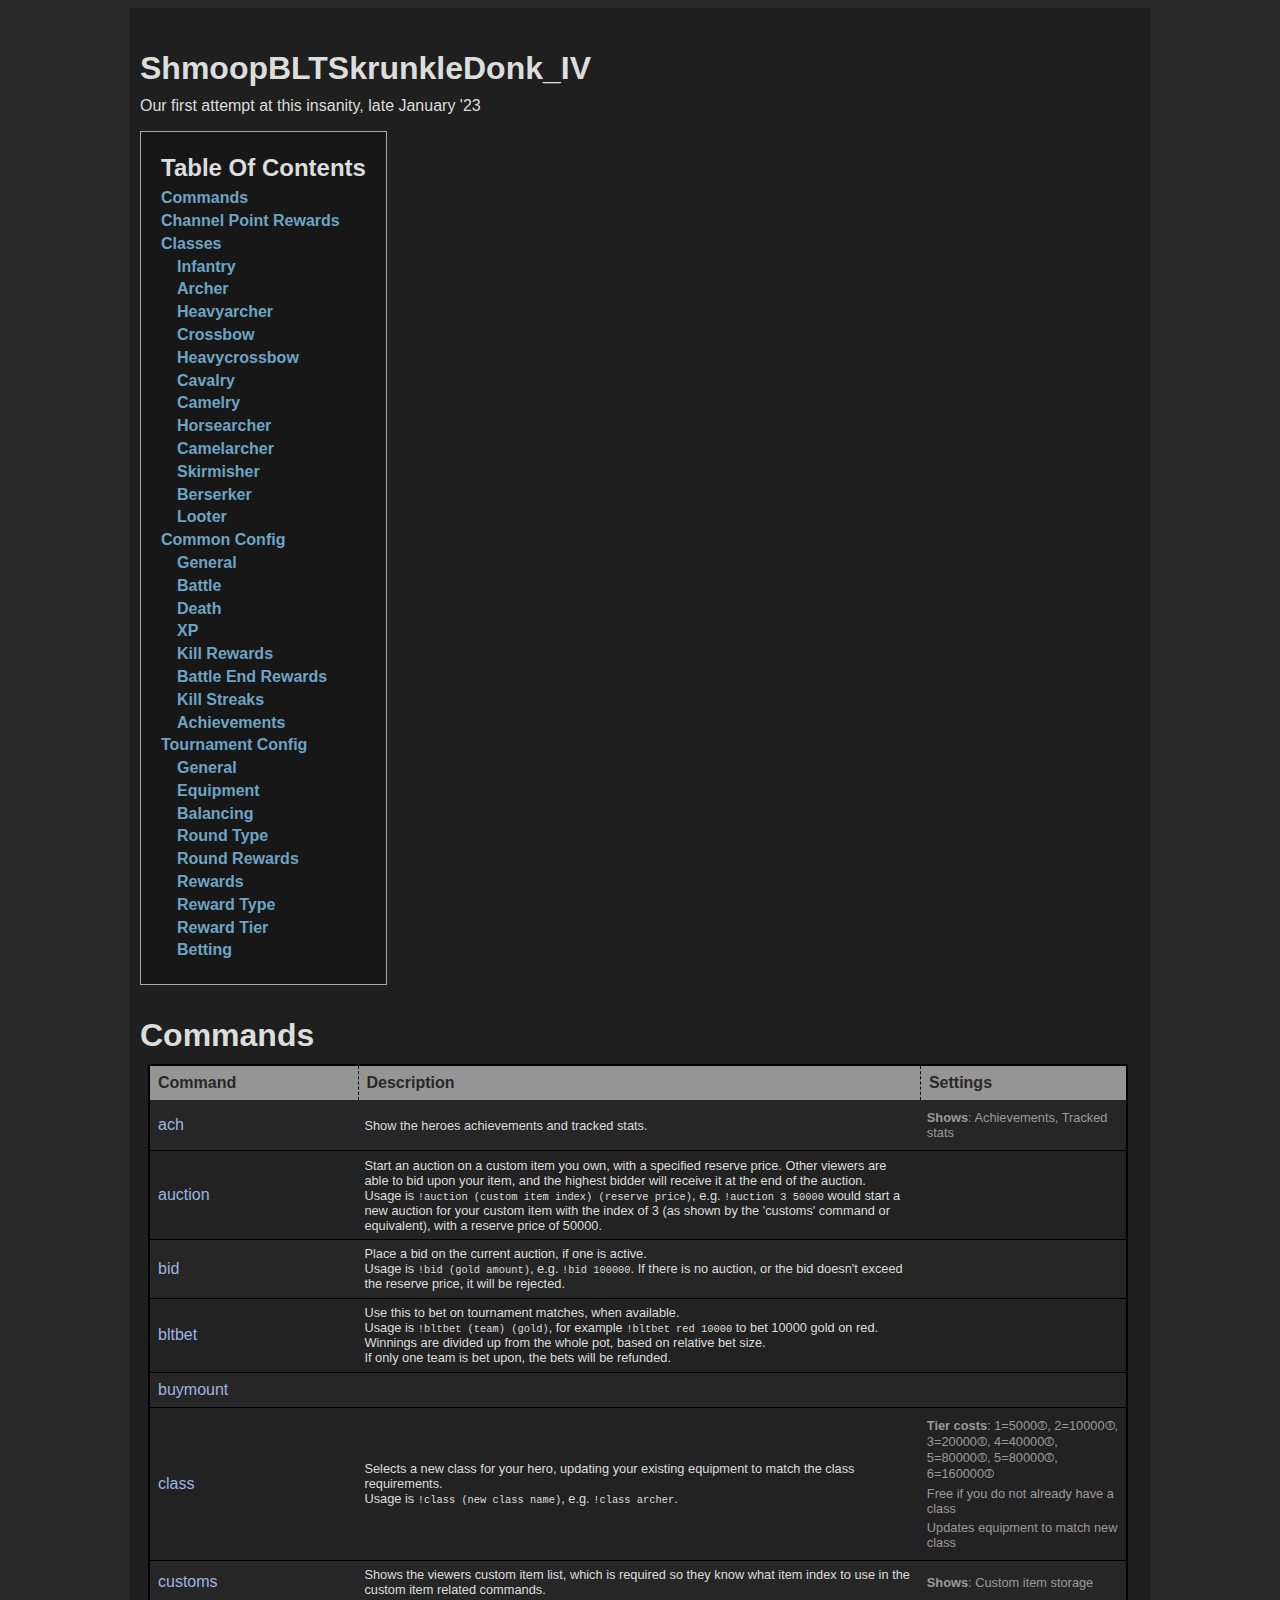
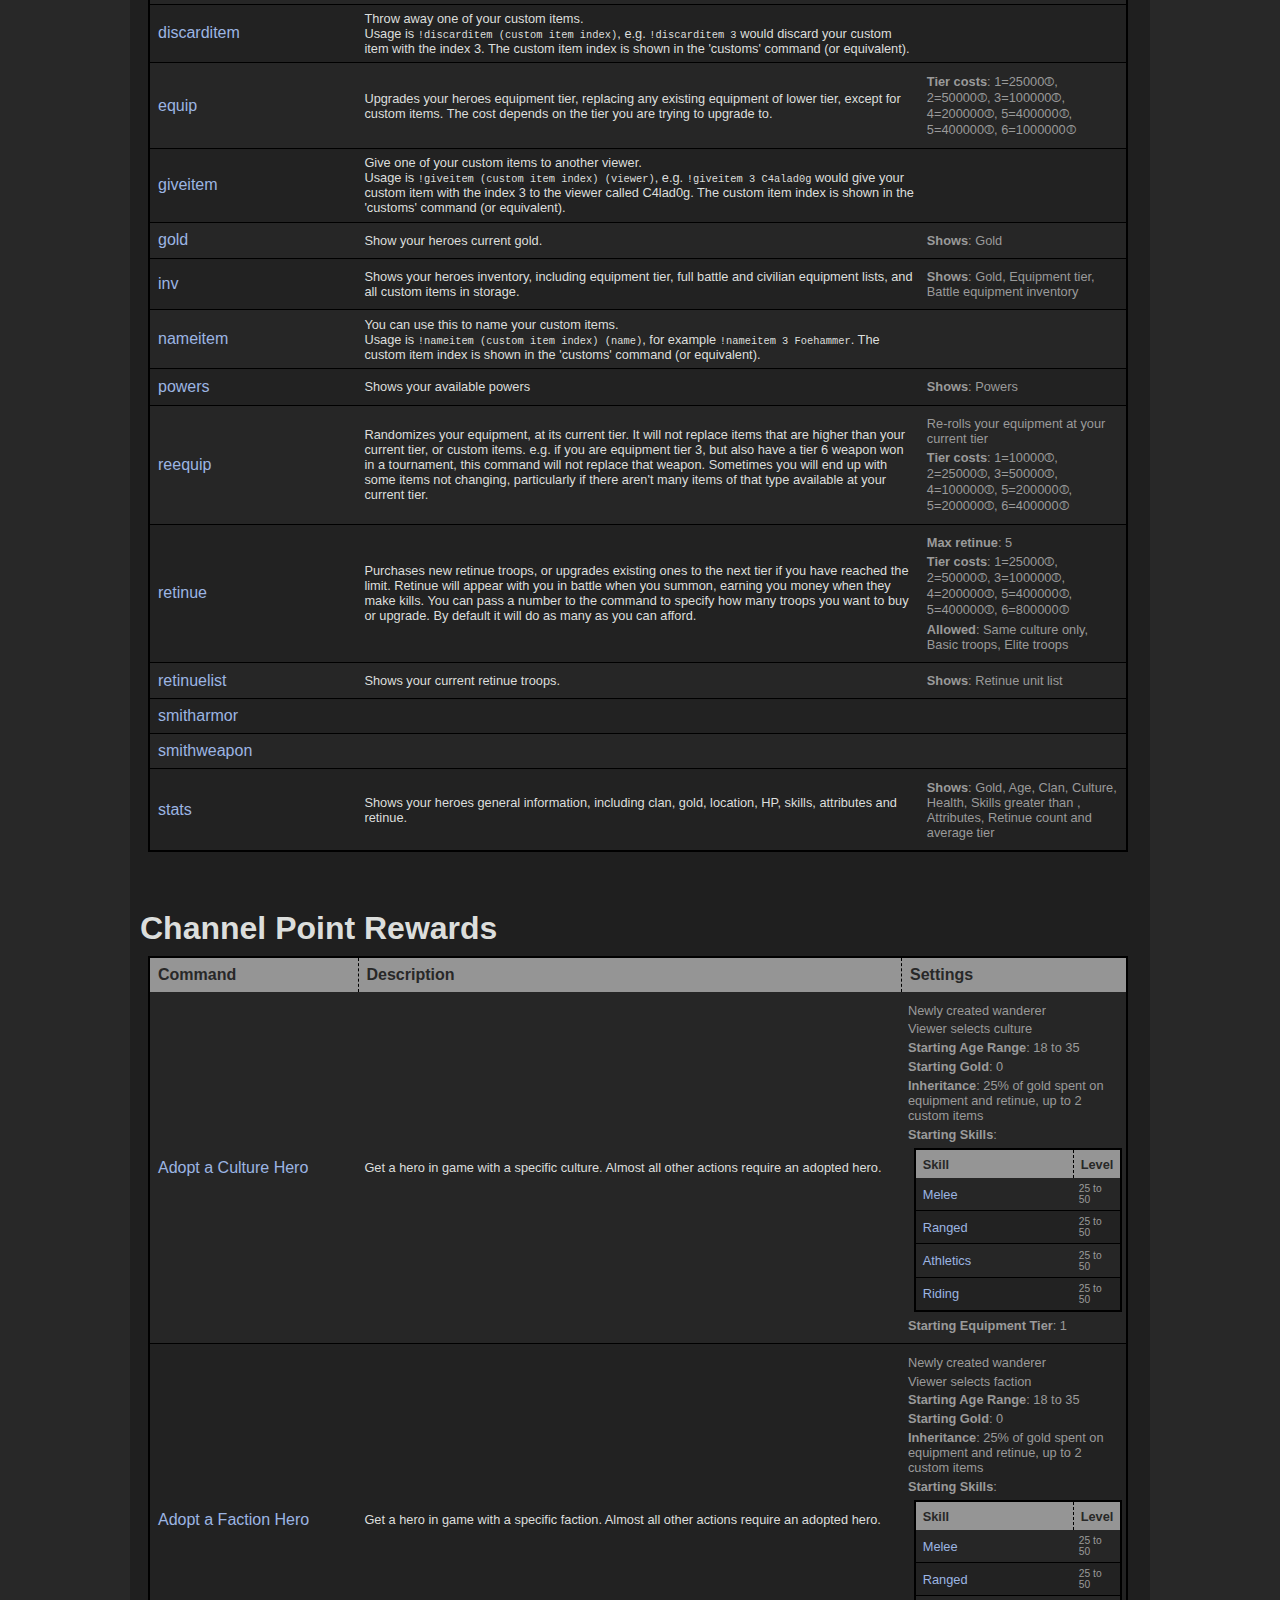
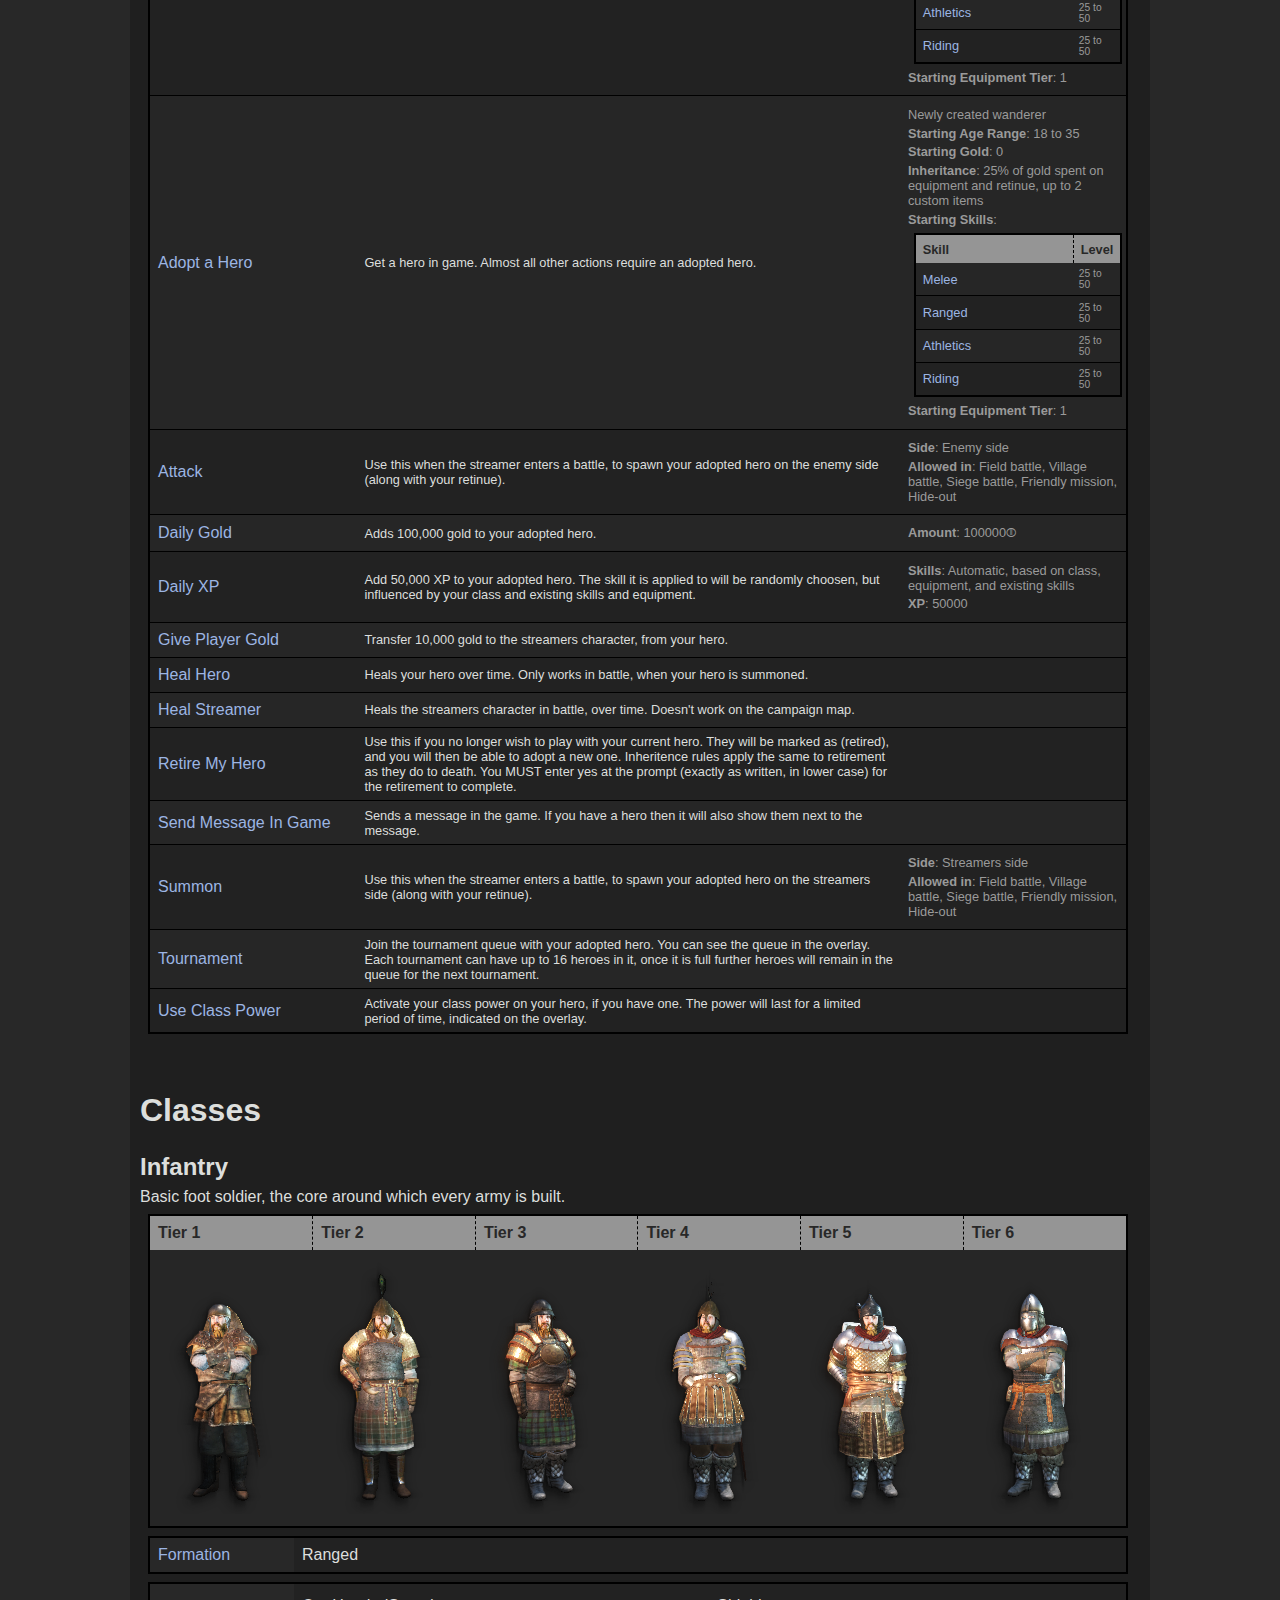
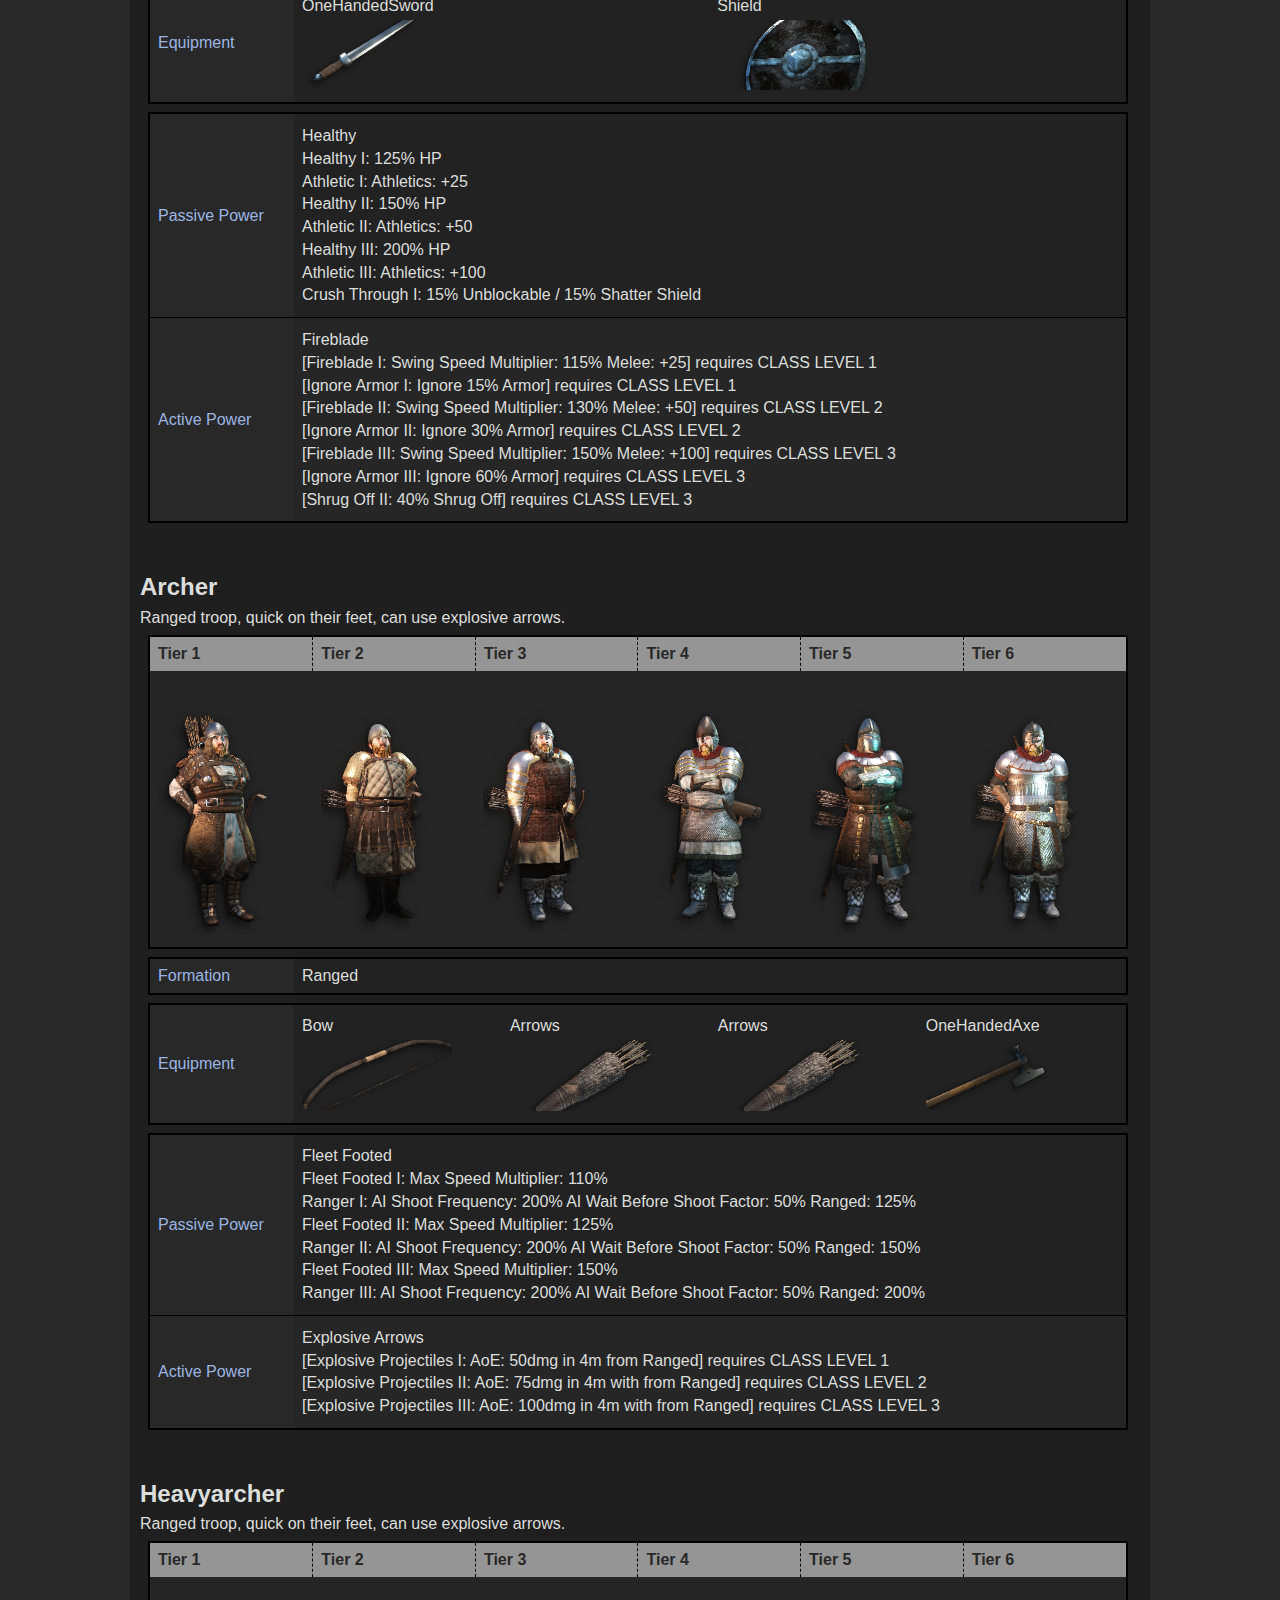
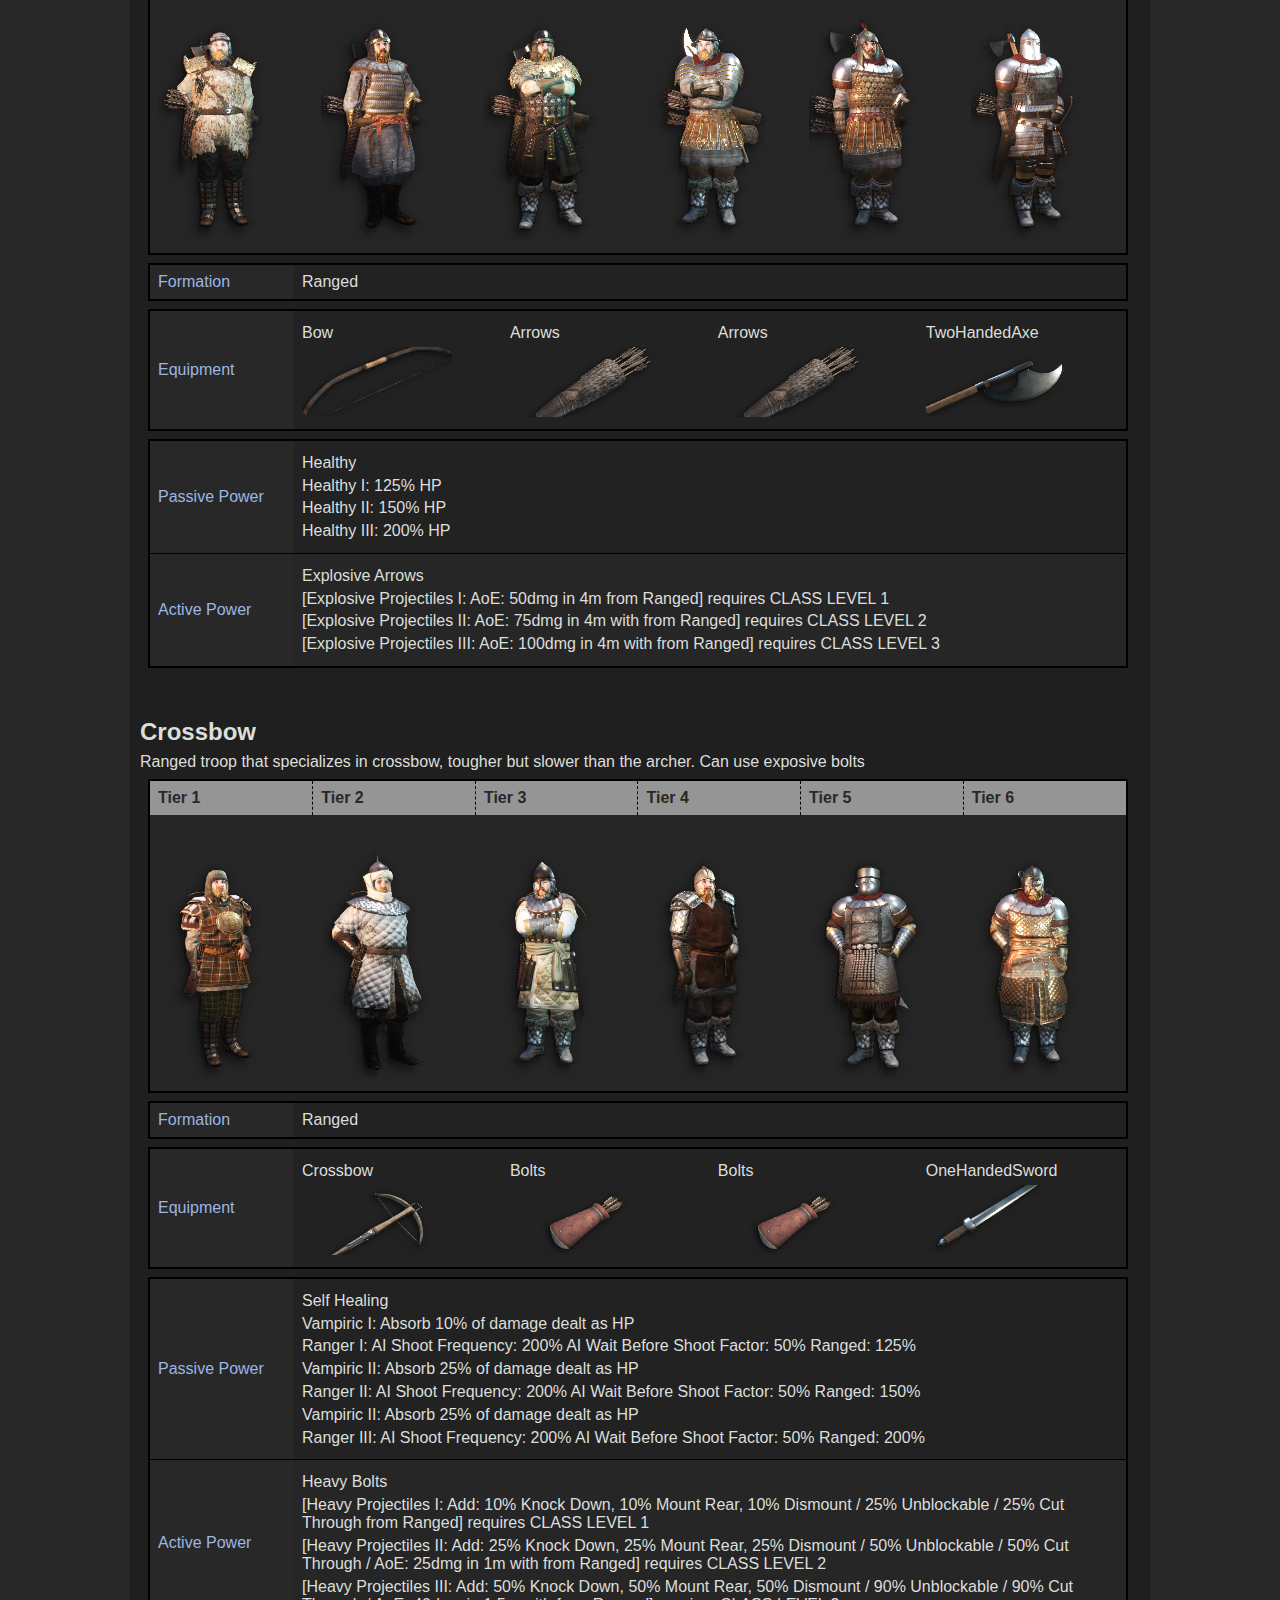
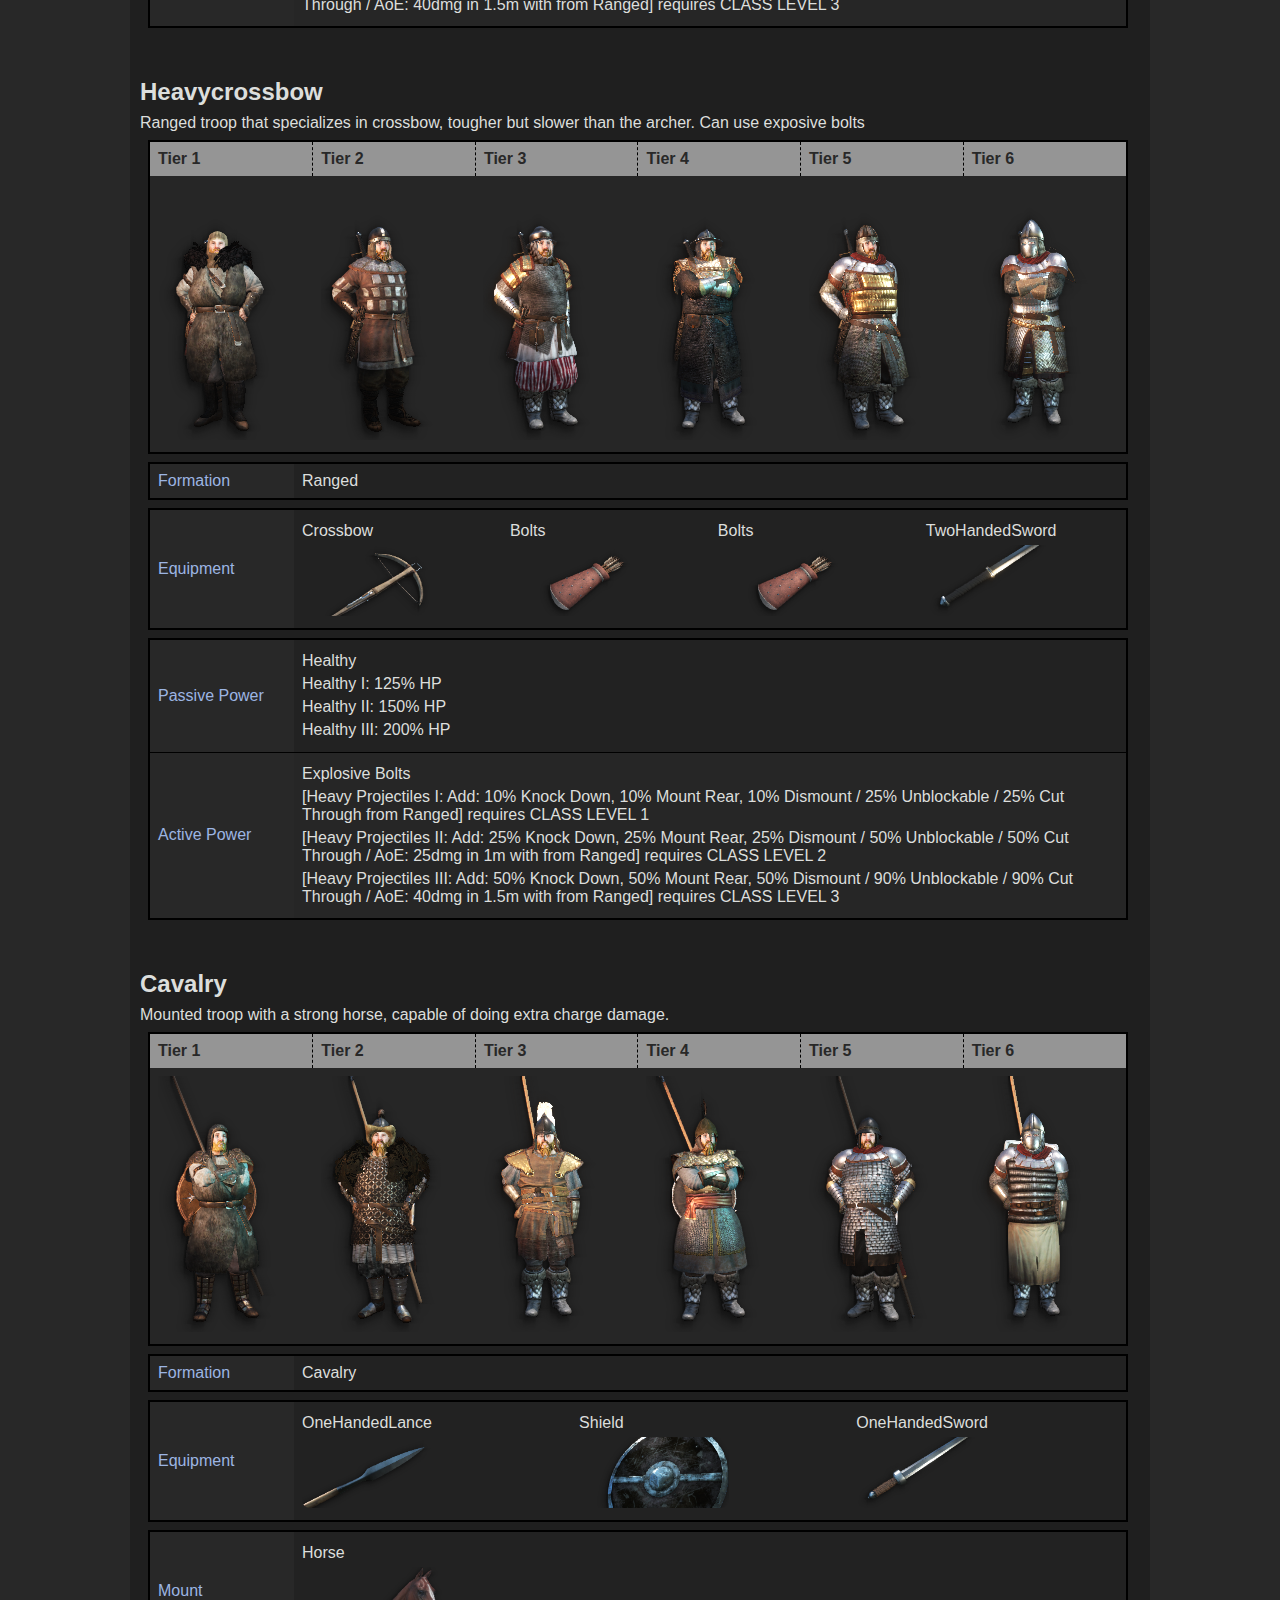
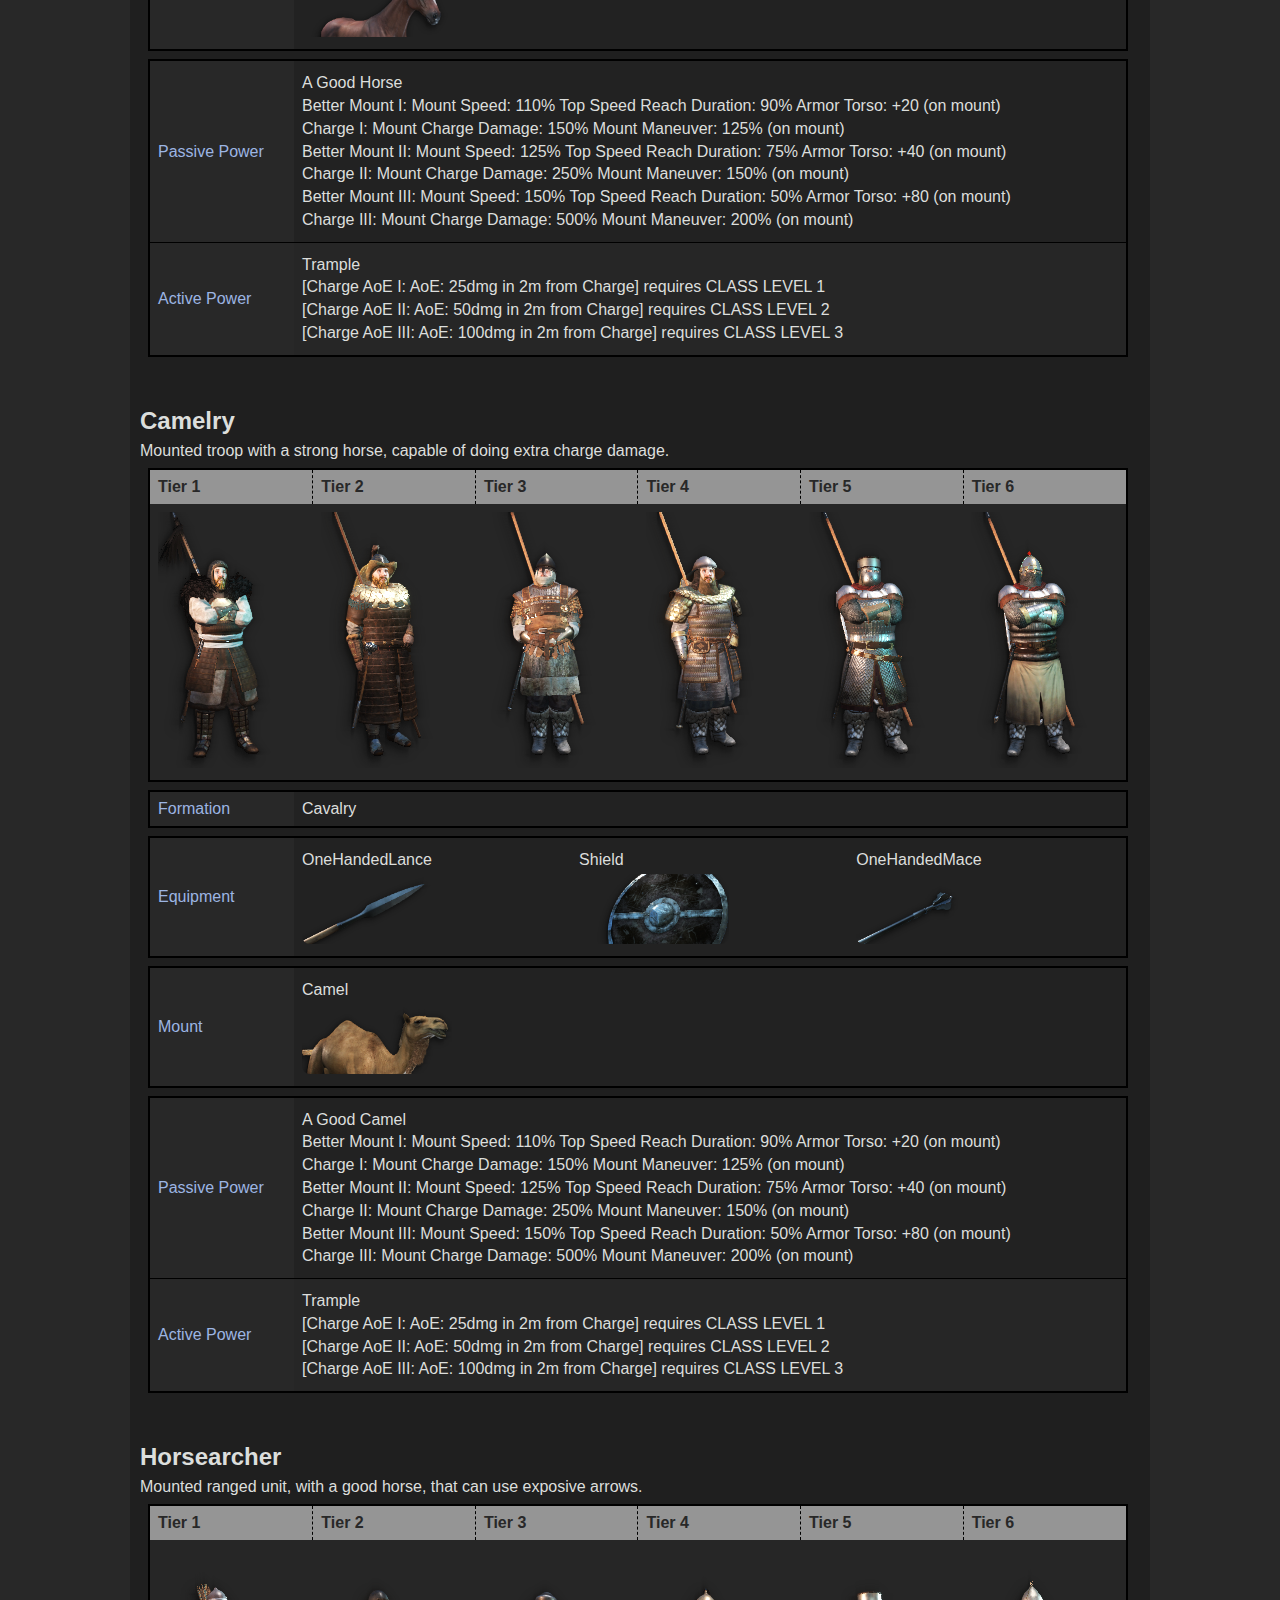
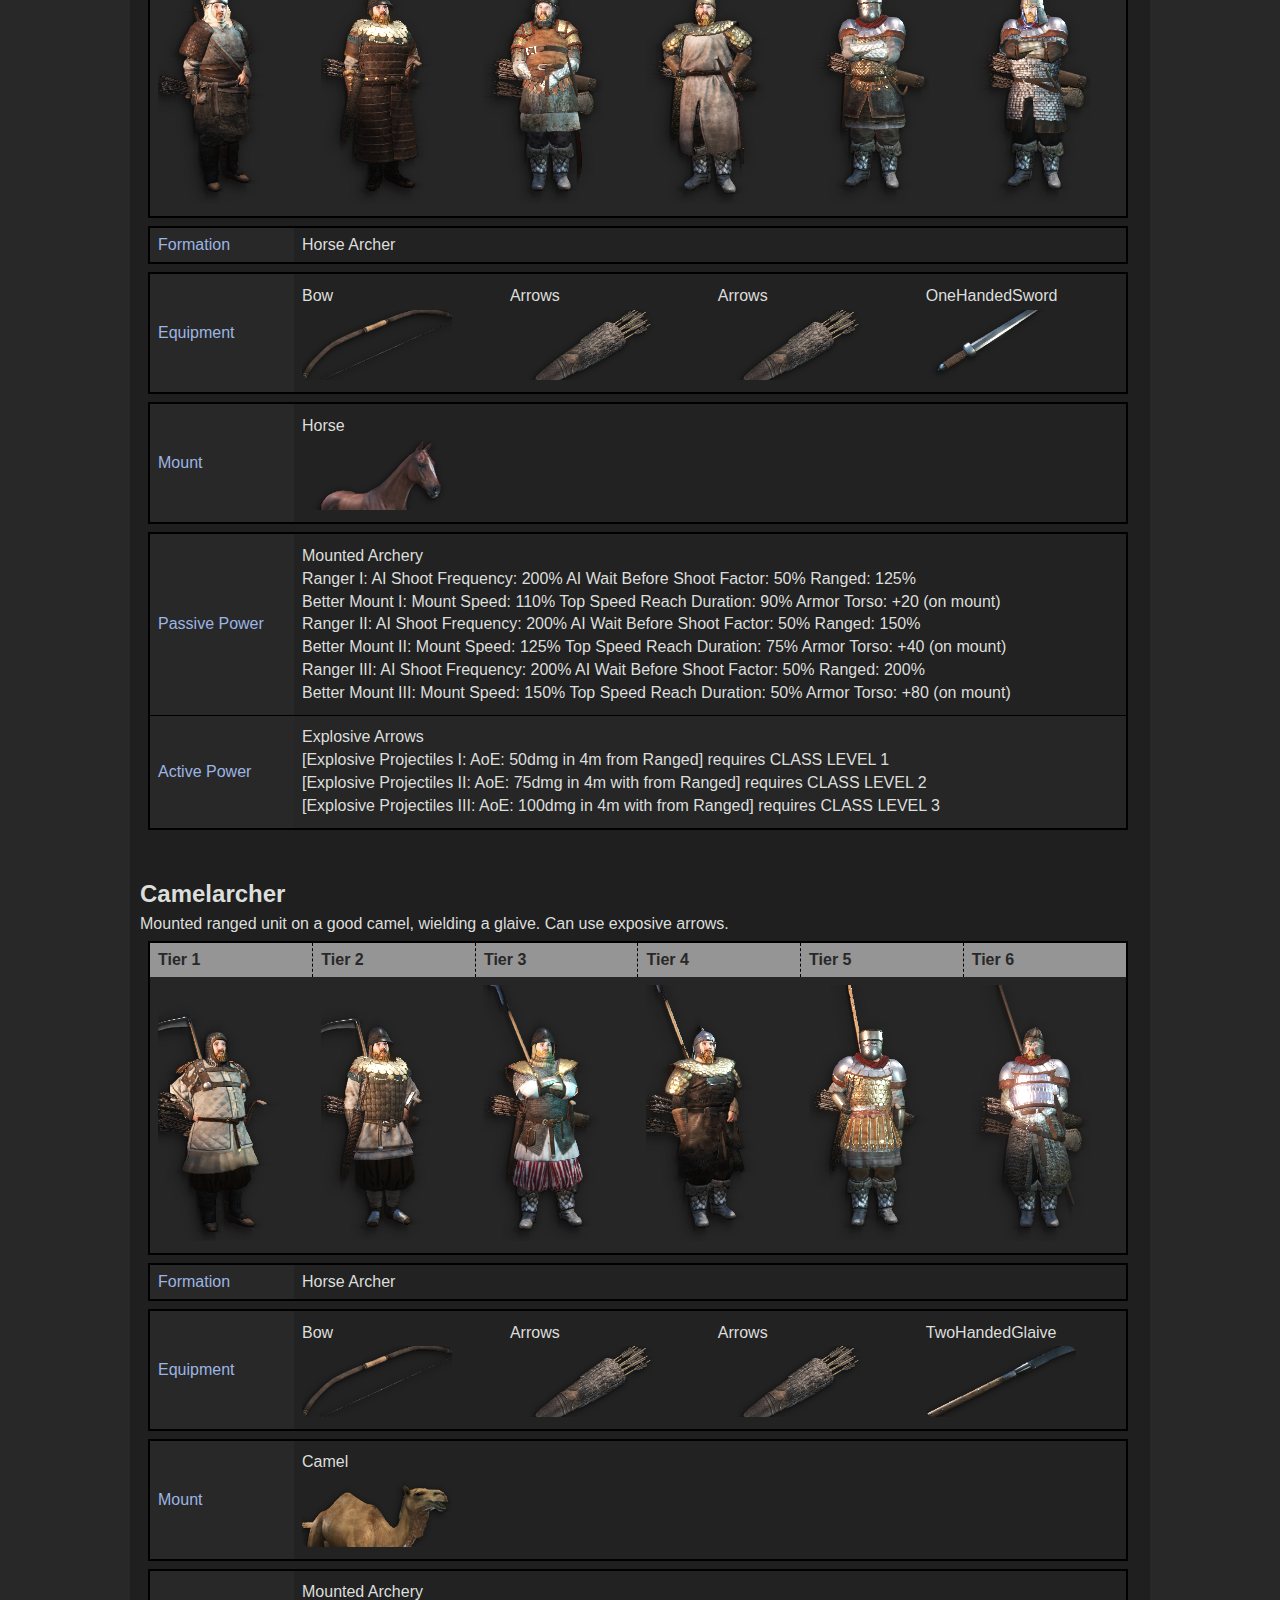
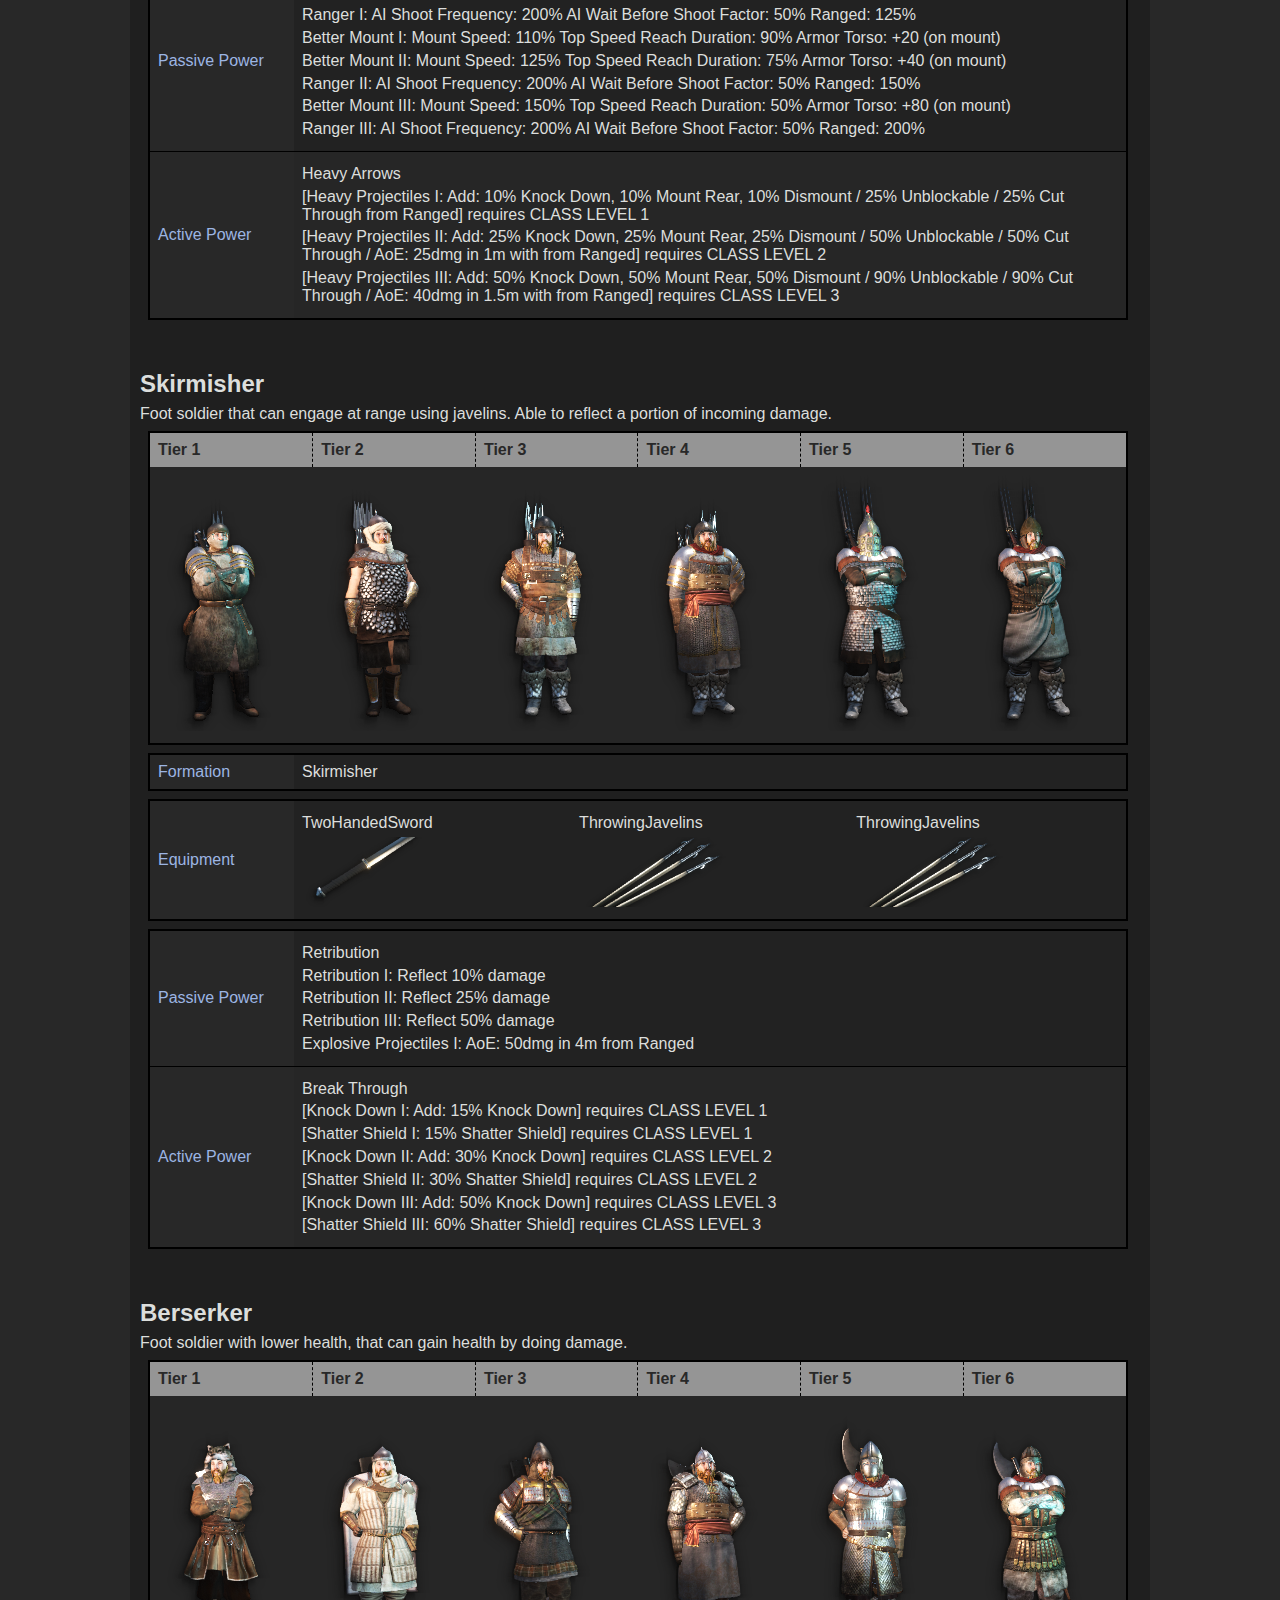
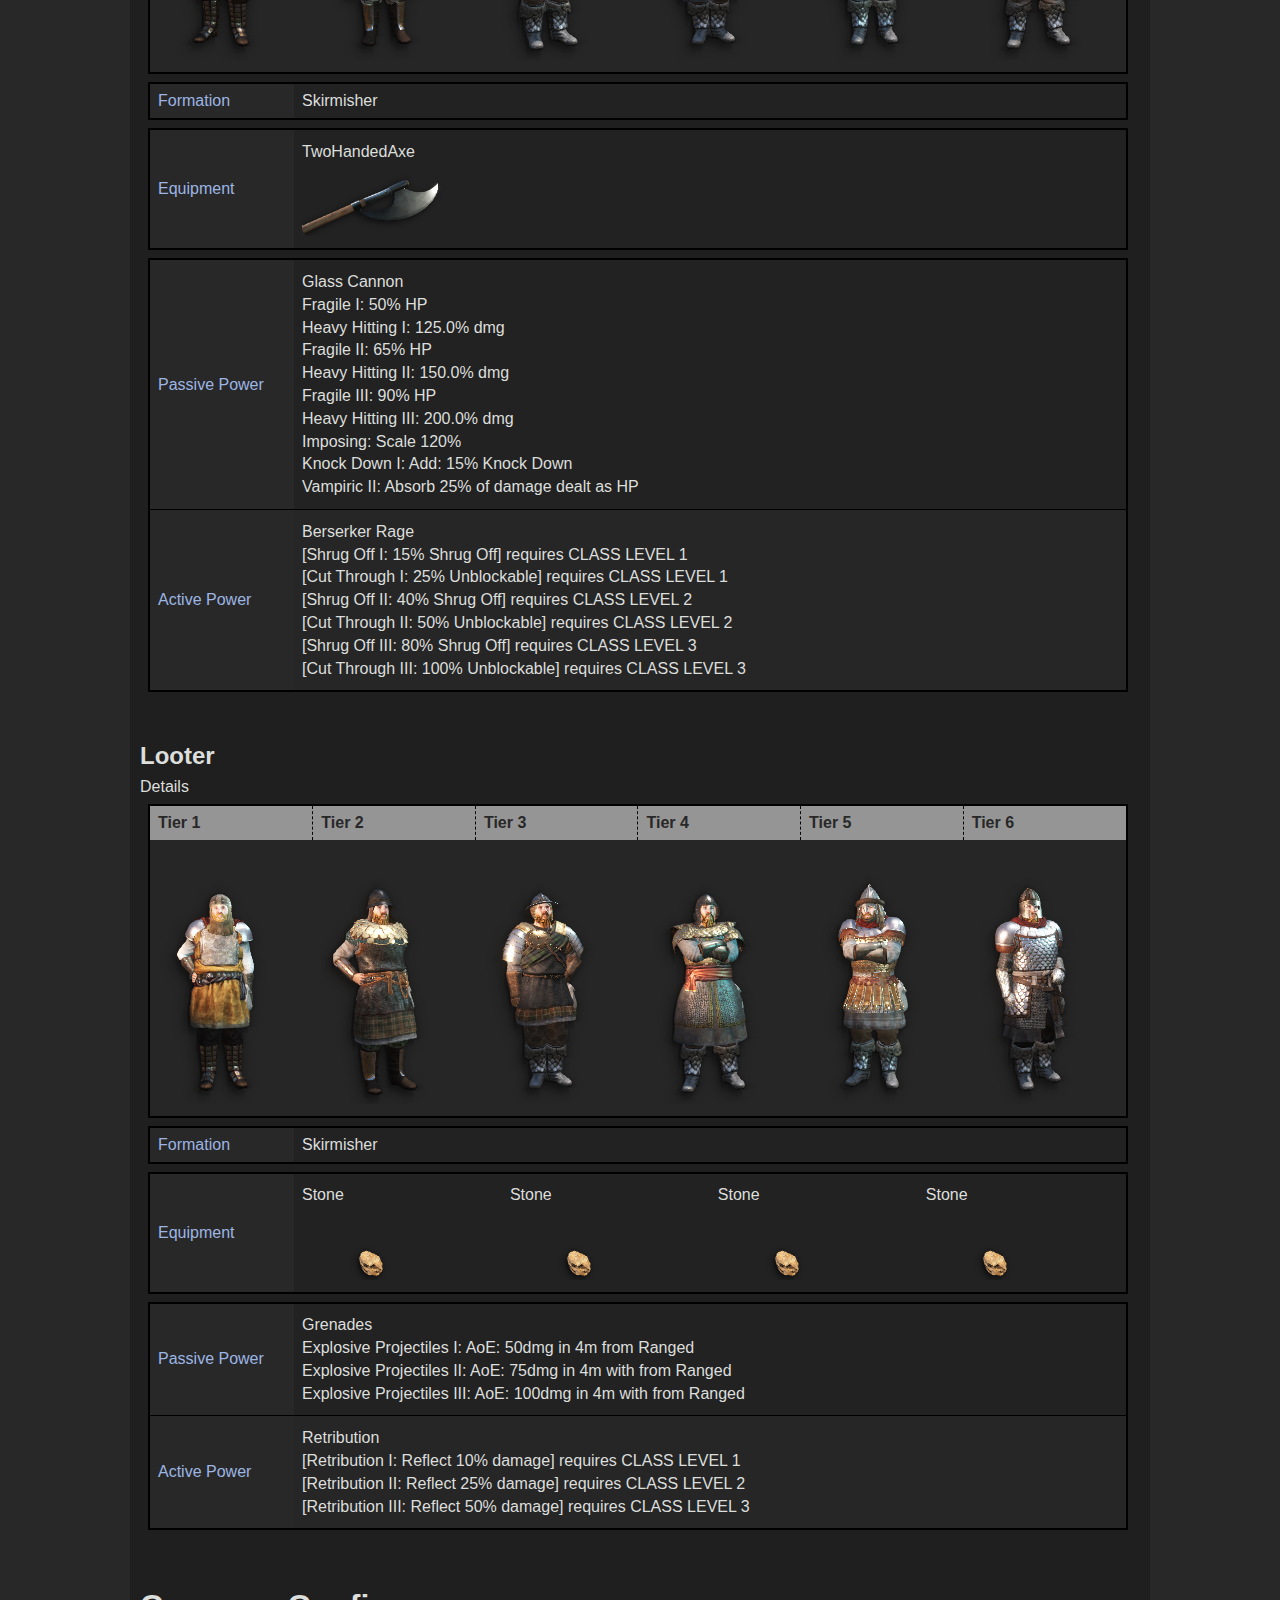
<file: shmoops/blt/index.html>
<!DOCTYPE html><html>
<head>
<meta charset="utf-8"/>
<link rel="stylesheet" href="style.css">
</head>
<body>
<div class="content">
<h1>ShmoopBLTSkrunkleDonk_IV</h1>
<p>Our first attempt at this insanity, late January '23</p>
<div class="toc-container">
<h2 class="toc-title">Table of Contents</h2>
<a href="#1"><h1 class="toc-h1">Commands</h1></a>
<a href="#2"><h1 class="toc-h1">Channel Point Rewards</h1></a>
<a href="#3"><h1 class="toc-h1">Classes</h1></a>
<a href="#4"><h2 class="toc-h2">infantry</h2></a>
<a href="#5"><h2 class="toc-h2">archer</h2></a>
<a href="#6"><h2 class="toc-h2">heavyarcher</h2></a>
<a href="#7"><h2 class="toc-h2">crossbow</h2></a>
<a href="#8"><h2 class="toc-h2">heavycrossbow</h2></a>
<a href="#9"><h2 class="toc-h2">cavalry</h2></a>
<a href="#10"><h2 class="toc-h2">camelry</h2></a>
<a href="#11"><h2 class="toc-h2">horsearcher</h2></a>
<a href="#12"><h2 class="toc-h2">camelarcher</h2></a>
<a href="#13"><h2 class="toc-h2">skirmisher</h2></a>
<a href="#14"><h2 class="toc-h2">berserker</h2></a>
<a href="#15"><h2 class="toc-h2">looter</h2></a>
<a href="#16"><h1 class="toc-h1">Common Config</h1></a>
<a href="#17"><h2 class="toc-h2">General</h2></a>
<a href="#18"><h2 class="toc-h2">Battle</h2></a>
<a href="#19"><h2 class="toc-h2">Death</h2></a>
<a href="#20"><h2 class="toc-h2">XP</h2></a>
<a href="#21"><h2 class="toc-h2">Kill Rewards</h2></a>
<a href="#22"><h2 class="toc-h2">Battle End Rewards</h2></a>
<a href="#23"><h2 class="toc-h2">Kill Streaks</h2></a>
<a href="#24"><h2 class="toc-h2">Achievements</h2></a>
<a href="#25"><h1 class="toc-h1">Tournament Config</h1></a>
<a href="#26"><h2 class="toc-h2">General</h2></a>
<a href="#27"><h2 class="toc-h2">Equipment</h2></a>
<a href="#28"><h2 class="toc-h2">Balancing</h2></a>
<a href="#29"><h2 class="toc-h2">Round Type</h2></a>
<a href="#30"><h2 class="toc-h2">Round Rewards</h2></a>
<a href="#31"><h2 class="toc-h2">Rewards</h2></a>
<a href="#32"><h2 class="toc-h2">Reward Type</h2></a>
<a href="#33"><h2 class="toc-h2">Reward Tier</h2></a>
<a href="#34"><h2 class="toc-h2">Betting</h2></a>
</div>
<div class="commands">
<a name="1"></a>
<h1>Commands</h1>
<table>
<tr>
<th>Command</th>
<th>Description</th>
<th>Settings</th>
</tr>
<tr>
<td>ach</td>
<td>Show the heroes achievements and tracked stats.</td>
<td>
<div class="value">
<p><strong class="value">Shows</strong>: Achievements, Tracked stats</p>
</div>
</td>
</tr>
<tr>
<td>auction</td>
<td>Start an auction on a custom item you own, with a specified reserve price. Other viewers are able to bid upon your item, and the highest bidder will receive it at the end of the auction.<br>Usage is <code>!auction (custom item index) (reserve price)</code>, e.g. <code>!auction 3 50000</code> would start a new auction for your custom item with the index of 3 (as shown by the 'customs' command or equivalent), with a reserve price of 50000.</td>
<td>
</td>
</tr>
<tr>
<td>bid</td>
<td>Place a bid on the current auction, if one is active.<br>Usage is <code>!bid (gold amount)</code>, e.g. <code>!bid 100000</code>. If there is no auction, or the bid doesn't exceed the reserve price, it will be rejected.</td>
<td>
</td>
</tr>
<tr>
<td>bltbet</td>
<td>Use this to bet on tournament matches, when available.<br>Usage is <code>!bltbet (team) (gold)</code>, for example <code>!bltbet red 10000</code> to bet 10000 gold on red. Winnings are divided up from the whole pot, based on relative bet size.<br>If only one team is bet upon, the bets will be refunded.</td>
<td>
</td>
</tr>
<tr>
<td>buymount</td>
<td></td>
<td>
</td>
</tr>
<tr>
<td>class</td>
<td>Selects a new class for your hero, updating your existing equipment to match the class requirements.<br>Usage is <code>!class (new class name)</code>, e.g. <code>!class archer</code>.</td>
<td>
<div class="value">
<p><strong class="value">Tier costs</strong>: 1=5000⦷, 2=10000⦷, 3=20000⦷, 4=40000⦷, 5=80000⦷, 5=80000⦷, 6=160000⦷</p>
</div>
<p>Free if you do not already have a class</p>
<p>Updates equipment to match new class</p>
</td>
</tr>
<tr>
<td>customs</td>
<td>Shows the viewers custom item list, which is required so they know what item index to use in the custom item related commands.</td>
<td>
<div class="value">
<p><strong class="value">Shows</strong>: Custom item storage</p>
</div>
</td>
</tr>
<tr>
<td>discarditem</td>
<td>Throw away one of your custom items.<br>Usage is <code>!discarditem (custom item index)</code>, e.g. <code>!discarditem 3</code> would discard your custom item with the index 3. The custom item index is shown in the 'customs' command (or equivalent).</td>
<td>
</td>
</tr>
<tr>
<td>equip</td>
<td>Upgrades your heroes equipment tier, replacing any existing equipment of lower tier, except for custom items. The cost depends on the tier you are trying to upgrade to.</td>
<td>
<div class="value">
<p><strong class="value">Tier costs</strong>: 1=25000⦷, 2=50000⦷, 3=100000⦷, 4=200000⦷, 5=400000⦷, 5=400000⦷, 6=1000000⦷</p>
</div>
</td>
</tr>
<tr>
<td>giveitem</td>
<td>Give one of your custom items to another viewer.<br>Usage is <code>!giveitem (custom item index) (viewer)</code>, e.g. <code>!giveitem 3 C4alad0g</code> would give your custom item with the index 3 to the viewer called C4lad0g. The custom item index is shown in the 'customs' command (or equivalent).</td>
<td>
</td>
</tr>
<tr>
<td>gold</td>
<td>Show your heroes current gold.</td>
<td>
<div class="value">
<p><strong class="value">Shows</strong>: Gold</p>
</div>
</td>
</tr>
<tr>
<td>inv</td>
<td>Shows your heroes inventory, including equipment tier, full battle and civilian equipment lists, and all custom items in storage.</td>
<td>
<div class="value">
<p><strong class="value">Shows</strong>: Gold, Equipment tier, Battle equipment inventory</p>
</div>
</td>
</tr>
<tr>
<td>nameitem</td>
<td>You can use this to name your custom items.<br>Usage is <code>!nameitem (custom item index) (name)</code>, for example <code>!nameitem 3 Foehammer</code>. The custom item index is shown in the 'customs' command (or equivalent).</td>
<td>
</td>
</tr>
<tr>
<td>powers</td>
<td>Shows your available powers</td>
<td>
<div class="value">
<p><strong class="value">Shows</strong>: Powers</p>
</div>
</td>
</tr>
<tr>
<td>reequip</td>
<td>Randomizes your equipment, at its current tier. It will not replace items that are higher than your current tier, or custom items. e.g. if you are equipment tier 3, but also have a tier 6 weapon won in a tournament, this command will not replace that weapon. Sometimes you will end up with some items not changing, particularly if there aren't many items of that type available at your current tier.</td>
<td>
<p>Re-rolls your equipment at your current tier</p>
<div class="value">
<p><strong class="value">Tier costs</strong>: 1=10000⦷, 2=25000⦷, 3=50000⦷, 4=100000⦷, 5=200000⦷, 5=200000⦷, 6=400000⦷</p>
</div>
</td>
</tr>
<tr>
<td>retinue</td>
<td>Purchases new retinue troops, or upgrades existing ones to the next tier if you have reached the limit. Retinue will appear with you in battle when you summon, earning you money when they make kills. You can pass a number to the command to specify how many troops you want to buy or upgrade. By default it will do as many as you can afford.</td>
<td>
<div class="value">
<p><strong class="value">Max retinue</strong>: 5</p>
</div>
<div class="value">
<p><strong class="value">Tier costs</strong>: 1=25000⦷, 2=50000⦷, 3=100000⦷, 4=200000⦷, 5=400000⦷, 5=400000⦷, 6=800000⦷</p>
</div>
<div class="value">
<p><strong class="value">Allowed</strong>: Same culture only, Basic troops, Elite troops</p>
</div>
</td>
</tr>
<tr>
<td>retinuelist</td>
<td>Shows your current retinue troops.</td>
<td>
<div class="value">
<p><strong class="value">Shows</strong>: Retinue unit list</p>
</div>
</td>
</tr>
<tr>
<td>smitharmor</td>
<td></td>
<td>
</td>
</tr>
<tr>
<td>smithweapon</td>
<td></td>
<td>
</td>
</tr>
<tr>
<td>stats</td>
<td>Shows your heroes general information, including clan, gold, location, HP, skills, attributes and retinue.</td>
<td>
<div class="value">
<p><strong class="value">Shows</strong>: Gold, Age, Clan, Culture, Health, Skills greater than , Attributes, Retinue count and average tier</p>
</div>
</td>
</tr>
</table>
</div>
<br>
<div class="rewards">
<a name="2"></a>
<h1>Channel Point Rewards</h1>
<table>
<tr>
<th>Command</th>
<th>Description</th>
<th>Settings</th>
</tr>
<tr>
<td>Adopt a Culture Hero</td>
<td>Get a hero in game with a specific culture. Almost all other actions require an adopted hero.</td>
<td>
<p class=value>Newly created wanderer</p>
<p class=value>Viewer selects culture</p>
<div class="value">
<p><strong class="value">Starting Age Range</strong>: 18 to 35</p>
</div>
<div class="value">
<p><strong class="value">Starting Gold</strong>: 0</p>
</div>
<div class="value">
<p><strong class="value">Inheritance</strong>: 25% of gold spent on equipment and retinue, up to 2 custom items</p>
</div>
<div class="value">
<p><strong class="value">Starting Skills</strong>:</p>
<table class="starting-skills">
<tr>
<th>Skill</th>
<th>Level</th>
</tr>
<tr>
<td>Melee</td>
<td>25 to 50</td>
</tr>
<tr>
<td>Ranged</td>
<td>25 to 50</td>
</tr>
<tr>
<td>Athletics</td>
<td>25 to 50</td>
</tr>
<tr>
<td>Riding</td>
<td>25 to 50</td>
</tr>
</table>
</div>
<div class="value">
<p><strong class="value">Starting Equipment Tier</strong>: 1</p>
</div>
</td>
</tr>
<tr>
<td>Adopt a Faction Hero</td>
<td>Get a hero in game with a specific faction. Almost all other actions require an adopted hero.</td>
<td>
<p class=value>Newly created wanderer</p>
<p class=value>Viewer selects faction</p>
<div class="value">
<p><strong class="value">Starting Age Range</strong>: 18 to 35</p>
</div>
<div class="value">
<p><strong class="value">Starting Gold</strong>: 0</p>
</div>
<div class="value">
<p><strong class="value">Inheritance</strong>: 25% of gold spent on equipment and retinue, up to 2 custom items</p>
</div>
<div class="value">
<p><strong class="value">Starting Skills</strong>:</p>
<table class="starting-skills">
<tr>
<th>Skill</th>
<th>Level</th>
</tr>
<tr>
<td>Melee</td>
<td>25 to 50</td>
</tr>
<tr>
<td>Ranged</td>
<td>25 to 50</td>
</tr>
<tr>
<td>Athletics</td>
<td>25 to 50</td>
</tr>
<tr>
<td>Riding</td>
<td>25 to 50</td>
</tr>
</table>
</div>
<div class="value">
<p><strong class="value">Starting Equipment Tier</strong>: 1</p>
</div>
</td>
</tr>
<tr>
<td>Adopt a Hero</td>
<td>Get a hero in game. Almost all other actions require an adopted hero.</td>
<td>
<p class=value>Newly created wanderer</p>
<div class="value">
<p><strong class="value">Starting Age Range</strong>: 18 to 35</p>
</div>
<div class="value">
<p><strong class="value">Starting Gold</strong>: 0</p>
</div>
<div class="value">
<p><strong class="value">Inheritance</strong>: 25% of gold spent on equipment and retinue, up to 2 custom items</p>
</div>
<div class="value">
<p><strong class="value">Starting Skills</strong>:</p>
<table class="starting-skills">
<tr>
<th>Skill</th>
<th>Level</th>
</tr>
<tr>
<td>Melee</td>
<td>25 to 50</td>
</tr>
<tr>
<td>Ranged</td>
<td>25 to 50</td>
</tr>
<tr>
<td>Athletics</td>
<td>25 to 50</td>
</tr>
<tr>
<td>Riding</td>
<td>25 to 50</td>
</tr>
</table>
</div>
<div class="value">
<p><strong class="value">Starting Equipment Tier</strong>: 1</p>
</div>
</td>
</tr>
<tr>
<td>Attack</td>
<td>Use this when the streamer enters a battle, to spawn your adopted hero on the enemy side (along with your retinue).</td>
<td>
<div class="value">
<p><strong class="value">Side</strong>: Enemy side</p>
</div>
<div class="value">
<p><strong class="value">Allowed in</strong>: Field battle, Village battle, Siege battle, Friendly mission, Hide-out</p>
</div>
</td>
</tr>
<tr>
<td>Daily Gold</td>
<td>Adds 100,000 gold to your adopted hero.</td>
<td>
<div class="value">
<p><strong class="value">Amount</strong>: 100000⦷</p>
</div>
</td>
</tr>
<tr>
<td>Daily XP</td>
<td>Add 50,000 XP to your adopted hero. The skill it is applied to will be randomly choosen, but influenced by your class and existing skills and equipment.</td>
<td>
<div class="value">
<p><strong class="value">Skills</strong>: Automatic, based on class, equipment, and existing skills</p>
</div>
<div class="value">
<p><strong class="value">XP</strong>: 50000</p>
</div>
</td>
</tr>
<tr>
<td>Give Player Gold</td>
<td>Transfer 10,000 gold to the streamers character, from your hero.</td>
<td>
</td>
</tr>
<tr>
<td>Heal Hero</td>
<td>Heals your hero over time. Only works in battle, when your hero is summoned.</td>
<td>
</td>
</tr>
<tr>
<td>Heal Streamer</td>
<td>Heals the streamers character in battle, over time. Doesn't work on the campaign map.</td>
<td>
</td>
</tr>
<tr>
<td>Retire My Hero</td>
<td>Use this if you no longer wish to play with your current hero. They will be marked as (retired), and you will then be able to adopt a new one. Inheritence rules apply the same to retirement as they do to death. You MUST enter yes at the prompt (exactly as written, in lower case) for the retirement to complete.</td>
<td>
</td>
</tr>
<tr>
<td>Send Message In Game</td>
<td>Sends a message in the game. If you have a hero then it will also show them next to the message.</td>
<td>
</td>
</tr>
<tr>
<td>Summon</td>
<td>Use this when the streamer enters a battle, to spawn your adopted hero on the streamers side (along with your retinue).</td>
<td>
<div class="value">
<p><strong class="value">Side</strong>: Streamers side</p>
</div>
<div class="value">
<p><strong class="value">Allowed in</strong>: Field battle, Village battle, Siege battle, Friendly mission, Hide-out</p>
</div>
</td>
</tr>
<tr>
<td>Tournament</td>
<td>Join the tournament queue with your adopted hero. You can see the queue in the overlay. Each tournament can have up to 16 heroes in it, once it is full further heroes will remain in the queue for the next tournament.</td>
<td>
</td>
</tr>
<tr>
<td>Use Class Power</td>
<td>Activate your class power on your hero, if you have one. The power will last for a limited period of time, indicated on the overlay.</td>
<td>
</td>
</tr>
</table>
</div>
<br>
<div class="global-configs">
<div class="class-config">
<a name="3"></a>
<h1>Classes</h1>
<a name="infantry">
<a name="4"></a>
<h2>infantry</h2>
</a>
<p>Basic foot soldier, the core around which every army is built.</p>
<table class="hero-class-tiers">
<tr>
<th>Tier 1</th>
<th>Tier 2</th>
<th>Tier 3</th>
<th>Tier 4</th>
<th>Tier 5</th>
<th>Tier 6</th>
</tr>
<tr>
<td>
<img src="blt_img_1.png" alt="infantry Tier 1 Example">
</td>
<td>
<img src="blt_img_2.png" alt="infantry Tier 2 Example">
</td>
<td>
<img src="blt_img_3.png" alt="infantry Tier 3 Example">
</td>
<td>
<img src="blt_img_4.png" alt="infantry Tier 4 Example">
</td>
<td>
<img src="blt_img_5.png" alt="infantry Tier 5 Example">
</td>
<td>
<img src="blt_img_6.png" alt="infantry Tier 6 Example">
</td>
</tr>
</table>
<table class="hero-class">
<tr>
<td>Formation</td>
<td>Ranged</td>
</tr>
</table>
<table class="hero-class">
<tr>
<td>Equipment</td>
<td>
<p>OneHandedSword</p>
<img class="equip-img" src="blt_img_7.png" alt="Iron Spatha">
</td>
<td>
<p>Shield</p>
<img class="equip-img" src="blt_img_8.png" alt="Large Round Shield">
</td>
</tr>
</table>
<table class="hero-class">
<tr>
<td>Passive Power</td>
<td>
<p class=power-title>Healthy</p>
<p>Healthy I: 125% HP</p>
<p>Athletic I: Athletics: +25</p>
<p>Healthy II: 150% HP</p>
<p>Athletic II: Athletics: +50</p>
<p>Healthy III: 200% HP</p>
<p>Athletic III: Athletics: +100</p>
<p>Crush Through I: 15% Unblockable / 15% Shatter Shield</p>
</td>
</tr>
<tr>
<td>Active Power</td>
<td>
<p class=power-title>Fireblade</p>
<p>[Fireblade I: Swing Speed Multiplier: 115% Melee: +25] requires CLASS LEVEL 1</p>
<p>[Ignore Armor I: Ignore 15% Armor] requires CLASS LEVEL 1</p>
<p>[Fireblade II: Swing Speed Multiplier: 130% Melee: +50] requires CLASS LEVEL 2</p>
<p>[Ignore Armor II: Ignore 30% Armor] requires CLASS LEVEL 2</p>
<p>[Fireblade III: Swing Speed Multiplier: 150% Melee: +100] requires CLASS LEVEL 3</p>
<p>[Ignore Armor III: Ignore 60% Armor] requires CLASS LEVEL 3</p>
<p>[Shrug Off II: 40% Shrug Off] requires CLASS LEVEL 3</p>
</td>
</tr>
</table>
<br>
<a name="archer">
<a name="5"></a>
<h2>archer</h2>
</a>
<p>Ranged troop, quick on their feet, can use explosive arrows.</p>
<table class="hero-class-tiers">
<tr>
<th>Tier 1</th>
<th>Tier 2</th>
<th>Tier 3</th>
<th>Tier 4</th>
<th>Tier 5</th>
<th>Tier 6</th>
</tr>
<tr>
<td>
<img src="blt_img_9.png" alt="archer Tier 1 Example">
</td>
<td>
<img src="blt_img_10.png" alt="archer Tier 2 Example">
</td>
<td>
<img src="blt_img_11.png" alt="archer Tier 3 Example">
</td>
<td>
<img src="blt_img_12.png" alt="archer Tier 4 Example">
</td>
<td>
<img src="blt_img_13.png" alt="archer Tier 5 Example">
</td>
<td>
<img src="blt_img_14.png" alt="archer Tier 6 Example">
</td>
</tr>
</table>
<table class="hero-class">
<tr>
<td>Formation</td>
<td>Ranged</td>
</tr>
</table>
<table class="hero-class">
<tr>
<td>Equipment</td>
<td>
<p>Bow</p>
<img class="equip-img" src="blt_img_15.png" alt="Noble Long Bow">
</td>
<td>
<p>Arrows</p>
<img class="equip-img" src="blt_img_16.png" alt="Arrows">
</td>
<td>
<p>Arrows</p>
<img class="equip-img" src="blt_img_17.png" alt="Arrows">
</td>
<td>
<p>OneHandedAxe</p>
<img class="equip-img" src="blt_img_18.png" alt="Rectangular Bitted Axe">
</td>
</tr>
</table>
<table class="hero-class">
<tr>
<td>Passive Power</td>
<td>
<p class=power-title>Fleet Footed</p>
<p>Fleet Footed I: Max Speed Multiplier: 110% </p>
<p>Ranger I: AI Shoot Frequency: 200%  AI Wait Before Shoot Factor: 50% Ranged: 125% </p>
<p>Fleet Footed II: Max Speed Multiplier: 125% </p>
<p>Ranger II: AI Shoot Frequency: 200%  AI Wait Before Shoot Factor: 50% Ranged: 150% </p>
<p>Fleet Footed III: Max Speed Multiplier: 150% </p>
<p>Ranger III: AI Shoot Frequency: 200%  AI Wait Before Shoot Factor: 50% Ranged: 200% </p>
</td>
</tr>
<tr>
<td>Active Power</td>
<td>
<p class=power-title>Explosive Arrows</p>
<p>[Explosive Projectiles I: AoE: 50dmg in 4m from Ranged] requires CLASS LEVEL 1</p>
<p>[Explosive Projectiles II: AoE: 75dmg in 4m with  from Ranged] requires CLASS LEVEL 2</p>
<p>[Explosive Projectiles III: AoE: 100dmg in 4m with  from Ranged] requires CLASS LEVEL 3</p>
</td>
</tr>
</table>
<br>
<a name="heavyarcher">
<a name="6"></a>
<h2>heavyarcher</h2>
</a>
<p>Ranged troop, quick on their feet, can use explosive arrows.</p>
<table class="hero-class-tiers">
<tr>
<th>Tier 1</th>
<th>Tier 2</th>
<th>Tier 3</th>
<th>Tier 4</th>
<th>Tier 5</th>
<th>Tier 6</th>
</tr>
<tr>
<td>
<img src="blt_img_19.png" alt="heavyarcher Tier 1 Example">
</td>
<td>
<img src="blt_img_20.png" alt="heavyarcher Tier 2 Example">
</td>
<td>
<img src="blt_img_21.png" alt="heavyarcher Tier 3 Example">
</td>
<td>
<img src="blt_img_22.png" alt="heavyarcher Tier 4 Example">
</td>
<td>
<img src="blt_img_23.png" alt="heavyarcher Tier 5 Example">
</td>
<td>
<img src="blt_img_24.png" alt="heavyarcher Tier 6 Example">
</td>
</tr>
</table>
<table class="hero-class">
<tr>
<td>Formation</td>
<td>Ranged</td>
</tr>
</table>
<table class="hero-class">
<tr>
<td>Equipment</td>
<td>
<p>Bow</p>
<img class="equip-img" src="blt_img_25.png" alt="Noble Long Bow">
</td>
<td>
<p>Arrows</p>
<img class="equip-img" src="blt_img_26.png" alt="Arrows">
</td>
<td>
<p>Arrows</p>
<img class="equip-img" src="blt_img_27.png" alt="Arrows">
</td>
<td>
<p>TwoHandedAxe</p>
<img class="equip-img" src="blt_img_28.png" alt="Heavy Executioner Axe">
</td>
</tr>
</table>
<table class="hero-class">
<tr>
<td>Passive Power</td>
<td>
<p class=power-title>Healthy</p>
<p>Healthy I: 125% HP</p>
<p>Healthy II: 150% HP</p>
<p>Healthy III: 200% HP</p>
</td>
</tr>
<tr>
<td>Active Power</td>
<td>
<p class=power-title>Explosive Arrows</p>
<p>[Explosive Projectiles I: AoE: 50dmg in 4m from Ranged] requires CLASS LEVEL 1</p>
<p>[Explosive Projectiles II: AoE: 75dmg in 4m with  from Ranged] requires CLASS LEVEL 2</p>
<p>[Explosive Projectiles III: AoE: 100dmg in 4m with  from Ranged] requires CLASS LEVEL 3</p>
</td>
</tr>
</table>
<br>
<a name="crossbow">
<a name="7"></a>
<h2>crossbow</h2>
</a>
<p>Ranged troop that specializes in crossbow, tougher but slower than the archer. Can use exposive bolts</p>
<table class="hero-class-tiers">
<tr>
<th>Tier 1</th>
<th>Tier 2</th>
<th>Tier 3</th>
<th>Tier 4</th>
<th>Tier 5</th>
<th>Tier 6</th>
</tr>
<tr>
<td>
<img src="blt_img_29.png" alt="crossbow Tier 1 Example">
</td>
<td>
<img src="blt_img_30.png" alt="crossbow Tier 2 Example">
</td>
<td>
<img src="blt_img_31.png" alt="crossbow Tier 3 Example">
</td>
<td>
<img src="blt_img_32.png" alt="crossbow Tier 4 Example">
</td>
<td>
<img src="blt_img_33.png" alt="crossbow Tier 5 Example">
</td>
<td>
<img src="blt_img_34.png" alt="crossbow Tier 6 Example">
</td>
</tr>
</table>
<table class="hero-class">
<tr>
<td>Formation</td>
<td>Ranged</td>
</tr>
</table>
<table class="hero-class">
<tr>
<td>Equipment</td>
<td>
<p>Crossbow</p>
<img class="equip-img" src="blt_img_35.png" alt="Fine Light Crossbow">
</td>
<td>
<p>Bolts</p>
<img class="equip-img" src="blt_img_36.png" alt="Light Bolts">
</td>
<td>
<p>Bolts</p>
<img class="equip-img" src="blt_img_37.png" alt="Light Bolts">
</td>
<td>
<p>OneHandedSword</p>
<img class="equip-img" src="blt_img_38.png" alt="Iron Spatha">
</td>
</tr>
</table>
<table class="hero-class">
<tr>
<td>Passive Power</td>
<td>
<p class=power-title>Self Healing</p>
<p>Vampiric I: Absorb 10% of damage dealt as HP</p>
<p>Ranger I: AI Shoot Frequency: 200%  AI Wait Before Shoot Factor: 50% Ranged: 125% </p>
<p>Vampiric II: Absorb 25% of damage dealt as HP</p>
<p>Ranger II: AI Shoot Frequency: 200%  AI Wait Before Shoot Factor: 50% Ranged: 150% </p>
<p>Vampiric II: Absorb 25% of damage dealt as HP</p>
<p>Ranger III: AI Shoot Frequency: 200%  AI Wait Before Shoot Factor: 50% Ranged: 200% </p>
</td>
</tr>
<tr>
<td>Active Power</td>
<td>
<p class=power-title>Heavy Bolts</p>
<p>[Heavy Projectiles I: Add: 10% Knock Down, 10% Mount Rear, 10% Dismount / 25% Unblockable / 25% Cut Through from Ranged] requires CLASS LEVEL 1</p>
<p>[Heavy Projectiles II: Add: 25% Knock Down, 25% Mount Rear, 25% Dismount / 50% Unblockable / 50% Cut Through / AoE: 25dmg in 1m with  from Ranged] requires CLASS LEVEL 2</p>
<p>[Heavy Projectiles III: Add: 50% Knock Down, 50% Mount Rear, 50% Dismount / 90% Unblockable / 90% Cut Through / AoE: 40dmg in 1.5m with  from Ranged] requires CLASS LEVEL 3</p>
</td>
</tr>
</table>
<br>
<a name="heavycrossbow">
<a name="8"></a>
<h2>heavycrossbow</h2>
</a>
<p>Ranged troop that specializes in crossbow, tougher but slower than the archer. Can use exposive bolts</p>
<table class="hero-class-tiers">
<tr>
<th>Tier 1</th>
<th>Tier 2</th>
<th>Tier 3</th>
<th>Tier 4</th>
<th>Tier 5</th>
<th>Tier 6</th>
</tr>
<tr>
<td>
<img src="blt_img_39.png" alt="heavycrossbow Tier 1 Example">
</td>
<td>
<img src="blt_img_40.png" alt="heavycrossbow Tier 2 Example">
</td>
<td>
<img src="blt_img_41.png" alt="heavycrossbow Tier 3 Example">
</td>
<td>
<img src="blt_img_42.png" alt="heavycrossbow Tier 4 Example">
</td>
<td>
<img src="blt_img_43.png" alt="heavycrossbow Tier 5 Example">
</td>
<td>
<img src="blt_img_44.png" alt="heavycrossbow Tier 6 Example">
</td>
</tr>
</table>
<table class="hero-class">
<tr>
<td>Formation</td>
<td>Ranged</td>
</tr>
</table>
<table class="hero-class">
<tr>
<td>Equipment</td>
<td>
<p>Crossbow</p>
<img class="equip-img" src="blt_img_45.png" alt="Fine Light Crossbow">
</td>
<td>
<p>Bolts</p>
<img class="equip-img" src="blt_img_46.png" alt="Light Bolts">
</td>
<td>
<p>Bolts</p>
<img class="equip-img" src="blt_img_47.png" alt="Light Bolts">
</td>
<td>
<p>TwoHandedSword</p>
<img class="equip-img" src="blt_img_48.png" alt="Iron Broadsword">
</td>
</tr>
</table>
<table class="hero-class">
<tr>
<td>Passive Power</td>
<td>
<p class=power-title>Healthy</p>
<p>Healthy I: 125% HP</p>
<p>Healthy II: 150% HP</p>
<p>Healthy III: 200% HP</p>
</td>
</tr>
<tr>
<td>Active Power</td>
<td>
<p class=power-title>Explosive Bolts</p>
<p>[Heavy Projectiles I: Add: 10% Knock Down, 10% Mount Rear, 10% Dismount / 25% Unblockable / 25% Cut Through from Ranged] requires CLASS LEVEL 1</p>
<p>[Heavy Projectiles II: Add: 25% Knock Down, 25% Mount Rear, 25% Dismount / 50% Unblockable / 50% Cut Through / AoE: 25dmg in 1m with  from Ranged] requires CLASS LEVEL 2</p>
<p>[Heavy Projectiles III: Add: 50% Knock Down, 50% Mount Rear, 50% Dismount / 90% Unblockable / 90% Cut Through / AoE: 40dmg in 1.5m with  from Ranged] requires CLASS LEVEL 3</p>
</td>
</tr>
</table>
<br>
<a name="cavalry">
<a name="9"></a>
<h2>cavalry</h2>
</a>
<p>Mounted troop with a strong horse, capable of doing extra charge damage.</p>
<table class="hero-class-tiers">
<tr>
<th>Tier 1</th>
<th>Tier 2</th>
<th>Tier 3</th>
<th>Tier 4</th>
<th>Tier 5</th>
<th>Tier 6</th>
</tr>
<tr>
<td>
<img src="blt_img_49.png" alt="cavalry Tier 1 Example">
</td>
<td>
<img src="blt_img_50.png" alt="cavalry Tier 2 Example">
</td>
<td>
<img src="blt_img_51.png" alt="cavalry Tier 3 Example">
</td>
<td>
<img src="blt_img_52.png" alt="cavalry Tier 4 Example">
</td>
<td>
<img src="blt_img_53.png" alt="cavalry Tier 5 Example">
</td>
<td>
<img src="blt_img_54.png" alt="cavalry Tier 6 Example">
</td>
</tr>
</table>
<table class="hero-class">
<tr>
<td>Formation</td>
<td>Cavalry</td>
</tr>
</table>
<table class="hero-class">
<tr>
<td>Equipment</td>
<td>
<p>OneHandedLance</p>
<img class="equip-img" src="blt_img_55.png" alt="Short Militia Spear">
</td>
<td>
<p>Shield</p>
<img class="equip-img" src="blt_img_56.png" alt="Large Round Shield">
</td>
<td>
<p>OneHandedSword</p>
<img class="equip-img" src="blt_img_57.png" alt="Iron Spatha">
</td>
</tr>
</table>
<table class="hero-class">
<tr>
<td>Mount</td>
<td>
<p>Horse</p>
<img class="equip-img" src="blt_img_58.png" alt="Sumpter Horse">
</td>
</tr>
</table>
<table class="hero-class">
<tr>
<td>Passive Power</td>
<td>
<p class=power-title>A Good Horse</p>
<p>Better Mount I: Mount Speed: 110%  Top Speed Reach Duration: 90%  Armor Torso: +20 (on mount)</p>
<p>Charge I: Mount Charge Damage: 150%  Mount Maneuver: 125%  (on mount)</p>
<p>Better Mount II: Mount Speed: 125%  Top Speed Reach Duration: 75%  Armor Torso: +40 (on mount)</p>
<p>Charge II: Mount Charge Damage: 250%  Mount Maneuver: 150%  (on mount)</p>
<p>Better Mount III: Mount Speed: 150%  Top Speed Reach Duration: 50%  Armor Torso: +80 (on mount)</p>
<p>Charge III: Mount Charge Damage: 500%  Mount Maneuver: 200%  (on mount)</p>
</td>
</tr>
<tr>
<td>Active Power</td>
<td>
<p class=power-title>Trample</p>
<p>[Charge AoE I: AoE: 25dmg in 2m from Charge] requires CLASS LEVEL 1</p>
<p>[Charge AoE II: AoE: 50dmg in 2m from Charge] requires CLASS LEVEL 2</p>
<p>[Charge AoE III: AoE: 100dmg in 2m from Charge] requires CLASS LEVEL 3</p>
</td>
</tr>
</table>
<br>
<a name="camelry">
<a name="10"></a>
<h2>camelry</h2>
</a>
<p>Mounted troop with a strong horse, capable of doing extra charge damage.</p>
<table class="hero-class-tiers">
<tr>
<th>Tier 1</th>
<th>Tier 2</th>
<th>Tier 3</th>
<th>Tier 4</th>
<th>Tier 5</th>
<th>Tier 6</th>
</tr>
<tr>
<td>
<img src="blt_img_59.png" alt="camelry Tier 1 Example">
</td>
<td>
<img src="blt_img_60.png" alt="camelry Tier 2 Example">
</td>
<td>
<img src="blt_img_61.png" alt="camelry Tier 3 Example">
</td>
<td>
<img src="blt_img_62.png" alt="camelry Tier 4 Example">
</td>
<td>
<img src="blt_img_63.png" alt="camelry Tier 5 Example">
</td>
<td>
<img src="blt_img_64.png" alt="camelry Tier 6 Example">
</td>
</tr>
</table>
<table class="hero-class">
<tr>
<td>Formation</td>
<td>Cavalry</td>
</tr>
</table>
<table class="hero-class">
<tr>
<td>Equipment</td>
<td>
<p>OneHandedLance</p>
<img class="equip-img" src="blt_img_65.png" alt="Short Militia Spear">
</td>
<td>
<p>Shield</p>
<img class="equip-img" src="blt_img_66.png" alt="Large Round Shield">
</td>
<td>
<p>OneHandedMace</p>
<img class="equip-img" src="blt_img_67.png" alt="Pernach">
</td>
</tr>
</table>
<table class="hero-class">
<tr>
<td>Mount</td>
<td>
<p>Camel</p>
<img class="equip-img" src="blt_img_68.png" alt="Camel">
</td>
</tr>
</table>
<table class="hero-class">
<tr>
<td>Passive Power</td>
<td>
<p class=power-title>A Good Camel</p>
<p>Better Mount I: Mount Speed: 110%  Top Speed Reach Duration: 90%  Armor Torso: +20 (on mount)</p>
<p>Charge I: Mount Charge Damage: 150%  Mount Maneuver: 125%  (on mount)</p>
<p>Better Mount II: Mount Speed: 125%  Top Speed Reach Duration: 75%  Armor Torso: +40 (on mount)</p>
<p>Charge II: Mount Charge Damage: 250%  Mount Maneuver: 150%  (on mount)</p>
<p>Better Mount III: Mount Speed: 150%  Top Speed Reach Duration: 50%  Armor Torso: +80 (on mount)</p>
<p>Charge III: Mount Charge Damage: 500%  Mount Maneuver: 200%  (on mount)</p>
</td>
</tr>
<tr>
<td>Active Power</td>
<td>
<p class=power-title>Trample</p>
<p>[Charge AoE I: AoE: 25dmg in 2m from Charge] requires CLASS LEVEL 1</p>
<p>[Charge AoE II: AoE: 50dmg in 2m from Charge] requires CLASS LEVEL 2</p>
<p>[Charge AoE III: AoE: 100dmg in 2m from Charge] requires CLASS LEVEL 3</p>
</td>
</tr>
</table>
<br>
<a name="horsearcher">
<a name="11"></a>
<h2>horsearcher</h2>
</a>
<p>Mounted ranged unit, with a good horse, that can use exposive arrows.</p>
<table class="hero-class-tiers">
<tr>
<th>Tier 1</th>
<th>Tier 2</th>
<th>Tier 3</th>
<th>Tier 4</th>
<th>Tier 5</th>
<th>Tier 6</th>
</tr>
<tr>
<td>
<img src="blt_img_69.png" alt="horsearcher Tier 1 Example">
</td>
<td>
<img src="blt_img_70.png" alt="horsearcher Tier 2 Example">
</td>
<td>
<img src="blt_img_71.png" alt="horsearcher Tier 3 Example">
</td>
<td>
<img src="blt_img_72.png" alt="horsearcher Tier 4 Example">
</td>
<td>
<img src="blt_img_73.png" alt="horsearcher Tier 5 Example">
</td>
<td>
<img src="blt_img_74.png" alt="horsearcher Tier 6 Example">
</td>
</tr>
</table>
<table class="hero-class">
<tr>
<td>Formation</td>
<td>Horse Archer</td>
</tr>
</table>
<table class="hero-class">
<tr>
<td>Equipment</td>
<td>
<p>Bow</p>
<img class="equip-img" src="blt_img_75.png" alt="Noble Long Bow">
</td>
<td>
<p>Arrows</p>
<img class="equip-img" src="blt_img_76.png" alt="Arrows">
</td>
<td>
<p>Arrows</p>
<img class="equip-img" src="blt_img_77.png" alt="Arrows">
</td>
<td>
<p>OneHandedSword</p>
<img class="equip-img" src="blt_img_78.png" alt="Iron Spatha">
</td>
</tr>
</table>
<table class="hero-class">
<tr>
<td>Mount</td>
<td>
<p>Horse</p>
<img class="equip-img" src="blt_img_79.png" alt="Sumpter Horse">
</td>
</tr>
</table>
<table class="hero-class">
<tr>
<td>Passive Power</td>
<td>
<p class=power-title>Mounted Archery</p>
<p>Ranger I: AI Shoot Frequency: 200%  AI Wait Before Shoot Factor: 50% Ranged: 125% </p>
<p>Better Mount I: Mount Speed: 110%  Top Speed Reach Duration: 90%  Armor Torso: +20 (on mount)</p>
<p>Ranger II: AI Shoot Frequency: 200%  AI Wait Before Shoot Factor: 50% Ranged: 150% </p>
<p>Better Mount II: Mount Speed: 125%  Top Speed Reach Duration: 75%  Armor Torso: +40 (on mount)</p>
<p>Ranger III: AI Shoot Frequency: 200%  AI Wait Before Shoot Factor: 50% Ranged: 200% </p>
<p>Better Mount III: Mount Speed: 150%  Top Speed Reach Duration: 50%  Armor Torso: +80 (on mount)</p>
</td>
</tr>
<tr>
<td>Active Power</td>
<td>
<p class=power-title>Explosive Arrows</p>
<p>[Explosive Projectiles I: AoE: 50dmg in 4m from Ranged] requires CLASS LEVEL 1</p>
<p>[Explosive Projectiles II: AoE: 75dmg in 4m with  from Ranged] requires CLASS LEVEL 2</p>
<p>[Explosive Projectiles III: AoE: 100dmg in 4m with  from Ranged] requires CLASS LEVEL 3</p>
</td>
</tr>
</table>
<br>
<a name="camelarcher">
<a name="12"></a>
<h2>camelarcher</h2>
</a>
<p>Mounted ranged unit on a good camel, wielding a glaive. Can use exposive arrows.</p>
<table class="hero-class-tiers">
<tr>
<th>Tier 1</th>
<th>Tier 2</th>
<th>Tier 3</th>
<th>Tier 4</th>
<th>Tier 5</th>
<th>Tier 6</th>
</tr>
<tr>
<td>
<img src="blt_img_80.png" alt="camelarcher Tier 1 Example">
</td>
<td>
<img src="blt_img_81.png" alt="camelarcher Tier 2 Example">
</td>
<td>
<img src="blt_img_82.png" alt="camelarcher Tier 3 Example">
</td>
<td>
<img src="blt_img_83.png" alt="camelarcher Tier 4 Example">
</td>
<td>
<img src="blt_img_84.png" alt="camelarcher Tier 5 Example">
</td>
<td>
<img src="blt_img_85.png" alt="camelarcher Tier 6 Example">
</td>
</tr>
</table>
<table class="hero-class">
<tr>
<td>Formation</td>
<td>Horse Archer</td>
</tr>
</table>
<table class="hero-class">
<tr>
<td>Equipment</td>
<td>
<p>Bow</p>
<img class="equip-img" src="blt_img_86.png" alt="Noble Long Bow">
</td>
<td>
<p>Arrows</p>
<img class="equip-img" src="blt_img_87.png" alt="Arrows">
</td>
<td>
<p>Arrows</p>
<img class="equip-img" src="blt_img_88.png" alt="Arrows">
</td>
<td>
<p>TwoHandedGlaive</p>
<img class="equip-img" src="blt_img_89.png" alt="Rhomphaia">
</td>
</tr>
</table>
<table class="hero-class">
<tr>
<td>Mount</td>
<td>
<p>Camel</p>
<img class="equip-img" src="blt_img_90.png" alt="Camel">
</td>
</tr>
</table>
<table class="hero-class">
<tr>
<td>Passive Power</td>
<td>
<p class=power-title>Mounted Archery</p>
<p>Ranger I: AI Shoot Frequency: 200%  AI Wait Before Shoot Factor: 50% Ranged: 125% </p>
<p>Better Mount I: Mount Speed: 110%  Top Speed Reach Duration: 90%  Armor Torso: +20 (on mount)</p>
<p>Better Mount II: Mount Speed: 125%  Top Speed Reach Duration: 75%  Armor Torso: +40 (on mount)</p>
<p>Ranger II: AI Shoot Frequency: 200%  AI Wait Before Shoot Factor: 50% Ranged: 150% </p>
<p>Better Mount III: Mount Speed: 150%  Top Speed Reach Duration: 50%  Armor Torso: +80 (on mount)</p>
<p>Ranger III: AI Shoot Frequency: 200%  AI Wait Before Shoot Factor: 50% Ranged: 200% </p>
</td>
</tr>
<tr>
<td>Active Power</td>
<td>
<p class=power-title>Heavy Arrows</p>
<p>[Heavy Projectiles I: Add: 10% Knock Down, 10% Mount Rear, 10% Dismount / 25% Unblockable / 25% Cut Through from Ranged] requires CLASS LEVEL 1</p>
<p>[Heavy Projectiles II: Add: 25% Knock Down, 25% Mount Rear, 25% Dismount / 50% Unblockable / 50% Cut Through / AoE: 25dmg in 1m with  from Ranged] requires CLASS LEVEL 2</p>
<p>[Heavy Projectiles III: Add: 50% Knock Down, 50% Mount Rear, 50% Dismount / 90% Unblockable / 90% Cut Through / AoE: 40dmg in 1.5m with  from Ranged] requires CLASS LEVEL 3</p>
</td>
</tr>
</table>
<br>
<a name="skirmisher">
<a name="13"></a>
<h2>skirmisher</h2>
</a>
<p>Foot soldier that can engage at range using javelins. Able to reflect a portion of incoming damage.</p>
<table class="hero-class-tiers">
<tr>
<th>Tier 1</th>
<th>Tier 2</th>
<th>Tier 3</th>
<th>Tier 4</th>
<th>Tier 5</th>
<th>Tier 6</th>
</tr>
<tr>
<td>
<img src="blt_img_91.png" alt="skirmisher Tier 1 Example">
</td>
<td>
<img src="blt_img_92.png" alt="skirmisher Tier 2 Example">
</td>
<td>
<img src="blt_img_93.png" alt="skirmisher Tier 3 Example">
</td>
<td>
<img src="blt_img_94.png" alt="skirmisher Tier 4 Example">
</td>
<td>
<img src="blt_img_95.png" alt="skirmisher Tier 5 Example">
</td>
<td>
<img src="blt_img_96.png" alt="skirmisher Tier 6 Example">
</td>
</tr>
</table>
<table class="hero-class">
<tr>
<td>Formation</td>
<td>Skirmisher</td>
</tr>
</table>
<table class="hero-class">
<tr>
<td>Equipment</td>
<td>
<p>TwoHandedSword</p>
<img class="equip-img" src="blt_img_97.png" alt="Iron Broadsword">
</td>
<td>
<p>ThrowingJavelins</p>
<img class="equip-img" src="blt_img_98.png" alt="Hooked Javelin">
</td>
<td>
<p>ThrowingJavelins</p>
<img class="equip-img" src="blt_img_99.png" alt="Hooked Javelin">
</td>
</tr>
</table>
<table class="hero-class">
<tr>
<td>Passive Power</td>
<td>
<p class=power-title>Retribution</p>
<p>Retribution I: Reflect 10% damage</p>
<p>Retribution II: Reflect 25% damage</p>
<p>Retribution III: Reflect 50% damage</p>
<p>Explosive Projectiles I: AoE: 50dmg in 4m from Ranged</p>
</td>
</tr>
<tr>
<td>Active Power</td>
<td>
<p class=power-title>Break Through</p>
<p>[Knock Down I: Add: 15% Knock Down] requires CLASS LEVEL 1</p>
<p>[Shatter Shield I: 15% Shatter Shield] requires CLASS LEVEL 1</p>
<p>[Knock Down II: Add: 30% Knock Down] requires CLASS LEVEL 2</p>
<p>[Shatter Shield II: 30% Shatter Shield] requires CLASS LEVEL 2</p>
<p>[Knock Down III: Add: 50% Knock Down] requires CLASS LEVEL 3</p>
<p>[Shatter Shield III: 60% Shatter Shield] requires CLASS LEVEL 3</p>
</td>
</tr>
</table>
<br>
<a name="berserker">
<a name="14"></a>
<h2>berserker</h2>
</a>
<p>Foot soldier with lower health, that can gain health by doing damage.</p>
<table class="hero-class-tiers">
<tr>
<th>Tier 1</th>
<th>Tier 2</th>
<th>Tier 3</th>
<th>Tier 4</th>
<th>Tier 5</th>
<th>Tier 6</th>
</tr>
<tr>
<td>
<img src="blt_img_100.png" alt="berserker Tier 1 Example">
</td>
<td>
<img src="blt_img_101.png" alt="berserker Tier 2 Example">
</td>
<td>
<img src="blt_img_102.png" alt="berserker Tier 3 Example">
</td>
<td>
<img src="blt_img_103.png" alt="berserker Tier 4 Example">
</td>
<td>
<img src="blt_img_104.png" alt="berserker Tier 5 Example">
</td>
<td>
<img src="blt_img_105.png" alt="berserker Tier 6 Example">
</td>
</tr>
</table>
<table class="hero-class">
<tr>
<td>Formation</td>
<td>Skirmisher</td>
</tr>
</table>
<table class="hero-class">
<tr>
<td>Equipment</td>
<td>
<p>TwoHandedAxe</p>
<img class="equip-img" src="blt_img_106.png" alt="Heavy Executioner Axe">
</td>
</tr>
</table>
<table class="hero-class">
<tr>
<td>Passive Power</td>
<td>
<p class=power-title>Glass Cannon</p>
<p>Fragile I: 50% HP</p>
<p>Heavy Hitting I: 125.0% dmg</p>
<p>Fragile II: 65% HP</p>
<p>Heavy Hitting II: 150.0% dmg</p>
<p>Fragile III: 90% HP</p>
<p>Heavy Hitting III: 200.0% dmg</p>
<p>Imposing: Scale 120% </p>
<p>Knock Down I: Add: 15% Knock Down</p>
<p>Vampiric II: Absorb 25% of damage dealt as HP</p>
</td>
</tr>
<tr>
<td>Active Power</td>
<td>
<p class=power-title>Berserker Rage</p>
<p>[Shrug Off I: 15% Shrug Off] requires CLASS LEVEL 1</p>
<p>[Cut Through I: 25% Unblockable] requires CLASS LEVEL 1</p>
<p>[Shrug Off II: 40% Shrug Off] requires CLASS LEVEL 2</p>
<p>[Cut Through II: 50% Unblockable] requires CLASS LEVEL 2</p>
<p>[Shrug Off III: 80% Shrug Off] requires CLASS LEVEL 3</p>
<p>[Cut Through III: 100% Unblockable] requires CLASS LEVEL 3</p>
</td>
</tr>
</table>
<br>
<a name="looter">
<a name="15"></a>
<h2>looter</h2>
</a>
<p>Details</p>
<table class="hero-class-tiers">
<tr>
<th>Tier 1</th>
<th>Tier 2</th>
<th>Tier 3</th>
<th>Tier 4</th>
<th>Tier 5</th>
<th>Tier 6</th>
</tr>
<tr>
<td>
<img src="blt_img_107.png" alt="looter Tier 1 Example">
</td>
<td>
<img src="blt_img_108.png" alt="looter Tier 2 Example">
</td>
<td>
<img src="blt_img_109.png" alt="looter Tier 3 Example">
</td>
<td>
<img src="blt_img_110.png" alt="looter Tier 4 Example">
</td>
<td>
<img src="blt_img_111.png" alt="looter Tier 5 Example">
</td>
<td>
<img src="blt_img_112.png" alt="looter Tier 6 Example">
</td>
</tr>
</table>
<table class="hero-class">
<tr>
<td>Formation</td>
<td>Skirmisher</td>
</tr>
</table>
<table class="hero-class">
<tr>
<td>Equipment</td>
<td>
<p>Stone</p>
<img class="equip-img" src="blt_img_113.png" alt="Stone">
</td>
<td>
<p>Stone</p>
<img class="equip-img" src="blt_img_114.png" alt="Stone">
</td>
<td>
<p>Stone</p>
<img class="equip-img" src="blt_img_115.png" alt="Stone">
</td>
<td>
<p>Stone</p>
<img class="equip-img" src="blt_img_116.png" alt="Stone">
</td>
</tr>
</table>
<table class="hero-class">
<tr>
<td>Passive Power</td>
<td>
<p class=power-title>Grenades</p>
<p>Explosive Projectiles I: AoE: 50dmg in 4m from Ranged</p>
<p>Explosive Projectiles II: AoE: 75dmg in 4m with  from Ranged</p>
<p>Explosive Projectiles III: AoE: 100dmg in 4m with  from Ranged</p>
</td>
</tr>
<tr>
<td>Active Power</td>
<td>
<p class=power-title>Retribution</p>
<p>[Retribution I: Reflect 10% damage] requires CLASS LEVEL 1</p>
<p>[Retribution II: Reflect 25% damage] requires CLASS LEVEL 2</p>
<p>[Retribution III: Reflect 50% damage] requires CLASS LEVEL 3</p>
</td>
</tr>
</table>
<br>
</div>
<div class="common-config">
<a name="16"></a>
<h1>Common Config</h1>
<a name="17"></a>
<h2>General</h2>
<table>
<tr>
<td>Sub Boost</td>
<td>
<p>1</p>
</td>
<td>Multiplier applied to all rewards for subscribers (less or equal to 1 means no boost). NOTE: This is only partially implemented, it works for bot commands only currently.</td>
</tr>
</table>
<a name="18"></a>
<h2>Battle</h2>
<table>
<tr>
<td>Start With Full Health</td>
<td>
<p>Enabled</p>
</td>
<td>Whether the hero will always start with full health</td>
</tr>
<tr>
<td>Start Health Multiplier</td>
<td>
<p>2</p>
</td>
<td>Amount to multiply normal starting health by, to give heroes better staying power vs others</td>
</tr>
<tr>
<td>Start Retinue Health Multiplier</td>
<td>
<p>2</p>
</td>
<td>Amount to multiply normal retinue starting health by, to give retinue better staying power vs others</td>
</tr>
<tr>
<td>Morale Loss Factor (not implemented)</td>
<td>
<p>0.5</p>
</td>
<td>Reduces morale loss when summoned heroes die</td>
</tr>
<tr>
<td>Summon Cooldown In Seconds</td>
<td>
<p>60</p>
</td>
<td>Minimum time between summons for a specific hero</td>
</tr>
<tr>
<td>Summon Cooldown Use Multiplier</td>
<td>
<p>1.5</p>
</td>
<td>How much to multiply the cooldown by each time summon is used. e.g. if Summon Cooldown is 20 seconds, and UseMultiplier is 1.1 (the default), then the first summon has a cooldown of 20 seconds, and the next 24 seconds, the 10th 52 seconds, and the 20th 135 seconds. See https://www.desmos.com/calculator/muej1o5eg5 for a visualization of this.</td>
</tr>
<tr>
<td>Retinue Use Heroes Formation</td>
<td>
<p>Disabled</p>
</td>
<td>Whether an adopted heroes retinue should spawn in the same formation as the hero (otherwise they will go into default formations)</td>
</tr>
</table>
<a name="19"></a>
<h2>Death</h2>
<table>
<tr>
<td>Allow Death</td>
<td>
<p>Disabled</p>
</td>
<td>Whether an adopted hero is allowed to die</td>
</tr>
<tr>
<td>Final Death Chance Percent</td>
<td>
<p>0.5</p>
</td>
<td>Final death chance percent (includes vanilla chance)</td>
</tr>
<tr>
<td>Apply Death Chance To All Heroes</td>
<td>
<p>Disabled</p>
</td>
<td>Whether to apply the Death Chance changes to all heroes, not just adopted ones</td>
</tr>
<tr>
<td>Retinue Death Chance Percent</td>
<td>
<p>2.5</p>
</td>
<td>Retinue death chance percent (this determines the chance that a killing blow will actually kill the retinue, removing them from the adopted hero's retinue list)</td>
</tr>
</table>
<a name="20"></a>
<h2>XP</h2>
<table>
<tr>
<td>Use Raw XP</td>
<td>
<p>Enabled</p>
</td>
<td>Use raw XP values instead of adjusting by focus and attributes, also ignoring skill cap. This avoids characters getting stuck when focus and attributes are not well distributed. </td>
</tr>
<tr>
<td>Raw XP Skill Cap</td>
<td>
<p>330</p>
</td>
<td>Skill cap when using Raw XP. Skills will not go above this value. 330 is the vanilla XP skill cap.</td>
</tr>
</table>
<a name="21"></a>
<h2>Kill Rewards</h2>
<table>
<tr>
<td>Gold Per Kill</td>
<td>
<p>5000</p>
</td>
<td>Gold the hero gets for every kill</td>
</tr>
<tr>
<td>XP Per Kill</td>
<td>
<p>5000</p>
</td>
<td>XP the hero gets for every kill</td>
</tr>
<tr>
<td>XP Per Killed</td>
<td>
<p>2000</p>
</td>
<td>XP the hero gets for being killed</td>
</tr>
<tr>
<td>Heal Per Kill</td>
<td>
<p>20</p>
</td>
<td>HP the hero gets for every kill</td>
</tr>
<tr>
<td>Retinue Gold Per Kill</td>
<td>
<p>1500</p>
</td>
<td>Gold the hero gets for every kill their retinue gets</td>
</tr>
<tr>
<td>Retinue Heal Per Kill</td>
<td>
<p>50</p>
</td>
<td>HP the hero's retinue gets for every kill</td>
</tr>
<tr>
<td>Relative Level Scaling</td>
<td>
<p>0.5</p>
</td>
<td>How much to scale the kill rewards by, based on relative level of the two characters. If this is 0 (or not set) then the rewards are always as specified, if this is higher than 0 then the rewards increase if the killed unit is higher level than the hero, and decrease if it is lower. At a value of 0.5 (recommended) at level difference of 10 would give about 2.5 times the normal rewards for gold, xp and health.</td>
</tr>
<tr>
<td>Level Scaling Cap</td>
<td>
<p>5</p>
</td>
<td>Caps the maximum multiplier for the level difference, defaults to 5 if not specified</td>
</tr>
</table>
<a name="22"></a>
<h2>Battle End Rewards</h2>
<table>
<tr>
<td>Win Gold</td>
<td>
<p>15000</p>
</td>
<td>Gold won if the heroes side wins</td>
</tr>
<tr>
<td>Win XP</td>
<td>
<p>15000</p>
</td>
<td>XP the hero gets if the heroes side wins</td>
</tr>
<tr>
<td>Lose Gold</td>
<td>
<p>5000</p>
</td>
<td>Gold lost if the heroes side loses</td>
</tr>
<tr>
<td>Lose XP</td>
<td>
<p>5000</p>
</td>
<td>XP the hero gets if the heroes side loses</td>
</tr>
<tr>
<td>Difficulty Scaling On Players Side</td>
<td>
<p>Enabled</p>
</td>
<td>Apply difficulty scaling to players side</td>
</tr>
<tr>
<td>Difficulty Scaling On Enemy Side</td>
<td>
<p>Enabled</p>
</td>
<td>Apply difficulty scaling to enemy side</td>
</tr>
<tr>
<td>Difficulty Scaling</td>
<td>
<p>1</p>
</td>
<td>End reward difficulty scaling: determines the extent to which higher difficulty battles increase the above rewards (0 to 1)</td>
</tr>
<tr>
<td>Difficulty Scaling Min</td>
<td>
<p>0.2</p>
</td>
<td>Min difficulty scaling multiplier</td>
</tr>
<tr>
<td>Difficulty Scaling Max</td>
<td>
<p>3</p>
</td>
<td>Max difficulty scaling multiplier</td>
</tr>
</table>
<a name="23"></a>
<h2>Kill Streaks</h2>
<table class="kill-streaks">
<tr>
<th>Name</th>
<th>Kills Required</th>
<th>Reward</th>
</tr>
<tr>
<td>Killing Spree</td>
<td>5</td>
<td>
<p>5000⦷</p>
</td>
</tr>
</table>
<a name="24"></a>
<h2>Achievements</h2>
<table class="achievements">
<tr>
<th>Name</th>
<th>Requirements</th>
<th>Reward</th>
</tr>
<tr>
<td>Loyal</td>
<td>
<p>Consecutive Summons >= 50</p>
</td>
<td>
<p>250000⦷</p>
<p>50000XP</p>
<p>Item: Weapon: 100% Custom: 100% {=IvV04W31}{ITEMNAME} of Fealty (1x)</p>
</td>
</tr>
<tr>
<td>Rebellious</td>
<td>
<p>Consecutive Attacks >= 5</p>
</td>
<td>
<p>20000⦷</p>
<p>Item: Armor: 100% Tier 2: 33%, Tier 3: 33%, Tier 4: 33%</p>
</td>
</tr>
<tr>
<td>Reliable</td>
<td>
<p>Consecutive Summons >= 5</p>
</td>
<td>
<p>20000⦷</p>
<p>Item: Armor: 100% Tier 2: 33%, Tier 3: 33%, Tier 4: 33%</p>
</td>
</tr>
<tr>
<td>Renegade</td>
<td>
<p>Consecutive Attacks >= 50</p>
</td>
<td>
<p>250000⦷</p>
<p>50000XP</p>
<p>Item: Weapon: 100% Custom: 100% {=UQtSgnog}Renegades {ITEMNAME} (1x)</p>
</td>
</tr>
<tr>
<td>Stream Sniper</td>
<td>
<p>Total Streamer Kills >= 5</p>
</td>
<td>
</td>
</tr>
<tr>
<td>Traitorous</td>
<td>
<p>Consecutive Attacks >= 20</p>
</td>
<td>
<p>50000⦷</p>
<p>Item: Armor: 100% Tier 4: 33%, Tier 5: 33%, Tier 6: 33%</p>
</td>
</tr>
<tr>
<td>Trusted</td>
<td>
<p>Consecutive Summons >= 20</p>
</td>
<td>
<p>50000⦷</p>
<p>Item: Armor: 100% Tier 4: 33%, Tier 5: 33%, Tier 6: 33%</p>
</td>
</tr>
</table>
</div>
<div class="tournament-config">
<a name="25"></a>
<h1>Tournament Config</h1>
<a name="26"></a>
<h2>General</h2>
<table>
<tr>
<td>Start Health Multiplier</td>
<td>
<p>2</p>
</td>
<td>Amount to multiply normal starting health by</td>
</tr>
<tr>
<td>Disable Kill Rewards In Tournament</td>
<td>
<p>Enabled</p>
</td>
<td>Heroes won't get any kill rewards in tournaments</td>
</tr>
<tr>
<td>Disable Tracking Kills Tournament</td>
<td>
<p>Enabled</p>
</td>
<td>Tournament kills / deaths won't be counted towards achievements or kill streaks</td>
</tr>
</table>
<a name="27"></a>
<h2>Equipment</h2>
<table>
<tr>
<td>No Horses</td>
<td>
<p>Enabled</p>
</td>
<td>Remove horses completely from the BLT tournaments (the horse AI is terrible)</td>
</tr>
<tr>
<td>No Spears</td>
<td>
<p>Enabled</p>
</td>
<td>Replaces all lances and spears with swords, because lance and spear combat is terrible</td>
</tr>
<tr>
<td>Normalize Armor</td>
<td>
<p>Enabled</p>
</td>
<td>Replaces all armor with fixed tier armor, based on Culture if possible (tier specified by Normalized Armor Tier below)</td>
</tr>
<tr>
<td>Normalize Armor Tier</td>
<td>
<p>4</p>
</td>
<td>Armor tier to set all contenstants to (1 to 6), if Normalize Armor is enabled</td>
</tr>
<tr>
<td>Randomize Weapon Types</td>
<td>
<p>Enabled</p>
</td>
<td>Randomizes the weapons used in each round, weighted based on the classes of the participants</td>
</tr>
</table>
<a name="28"></a>
<h2>Balancing</h2>
<table>
<tr>
<td>Previous Winner Debuffs</td>
<td>
<table>
<tr>
<td>
<table>
<tr>
<td>Skill</td>
<td>
<p>All</p>
</td>
<td>Skill or skill group to modifer (all skills in a group will be modified)</td>
</tr>
<tr>
<td>Skill Reduction Percent Per Win</td>
<td>
<p>10</p>
</td>
<td>Reduction to the skill per win (in %). See https://www.desmos.com/calculator/ajydvitcer for visualization of how skill will be modified.</td>
</tr>
<tr>
<td>Floor Percent</td>
<td>
<p>65</p>
</td>
<td>The lower limit (in %) that the skill(s) can be reduced to.</td>
</tr>
</table>
</td>
</tr>
</table>
</td>
<td>Applies skill debuffers to previous tournament winners</td>
</tr>
</table>
<a name="29"></a>
<h2>Round Type</h2>
<table>
<tr>
<td>Round 1 Type</td>
<td>
<table>
<tr>
<td>Vanilla</td>
<td>
<p>Enabled</p>
</td>
<td>Allow the vanilla round setup</td>
</tr>
<tr>
<td>1 Match 4 Teams</td>
<td>
<p>Disabled</p>
</td>
<td>Allow 1 match with 4 teams of 4</td>
</tr>
<tr>
<td>2 Matches 2 Teams</td>
<td>
<p>Disabled</p>
</td>
<td>Allow 2 matches with 2 teams of 4</td>
</tr>
<tr>
<td>2 Matches 4 Teams</td>
<td>
<p>Disabled</p>
</td>
<td>Allow 2 matches with 4 teams of 2</td>
</tr>
<tr>
<td>4 Matches 2 Teams</td>
<td>
<p>Disabled</p>
</td>
<td>Allow 4 matches with 2 teams of 2</td>
</tr>
<tr>
<td>4 Matches 4 Teams</td>
<td>
<p>Disabled</p>
</td>
<td>Allow 4 matches with 4 teams of 1</td>
</tr>
<tr>
<td>8 Matches 2 Teams</td>
<td>
<p>Disabled</p>
</td>
<td>Allow 8 matches with 2 teams of 1</td>
</tr>
</table>
</td>
<td>Round 1 Type</td>
</tr>
<tr>
<td>Round 2 Type</td>
<td>
<table>
<tr>
<td>Vanilla</td>
<td>
<p>Enabled</p>
</td>
<td>Allow the vanilla round setup</td>
</tr>
<tr>
<td>1 Match 2 Teams</td>
<td>
<p>Disabled</p>
</td>
<td>Allow 1 match with 2 teams of 4</td>
</tr>
<tr>
<td>1 Match 4 Teams</td>
<td>
<p>Disabled</p>
</td>
<td>Allow 1 match with 4 teams of 2</td>
</tr>
<tr>
<td>2 Matches 2 Teams</td>
<td>
<p>Disabled</p>
</td>
<td>Allow 2 matches with 2 teams of 2</td>
</tr>
<tr>
<td>2 Matches 4 Teams</td>
<td>
<p>Disabled</p>
</td>
<td>Allow 2 matches with 4 teams of 1</td>
</tr>
<tr>
<td>4 Matches 2 Teams</td>
<td>
<p>Disabled</p>
</td>
<td>Allow 4 matches with 2 teams of 1</td>
</tr>
</table>
</td>
<td>Round 2 Type</td>
</tr>
<tr>
<td>Round 3 Type</td>
<td>
<table>
<tr>
<td>Vanilla</td>
<td>
<p>Enabled</p>
</td>
<td>Allow the vanilla round setup</td>
</tr>
<tr>
<td>1 Match 2 Teams</td>
<td>
<p>Disabled</p>
</td>
<td>Allow 1 match with 2 teams of 2</td>
</tr>
<tr>
<td>1 Match 4 Teams</td>
<td>
<p>Disabled</p>
</td>
<td>Allow 1 match with 4 teams of 1</td>
</tr>
<tr>
<td>2 Matches 2 Teams</td>
<td>
<p>Disabled</p>
</td>
<td>Allow 2 matches with 2 teams of 1</td>
</tr>
</table>
</td>
<td>Round 3 Type</td>
</tr>
</table>
<a name="30"></a>
<h2>Round Rewards</h2>
<table>
<tr>
<td>Round 1 Rewards</td>
<td>
<table>
<tr>
<td>Win Gold</td>
<td>
<p>5000</p>
</td>
<td>Gold won if the hero wins thier match in the round</td>
</tr>
<tr>
<td>Win XP</td>
<td>
<p>5000</p>
</td>
<td>XP given if the hero wins thier match in the round</td>
</tr>
<tr>
<td>Lose XP</td>
<td>
<p>20000</p>
</td>
<td>XP given if the hero loses thier match in a round</td>
</tr>
</table>
</td>
<td>Round 1 Rewards</td>
</tr>
<tr>
<td>Round 2 Rewards</td>
<td>
<table>
<tr>
<td>Win Gold</td>
<td>
<p>7500</p>
</td>
<td>Gold won if the hero wins thier match in the round</td>
</tr>
<tr>
<td>Win XP</td>
<td>
<p>7500</p>
</td>
<td>XP given if the hero wins thier match in the round</td>
</tr>
<tr>
<td>Lose XP</td>
<td>
<p>10000</p>
</td>
<td>XP given if the hero loses thier match in a round</td>
</tr>
</table>
</td>
<td>Round 2 Rewards</td>
</tr>
<tr>
<td>Round 3 Rewards</td>
<td>
<table>
<tr>
<td>Win Gold</td>
<td>
<p>10000</p>
</td>
<td>Gold won if the hero wins thier match in the round</td>
</tr>
<tr>
<td>Win XP</td>
<td>
<p>10000</p>
</td>
<td>XP given if the hero wins thier match in the round</td>
</tr>
<tr>
<td>Lose XP</td>
<td>
<p>5000</p>
</td>
<td>XP given if the hero loses thier match in a round</td>
</tr>
</table>
</td>
<td>Round 3 Rewards</td>
</tr>
<tr>
<td>Round 4 Rewards</td>
<td>
<table>
<tr>
<td>Win Gold</td>
<td>
<p>0</p>
</td>
<td>Gold won if the hero wins thier match in the round</td>
</tr>
<tr>
<td>Win XP</td>
<td>
<p>0</p>
</td>
<td>XP given if the hero wins thier match in the round</td>
</tr>
<tr>
<td>Lose XP</td>
<td>
<p>-1</p>
</td>
<td>XP given if the hero loses thier match in a round</td>
</tr>
</table>
</td>
<td>Round 4 Rewards</td>
</tr>
</table>
<a name="31"></a>
<h2>Rewards</h2>
<table>
<tr>
<td>Win Gold</td>
<td>
<p>50000</p>
</td>
<td>Gold won if the hero wins the tournaments</td>
</tr>
<tr>
<td>Win XP</td>
<td>
<p>50000</p>
</td>
<td>XP given if the hero wins the tournaments</td>
</tr>
<tr>
<td>Participate XP</td>
<td>
<p>10000</p>
</td>
<td>XP given if the hero participates in a tournament but doesn't win</td>
</tr>
<tr>
<td>Prize</td>
<td>
<a name="32"></a>
<h2>Reward Type</h2>
<table>
<tr>
<td>Weapon Weight</td>
<td>
<p>1</p>
</td>
<td>Relative proportion of rewards that will be weapons. This includes all one handed, two handed, ranged and ammo.</td>
</tr>
<tr>
<td>Armor Weight</td>
<td>
<p>0</p>
</td>
<td>Relative proportion of rewards that will be armor</td>
</tr>
<tr>
<td>Mount Weight</td>
<td>
<p>0.1</p>
</td>
<td>Relative proportion of rewards that will be mounts</td>
</tr>
</table>
<a name="33"></a>
<h2>Reward Tier</h2>
<table>
<tr>
<td>Tier 1 Weight</td>
<td>
<p>0</p>
</td>
<td>Relative proportion of rewards that will be Tier 1</td>
</tr>
<tr>
<td>Tier 2 Weight</td>
<td>
<p>0</p>
</td>
<td>Relative proportion of rewards that will be Tier 2</td>
</tr>
<tr>
<td>Tier 3 Weight</td>
<td>
<p>0</p>
</td>
<td>Relative proportion of rewards that will be Tier 3</td>
</tr>
<tr>
<td>Tier 4 Weight</td>
<td>
<p>0</p>
</td>
<td>Relative proportion of rewards that will be Tier 4</td>
</tr>
<tr>
<td>Tier 5 Weight</td>
<td>
<p>2</p>
</td>
<td>Relative proportion of rewards that will be Tier 5</td>
</tr>
<tr>
<td>Tier 6 Weight</td>
<td>
<p>1.5</p>
</td>
<td>Relative proportion of rewards that will be Tier 6</td>
</tr>
<tr>
<td>Custom Weight</td>
<td>
<p>1</p>
</td>
<td>Relative proportion of rewards that will be Custom (Tier 6 with modifiers as per the Custom Reward settings below)</td>
</tr>
</table>
</td>
<td>Winners prize</td>
</tr>
</table>
<a name="34"></a>
<h2>Betting</h2>
<table>
<tr>
<td>Enable Betting</td>
<td>
<p>Enabled</p>
</td>
<td>Enable betting</td>
</tr>
<tr>
<td>Betting On Final Only</td>
<td>
<p>Disabled</p>
</td>
<td>Only allow betting on the final betting</td>
</tr>
</table>
</div>
</div>
</div></html></body>
</file>
<file: style.css>
﻿/*table {*/
/*    width: 90%;*/
/*    margin-left: 5%;*/
/*    margin-right: 5%;*/
/*}*/

table {
    border: 2px solid black;
    margin: 0.5em;
    width: 98%;
}

table, th, td {
    /*border: 0px solid black;*/
    border-collapse: collapse;
    font-family: verdana, sans-serif;
}

th, td {
    padding: 0.5em 0.5em;
    text-align: left;
}
/*table td:nth-child(1) {*/
/*    width: 10em;*/
/*}*/
/*table td:nth-child(2) {*/
/*    width: 10%;*/
/*}*/
/*table td:nth-child(3) {*/
/*    width: 15%;*/
/*}*/
/*table td:nth-child(4) {*/
/*    width: 40%;*/
/*}*/
/*.aclist td:nth-child(1) {*/
/*    width: 30%;*/
/*}*/
/*.aclist td:nth-child(2) {*/
/*    width: 70%;*/
/*}*/
/*table th:nth-child(even) {*/
/*    background-color: #2a2a2a;*/
/*}*/
/*table th:nth-child(odd) {*/
/*    background-color: #181818;*/
/*}*/

table tr:nth-child(even) {
    background-color: #262626;
}

table tr:nth-child(odd) {
    background-color: #222;
}

table th {
    background-color: #959595;
    color: #282828;
    border-right: 1px dashed black;
}

table td {
    border-bottom: 1px solid black;
}

.rewards td:nth-child(1),
.commands td:nth-child(1),
.hero-class td:nth-child(1),
.common-config td:nth-child(1),
.tournament-config td:nth-child(1)
{
    width: 12em;
    color: #9cb5e3;
    font-size: 100%;
    margin-right: 1em;
}

.hero-class td:nth-child(1)
{
    width: 8em;
    background: #282828;
}

.rewards td:nth-child(2),
.commands td:nth-child(2)
{
    font-size: 80%;
}

.common-config td:nth-child(2),
.tournament-config td:nth-child(2)
{
    width: 6em;
    font-size: 80%;
}

.rewards td:nth-child(3),
.commands td:nth-child(3),
.common-config td:nth-child(3),
.tournament-config td:nth-child(3)
{
    color: #9a9a9a;
    font-size: 80%;
}

.class-config tr:nth-child(2),
.class-config td:nth-child(2),
.class-config th:nth-child(2)
{
    width: auto;
}

.equip-img {
    width: 150px;
    border-radius: 8px;
}

.power td:nth-child(1) {
    width: 6em;
    font-weight: normal;
    color: #22863a;
}

p {
    font-family: verdana, sans-serif;
    margin-top: 0.3em;
    margin-bottom: 0.3em;
}

h1, h2, h3 {
    font-family: verdana, sans-serif;
    text-transform: capitalize;
    margin-top: 1em;
    margin-bottom: 0.3em;
}

.toc-container {
    background: #171717 none repeat scroll 0 0;
    border: 1px solid #aaa;
    display: table;
    margin-top: 1em;
    margin-bottom: 1em;
    padding: 20px;
    width: auto;
}

.toc-container a:link, .toc-container a:visited
{
    color: #6da4c4;
    text-decoration: none;
}

.toc-title {
    font-weight: 700;
    margin-top: 0.1em;
    text-align: center;
}

.toc-h1 {
    margin-left: 0;
    margin-top: 0.1em;
    font-size: medium;
}

.toc-h2 {
    margin-left: 1em;
    margin-top: 0.1em;
    font-size: medium;
}

.toc-h3 {
    margin-left: 2em;
    margin-top: 0.1em;
    font-size: medium;
}

details summary {
    cursor: pointer;
}

details summary > * {
    display: inline;
}

a:link {
    color: #6da4c4;
    text-decoration: none;
}

a:visited {
    color: #886ae3;
    text-decoration: none;
}

a:hover, .toc-container a:hover {
    color: #e2e6f1;
    text-decoration: underline;
}

a:active {
    color: #ffffff;
    text-decoration: underline;
}
.example {
    background: #151b31;
    border: 1px solid #ddd;
    border-left: 5px solid #f36d33;
    color: #dedede;
    page-break-inside: avoid;
    font-family: monospace;
    font-size: 15px;
    line-height: 1.6;
    margin-left: 5%;
    margin-right: 5%;
    margin-bottom: 1.6em;
    max-width: 100%;
    overflow: auto;
    padding: 1em 1.5em;
    display: block;
    word-wrap: break-word;
}
.content {
    max-width: 1000px;
    margin: auto;
    background: #1f1f1f;
    color: #dcdedc;
    padding: 10px;
}
body {
    background: #282828;
}
</file>
<file: shmoop/blt/style.css>
﻿/*table {*/
/*    width: 90%;*/
/*    margin-left: 5%;*/
/*    margin-right: 5%;*/
/*}*/

table {
    border: 2px solid black;
    margin: 0.5em;
    width: 98%;
}

table, th, td {
    /*border: 0px solid black;*/
    border-collapse: collapse;
    font-family: verdana, sans-serif;
}

th, td {
    padding: 0.5em 0.5em;
    text-align: left;
}
/*table td:nth-child(1) {*/
/*    width: 10em;*/
/*}*/
/*table td:nth-child(2) {*/
/*    width: 10%;*/
/*}*/
/*table td:nth-child(3) {*/
/*    width: 15%;*/
/*}*/
/*table td:nth-child(4) {*/
/*    width: 40%;*/
/*}*/
/*.aclist td:nth-child(1) {*/
/*    width: 30%;*/
/*}*/
/*.aclist td:nth-child(2) {*/
/*    width: 70%;*/
/*}*/
/*table th:nth-child(even) {*/
/*    background-color: #2a2a2a;*/
/*}*/
/*table th:nth-child(odd) {*/
/*    background-color: #181818;*/
/*}*/

table tr:nth-child(even) {
    background-color: #262626;
}

table tr:nth-child(odd) {
    background-color: #222;
}

table th {
    background-color: #959595;
    color: #282828;
    border-right: 1px dashed black;
}

table td {
    border-bottom: 1px solid black;
}

.rewards td:nth-child(1),
.commands td:nth-child(1),
.hero-class td:nth-child(1),
.common-config td:nth-child(1),
.tournament-config td:nth-child(1)
{
    width: 12em;
    color: #9cb5e3;
    font-size: 100%;
    margin-right: 1em;
}

.hero-class td:nth-child(1)
{
    width: 8em;
    background: #282828;
}

.rewards td:nth-child(2),
.commands td:nth-child(2)
{
    font-size: 80%;
}

.common-config td:nth-child(2),
.tournament-config td:nth-child(2)
{
    width: 6em;
    font-size: 80%;
}

.rewards td:nth-child(3),
.commands td:nth-child(3),
.common-config td:nth-child(3),
.tournament-config td:nth-child(3)
{
    color: #9a9a9a;
    font-size: 80%;
}

.class-config tr:nth-child(2),
.class-config td:nth-child(2),
.class-config th:nth-child(2)
{
    width: auto;
}

.equip-img {
    width: 150px;
    border-radius: 8px;
}

.power td:nth-child(1) {
    width: 6em;
    font-weight: normal;
    color: #22863a;
}

p {
    font-family: verdana, sans-serif;
    margin-top: 0.3em;
    margin-bottom: 0.3em;
}

h1, h2, h3 {
    font-family: verdana, sans-serif;
    text-transform: capitalize;
    margin-top: 1em;
    margin-bottom: 0.3em;
}

.toc-container {
    background: #171717 none repeat scroll 0 0;
    border: 1px solid #aaa;
    display: table;
    margin-top: 1em;
    margin-bottom: 1em;
    padding: 20px;
    width: auto;
}

.toc-container a:link, .toc-container a:visited
{
    color: #6da4c4;
    text-decoration: none;
}

.toc-title {
    font-weight: 700;
    margin-top: 0.1em;
    text-align: center;
}

.toc-h1 {
    margin-left: 0;
    margin-top: 0.1em;
    font-size: medium;
}

.toc-h2 {
    margin-left: 1em;
    margin-top: 0.1em;
    font-size: medium;
}

.toc-h3 {
    margin-left: 2em;
    margin-top: 0.1em;
    font-size: medium;
}

details summary {
    cursor: pointer;
}

details summary > * {
    display: inline;
}

a:link {
    color: #6da4c4;
    text-decoration: none;
}

a:visited {
    color: #886ae3;
    text-decoration: none;
}

a:hover, .toc-container a:hover {
    color: #e2e6f1;
    text-decoration: underline;
}

a:active {
    color: #ffffff;
    text-decoration: underline;
}
.example {
    background: #151b31;
    border: 1px solid #ddd;
    border-left: 5px solid #f36d33;
    color: #dedede;
    page-break-inside: avoid;
    font-family: monospace;
    font-size: 15px;
    line-height: 1.6;
    margin-left: 5%;
    margin-right: 5%;
    margin-bottom: 1.6em;
    max-width: 100%;
    overflow: auto;
    padding: 1em 1.5em;
    display: block;
    word-wrap: break-word;
}
.content {
    max-width: 1000px;
    margin: auto;
    background: #1f1f1f;
    color: #dcdedc;
    padding: 10px;
}
body {
    background: #282828;
}
</file>
<file: shmoops/blt/style.css>
﻿/*table {*/
/*    width: 90%;*/
/*    margin-left: 5%;*/
/*    margin-right: 5%;*/
/*}*/

table {
    border: 2px solid black;
    margin: 0.5em;
    width: 98%;
}

table, th, td {
    /*border: 0px solid black;*/
    border-collapse: collapse;
    font-family: verdana, sans-serif;
}

th, td {
    padding: 0.5em 0.5em;
    text-align: left;
}
/*table td:nth-child(1) {*/
/*    width: 10em;*/
/*}*/
/*table td:nth-child(2) {*/
/*    width: 10%;*/
/*}*/
/*table td:nth-child(3) {*/
/*    width: 15%;*/
/*}*/
/*table td:nth-child(4) {*/
/*    width: 40%;*/
/*}*/
/*.aclist td:nth-child(1) {*/
/*    width: 30%;*/
/*}*/
/*.aclist td:nth-child(2) {*/
/*    width: 70%;*/
/*}*/
/*table th:nth-child(even) {*/
/*    background-color: #2a2a2a;*/
/*}*/
/*table th:nth-child(odd) {*/
/*    background-color: #181818;*/
/*}*/

table tr:nth-child(even) {
    background-color: #262626;
}

table tr:nth-child(odd) {
    background-color: #222;
}

table th {
    background-color: #959595;
    color: #282828;
    border-right: 1px dashed black;
}

table td {
    border-bottom: 1px solid black;
}

.rewards td:nth-child(1),
.commands td:nth-child(1),
.hero-class td:nth-child(1),
.common-config td:nth-child(1),
.tournament-config td:nth-child(1)
{
    width: 12em;
    color: #9cb5e3;
    font-size: 100%;
    margin-right: 1em;
}

.hero-class td:nth-child(1)
{
    width: 8em;
    background: #282828;
}

.rewards td:nth-child(2),
.commands td:nth-child(2)
{
    font-size: 80%;
}

.common-config td:nth-child(2),
.tournament-config td:nth-child(2)
{
    width: 6em;
    font-size: 80%;
}

.rewards td:nth-child(3),
.commands td:nth-child(3),
.common-config td:nth-child(3),
.tournament-config td:nth-child(3)
{
    color: #9a9a9a;
    font-size: 80%;
}

.class-config tr:nth-child(2),
.class-config td:nth-child(2),
.class-config th:nth-child(2)
{
    width: auto;
}

.equip-img {
    width: 150px;
    border-radius: 8px;
}

.power td:nth-child(1) {
    width: 6em;
    font-weight: normal;
    color: #22863a;
}

p {
    font-family: verdana, sans-serif;
    margin-top: 0.3em;
    margin-bottom: 0.3em;
}

h1, h2, h3 {
    font-family: verdana, sans-serif;
    text-transform: capitalize;
    margin-top: 1em;
    margin-bottom: 0.3em;
}

.toc-container {
    background: #171717 none repeat scroll 0 0;
    border: 1px solid #aaa;
    display: table;
    margin-top: 1em;
    margin-bottom: 1em;
    padding: 20px;
    width: auto;
}

.toc-container a:link, .toc-container a:visited
{
    color: #6da4c4;
    text-decoration: none;
}

.toc-title {
    font-weight: 700;
    margin-top: 0.1em;
    text-align: center;
}

.toc-h1 {
    margin-left: 0;
    margin-top: 0.1em;
    font-size: medium;
}

.toc-h2 {
    margin-left: 1em;
    margin-top: 0.1em;
    font-size: medium;
}

.toc-h3 {
    margin-left: 2em;
    margin-top: 0.1em;
    font-size: medium;
}

details summary {
    cursor: pointer;
}

details summary > * {
    display: inline;
}

a:link {
    color: #6da4c4;
    text-decoration: none;
}

a:visited {
    color: #886ae3;
    text-decoration: none;
}

a:hover, .toc-container a:hover {
    color: #e2e6f1;
    text-decoration: underline;
}

a:active {
    color: #ffffff;
    text-decoration: underline;
}
.example {
    background: #151b31;
    border: 1px solid #ddd;
    border-left: 5px solid #f36d33;
    color: #dedede;
    page-break-inside: avoid;
    font-family: monospace;
    font-size: 15px;
    line-height: 1.6;
    margin-left: 5%;
    margin-right: 5%;
    margin-bottom: 1.6em;
    max-width: 100%;
    overflow: auto;
    padding: 1em 1.5em;
    display: block;
    word-wrap: break-word;
}
.content {
    max-width: 1000px;
    margin: auto;
    background: #1f1f1f;
    color: #dcdedc;
    padding: 10px;
}
body {
    background: #282828;
}
</file>
